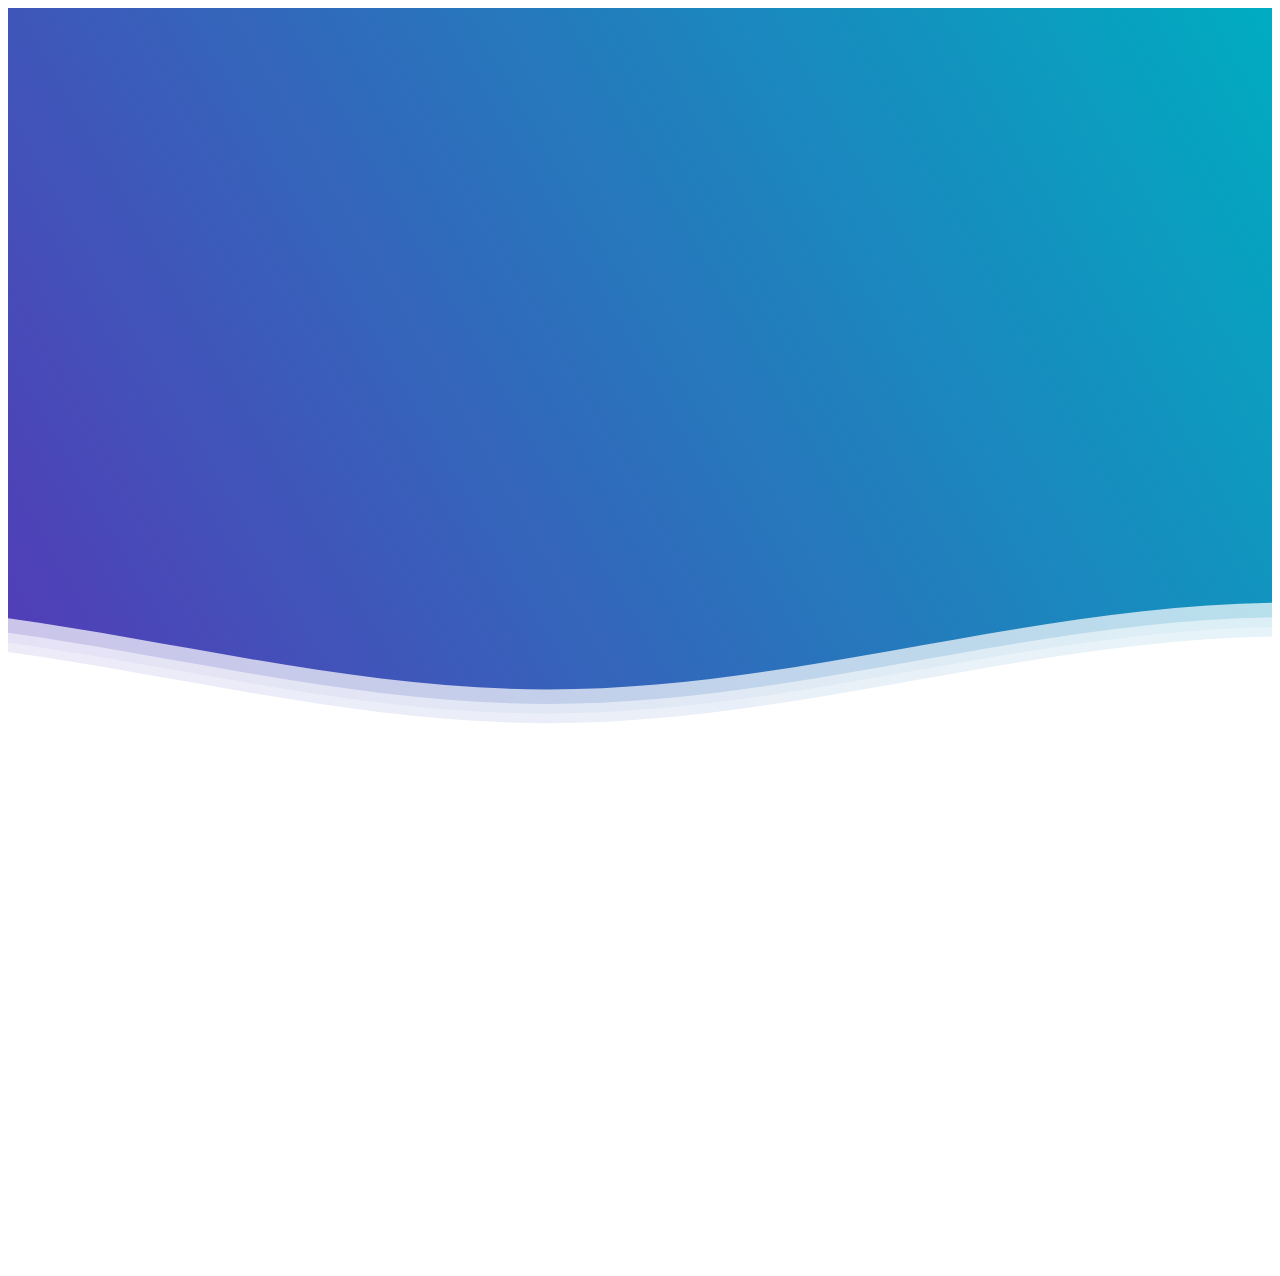
<file: assets/images/folde/Simple-Waves-main/index.html>
<!DOCTYPE html>
<html lang="en">
<head>
    <meta charset="UTF-8">
    <meta http-equiv="X-UA-Compatible" content="IE=edge">
    <meta name="viewport" content="width=device-width, initial-scale=1.0">
    <title>simple waves</title>
    <link rel="stylesheet" href="https://cdnjs.cloudflare.com/ajax/libs/font-awesome/5.15.4/css/all.min.css">
    <link rel="stylesheet" href="css/styles.css">
</head>
<body>
    <!--Hey! This is the original version
        of Simple CSS Waves-->
        
        <div class="header">
            
            <!--Content before waves-->
            <div class="inner-header flex">
                <!--Just the logo.. Don't mind this-->
                <svg version="1.1" class="logo" baseProfile="tiny" id="Layer_1" xmlns="http://www.w3.org/2000/svg" xmlns:xlink="http://www.w3.org/1999/xlink" x="0px" y="0px" viewBox="0 0 500 500" xml:space="preserve">
                    <path fill="#FFFFFF" stroke="#000000" stroke-width="10" stroke-miterlimit="10" d="M57,283" />
                </svg>
                
                <!-- <h1>Simple CSS Waves</h1> -->
                
            </div>
            
            <!--Waves Container-->
            <div>
                <svg class="waves" xmlns="http://www.w3.org/2000/svg" xmlns:xlink="http://www.w3.org/1999/xlink" viewBox="0 24 150 28" preserveAspectRatio="none" shape-rendering="auto">
                    <defs>
                        <path id="gentle-wave" d="M-160 44c30 0 58-18 88-18s 58 18 88 18 58-18 88-18 58 18 88 18 v44h-352z" />
                    </defs>
                    <g class="parallax">
                        <use xlink:href="#gentle-wave" x="48" y="0" fill="rgba(255,255,255,0.7" />
                        <use xlink:href="#gentle-wave" x="48" y="3" fill="rgba(255,255,255,0.5)" />
                        <use xlink:href="#gentle-wave" x="48" y="5" fill="rgba(255,255,255,0.3)" />
                        <use xlink:href="#gentle-wave" x="48" y="7" fill="#fff" />
                    </g>
                </svg>
            </div>
            <!--Waves end-->
            
        </div>
        <!--Header ends-->
        
        <!--Content starts-->
        
        <!--Content ends-->
    </body>
    </html>
</file>
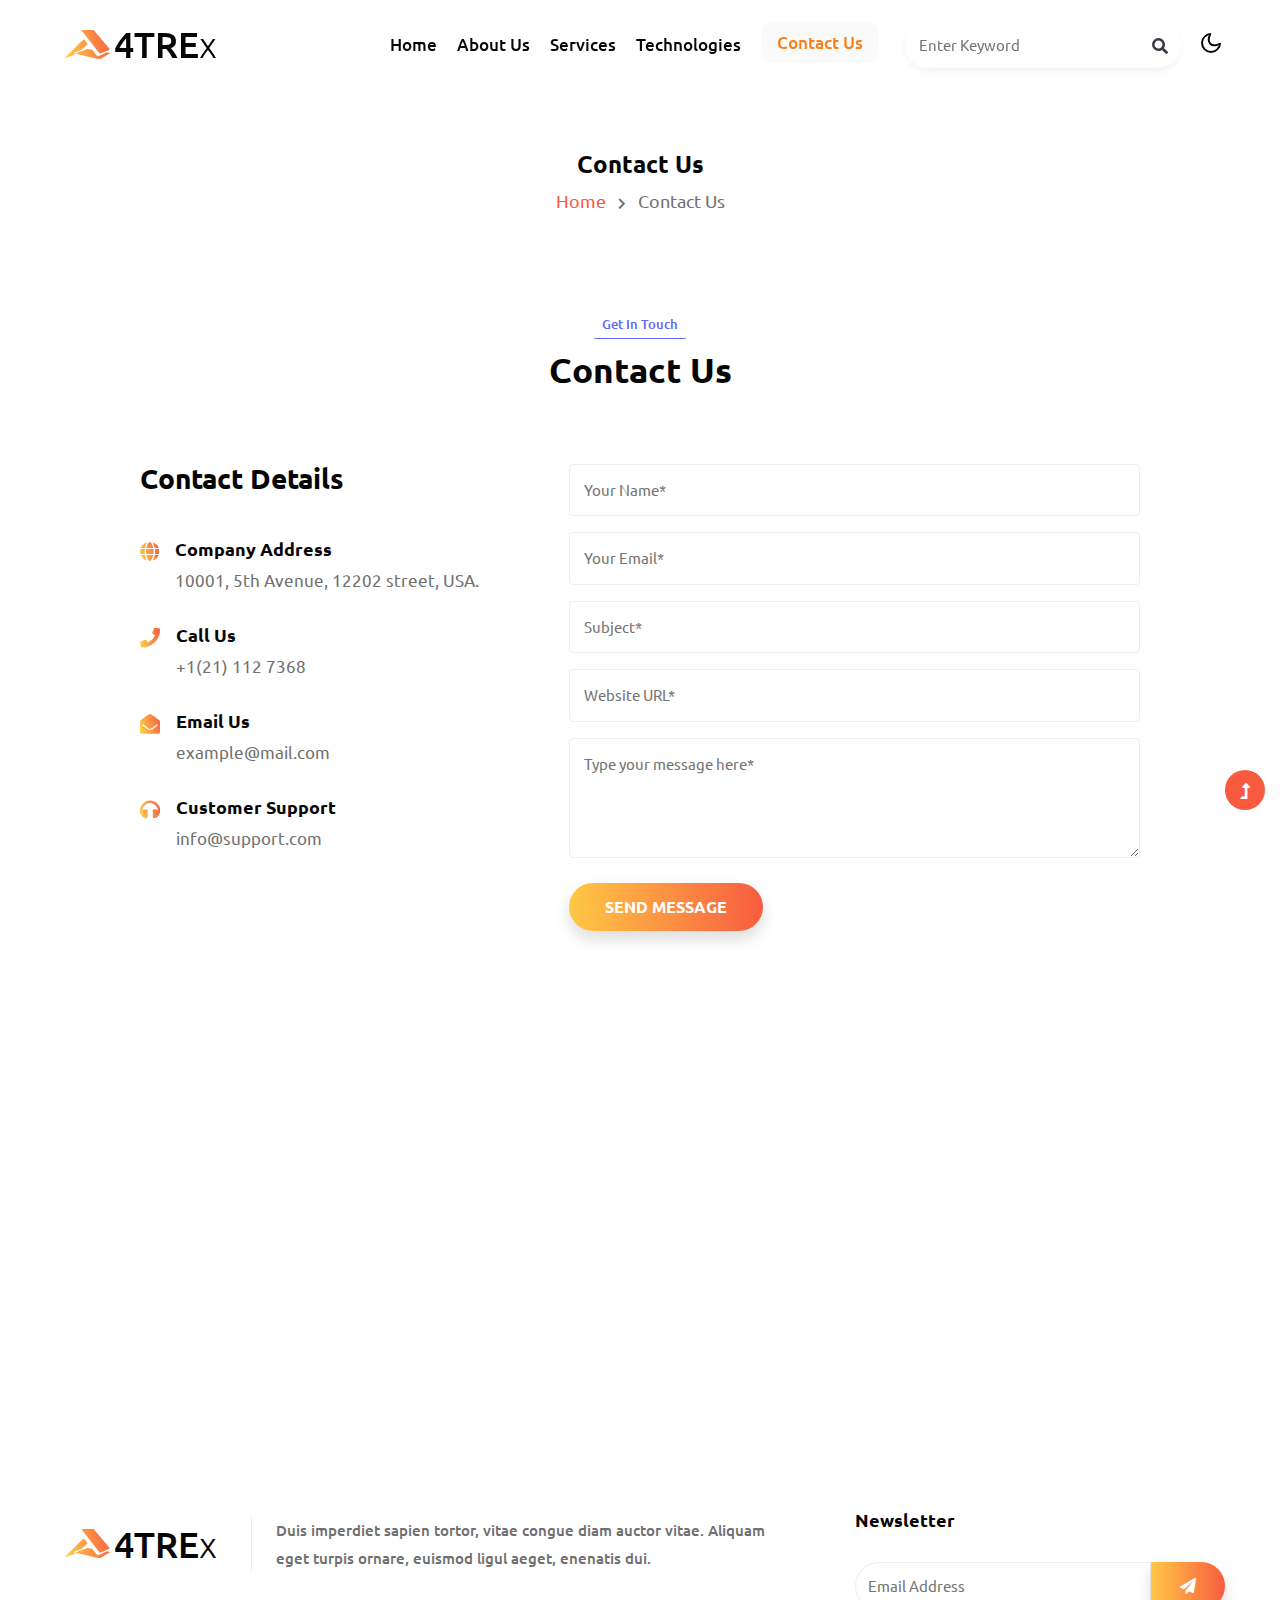
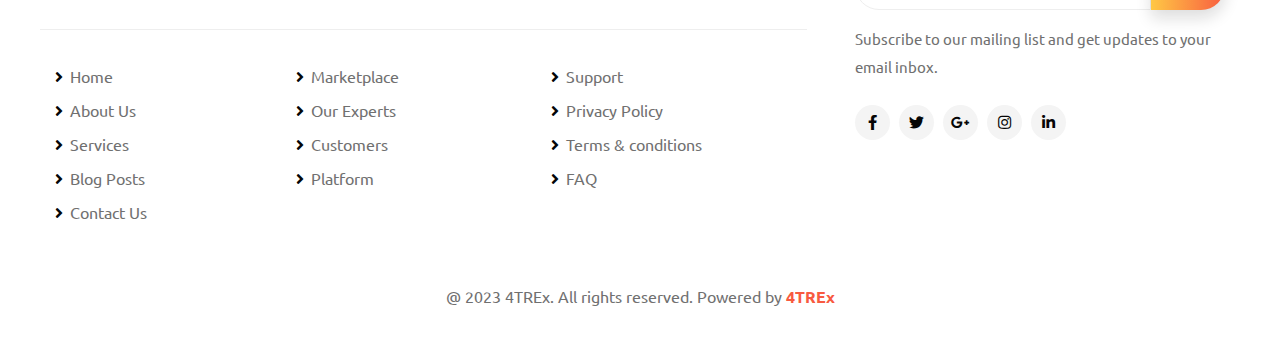
<file: contact.html>
<!--
Author: 4TREx
Author URL: http://4TREx.com
-->
<!doctype html>
<html lang="en">

<head>
    <!-- Required meta tags -->
    <meta charset="utf-8">
    <meta name="viewport" content="width=device-width, initial-scale=1, shrink-to-fit=no">
    <title>4TREx | Contact</title>
    <link rel="apple-touch-icon" sizes="180x180" href="./assets/images/apple-touch-icon.png">
    <link rel="icon" type="image/png" sizes="32x32" href="./assets/images/favicon-32x32.png">
    <link rel="icon" type="image/png" sizes="16x16" href="./assets/images/favicon-16x16.png">
    <link rel="manifest" href="./assets/images/site.webmanifest">
    <!-- google-fonts -->
    <link href="//fonts.googleapis.com/css2?family=Ubuntu:wght@300;400;500;700&display=swap" rel="stylesheet">
    <!-- //google-fonts -->
    <!-- Font-Awesome-Icons-CSS -->
    <link rel="stylesheet" href="assets/css/fontawesome-all.min.css">
    <!-- Template CSS Style link -->
    <link rel="stylesheet" href="assets/css/style-starter.css">
</head>

<body>
    <!--header-->
    <header id="site-header" class="fixed-top">
        <div class="container">
            <nav class="navbar navbar-expand-lg stroke px-0">
                <h1>
                    <a class="navbar-brand" href="index.html">
                        <i class="fab fa-accusoft icon-color mr-1"></i>4TRE<span>x</span>
                    </a>
                </h1>
                <!-- if logo is image enable this   
    <a class="navbar-brand" href="#index.html">
        <img src="image-path" alt="Your logo" title="Your logo" style="height:35px;" />
    </a> -->
                <button class="navbar-toggler  collapsed bg-gradient" type="button" data-toggle="collapse"
                    data-target="#navbarTogglerDemo02" aria-controls="navbarTogglerDemo02" aria-expanded="false"
                    aria-label="Toggle navigation">
                    <span class="navbar-toggler-icon fa icon-expand fa-bars"></span>
                    <span class="navbar-toggler-icon fa icon-close fa-times"></span>
                </button>

                <div class="collapse navbar-collapse" id="navbarTogglerDemo02">
                    <ul class="navbar-nav ml-lg-auto">
                        <li class="nav-item">
                            <a class="nav-link" href="index.html">Home <span class="sr-only">(current)</span></a>
                        </li>
                        <li class="nav-item">
                            <a class="nav-link" href="about.html">About Us</a>
                        </li>
                        <li class="nav-item">
                            <a class="nav-link" href="services.html">Services</a>
                        </li>
                        <li class="nav-item">
                            <a class="nav-link" href="services.html">Technologies</a>
                        </li>
                        <li class="nav-item active">
                            <a class="nav-link" href="contact.html">Contact Us</a>
                        </li>
                        <!-- search button -->
                        <div class="search-right ml-lg-3">
                            <form action="#search" method="GET" class="search-box position-relative">
                                <input type="search" placeholder="Enter Keyword" name="search" required="required"
                                    autofocus="" class="search-popup">
                                <button type="submit" class="btn search-btn"><i class="fa fa-search"
                                        aria-hidden="true"></i></button>
                            </form>
                        </div>
                        <!-- //search button -->
                    </ul>
                </div>
                <!-- //search button -->
                <!-- toggle switch for light and dark theme -->
                <div class="cont-ser-position">
                    <nav class="navigation">
                        <div class="theme-switch-wrapper">
                            <label class="theme-switch" for="checkbox">
                                <input type="checkbox" id="checkbox">
                                <div class="mode-container">
                                    <i class="gg-sun"></i>
                                    <i class="gg-moon"></i>
                                </div>
                            </label>
                        </div>
                    </nav>
                </div>
                <!-- //toggle switch for light and dark theme -->
            </nav>
        </div>
    </header>
    <!--//header-->

    <!-- inner banner -->
    <div class="inner-banner">
        <section class="w3l-breadcrumb">
            <div class="container">
                <h4 class="inner-text-title font-weight-bold mb-2">Contact Us</h4>
                <ul class="breadcrumbs-custom-path">
                    <li><a href="index.html">Home</a></li>
                    <li class="active"><span class="fa fa-chevron-right mx-2" aria-hidden="true"></span> Contact Us</li>
                </ul>
            </div>
        </section>
    </div>
    <!-- //inner banner -->

    <!-- contact -->
    <section class="w3l-contact py-5" id="contact">
        <div class="container py-lg-5 py-md-4 py-2">
            <div class="text-center mb-sm-5 mb-4">
                <label class="sub-title mb-2">Get In Touch</label>
                <h3 class="title-big">Contact Us</h3>
            </div>
            <div class="mx-auto pt-lg-4 pt-md-5 pt-4" style="max-width:1000px">
                <div class="row contact-block">
                    <div class="col-md-5 contact-left">
                        <h3 class="font-weight-bold mb-md-5 mb-4">Contact Details</h3>
                        <div class="cont-details">
                            <div class="d-flex contact-grid">
                                <div class="cont-left text-center mr-3">
                                    <span class="fa fa-globe icon-color"></span>
                                </div>
                                <div class="cont-right">
                                    <h6>Company Address</h6>
                                    <p>10001, 5th Avenue, 12202 street, USA.</p>
                                </div>
                            </div>
                            <div class="d-flex contact-grid mt-4 pt-lg-2">
                                <div class="cont-left text-center mr-3">
                                    <span class="fa fa-phone icon-color"></span>
                                </div>
                                <div class="cont-right">
                                    <h6>Call Us</h6>
                                    <p><a href="tel:+1(21) 234 4567">+1(21) 112 7368</a></p>
                                </div>
                            </div>
                            <div class="d-flex contact-grid mt-4 pt-lg-2">
                                <div class="cont-left text-center mr-3">
                                    <span class="fa fa-envelope-open icon-color"></span>
                                </div>
                                <div class="cont-right">
                                    <h6>Email Us</h6>
                                    <p><a href="mailto:example@mail.com" class="mail">example@mail.com</a></p>
                                </div>
                            </div>
                            <div class="d-flex contact-grid mt-4 pt-lg-2">
                                <div class="cont-left text-center mr-3">
                                    <span class="fa fa-headphones icon-color"></span>
                                </div>
                                <div class="cont-right">
                                    <h6>Customer Support</h6>
                                    <p><a href="mailto:info@support.com" class="mail">info@support.com</a></p>
                                </div>
                            </div>
                        </div>
                    </div>
                    <div class="col-md-7 contact-right mt-md-0 mt-4">
                        <form action="https://sendmail.4TREx.com/submitForm" method="post" class="signin-form">
                            <div class="input-grids">
                                <input type="text" name="w3lName" id="w3lName" placeholder="Your Name*"
                                    class="contact-input" required="" />
                                <input type="email" name="w3lSender" id="w3lSender" placeholder="Your Email*"
                                    class="contact-input" required="" />
                                <input type="text" name="w3lSubect" id="w3lSubect" placeholder="Subject*"
                                    class="contact-input" required="" />
                                <input type="text" name="w3lWebsite" id="w3lWebsite" placeholder="Website URL*"
                                    class="contact-input" required="" />
                            </div>
                            <div class="form-input">
                                <textarea name="w3lMessage" id="w3lMessage" placeholder="Type your message here*"
                                    required=""></textarea>
                            </div>
                            <button class="btn button-style">Send Message</button>
                        </form>
                    </div>
                </div>
            </div>
        </div>
    </section>
    <!-- map -->
    <div class="map-iframe">
        <iframe
            src="https://www.google.com/maps/embed?pb=!1m18!1m12!1m3!1d317718.69319292053!2d-0.3817765050863085!3d51.528307984912544!2m3!1f0!2f0!3f0!3m2!1i1024!2i768!4f13.1!3m3!1m2!1s0x47d8a00baf21de75%3A0x52963a5addd52a99!2sLondon%2C+UK!5e0!3m2!1sen!2spl!4v1562654563739!5m2!1sen!2spl"
            width="100%" height="400" frameborder="0" style="border: 0px;" allowfullscreen=""></iframe>
    </div>
    <!-- //contact -->

    <!-- footer -->
    <footer class="w3l-footer-16">
        <div class="w3l-footer-16-main">
            <div class="container">
                <div class="row footer-p">
                    <div class="col-lg-8 mt-lg-0 mt-4 pr-lg-5">
                        <div class="d-sm-flex align-items-center top-footer-content mb-5">
                            <a class="logo d-flex align-items-center" href="index.html"><i class="fab fa-accusoft icon-color mr-1"></i>4TRE<span>x</span></a>
                            <p class="top-p ml-sm-4 pl-sm-4 mt-sm-0 mt-2">Duis imperdiet sapien tortor, vitae congue
                                diam auctor vitae.
                                Aliquam
                                eget turpis ornare, euismod ligul aeget, enenatis dui. </p>
                        </div>
                        <div class="row footer-grids pt-4">
                            <div class="col-sm-4 col-6 column">
                                <ul class="footer-gd-16">
                                    <li><a href="index.html"><i class="fa fa-angle-right"
                                                aria-hidden="true"></i>Home</a></li>
                                    <li><a href="about.html"><i class="fa fa-angle-right" aria-hidden="true"></i>About
                                            Us</a></li>
                                    <li><a href="#services"><i class="fa fa-angle-right"
                                                aria-hidden="true"></i>Services</a></li>
                                    <li><a href="#blog"><i class="fa fa-angle-right" aria-hidden="true"></i>Blog
                                            Posts</a></li>
                                    <li><a href="contact.html"><i class="fa fa-angle-right"
                                                aria-hidden="true"></i>Contact Us</a></li>
                                </ul>
                            </div>
                            <div class="col-sm-4 col-6 column pl-sm-0">
                                <ul class="footer-gd-16">
                                    <li><a href="#marketplace"><i class="fa fa-angle-right"
                                                aria-hidden="true"></i>Marketplace</a></li>
                                    <li><a href="#experts"><i class="fa fa-angle-right" aria-hidden="true"></i>Our
                                            Experts</a></li>
                                    <li><a href="#customers"><i class="fa fa-angle-right"
                                                aria-hidden="true"></i>Customers</a></li>
                                    <li><a href="#platform"><i class="fa fa-angle-right"
                                                aria-hidden="true"></i>Platform</a></li>
                                </ul>
                            </div>
                            <div class="col-sm-4 col-6 column pl-sm-0">
                                <ul class="footer-gd-16">
                                    <li><a href="#support"><i class="fa fa-angle-right"
                                                aria-hidden="true"></i>Support</a></li>
                                    <li><a href="#privacy"><i class="fa fa-angle-right" aria-hidden="true"></i>Privacy
                                            Policy</a></li>
                                    <li><a href="#terms"><i class="fa fa-angle-right" aria-hidden="true"></i>Terms &
                                            conditions</a></li>
                                    <li><a href="#faq"><i class="fa fa-angle-right" aria-hidden="true"></i>FAQ</a></li>
                                </ul>
                            </div>
                        </div>
                    </div>
                    <div class="col-lg-4 col-md-7 column mt-lg-0 mt-4">
                        <h3>Newsletter </h3>
                        <div class="end-column">
                            <form action="#" class="subscribe" method="post">
                                <input type="email" name="email" placeholder="Email Address" required="">
                                <button class="button-style"><span class="fa fa-paper-plane" aria-hidden="true"></span></button>
                            </form>
                            <p>Subscribe to our mailing list and get updates to your email inbox.</p>
                        </div>
                        <div class="columns-2 mt-4">
                            <ul class="social">
                                <li><a href="#facebook"><span class="fab fa-facebook-f" aria-hidden="true"></span></a>
                                </li>
                                <li><a href="#twitter"><span class="fab fa-twitter" aria-hidden="true"></span></a>
                                </li>
                                <li><a href="#google-plus"><span class="fab fa-google-plus-g"
                                            aria-hidden="true"></span></a>
                                </li>
                                <li><a href="#instagram"><span class="fab fa-instagram" aria-hidden="true"></span></a>
                                </li>
                                <li><a href="#linkedin"><span class="fab fa-linkedin-in" aria-hidden="true"></span></a>
                                </li>
                            </ul>
                        </div>
                    </div>
                </div>
                <div class="below-section mt-5 text-center">
                    <p class="copy-text">@ 2023 4TREx. All rights reserved. Powered by <a href="https://4TREx.com/"
                            target="_blank">
                            4TREx</a>
                    </p>
                </div>
            </div>
        </div>
    </footer>
    <!-- //footer -->

    <!-- Js scripts -->
    <!-- move top -->
    <button onclick="topFunction()" id="movetop" title="Go to top">
        <span class="fas fa-level-up-alt" aria-hidden="true"></span>
    </button>
    <script>
        // When the user scrolls down 20px from the top of the document, show the button
        window.onscroll = function () {
            scrollFunction()
        };

        function scrollFunction() {
            if (document.body.scrollTop > 20 || document.documentElement.scrollTop > 20) {
                document.getElementById("movetop").style.display = "block";
            } else {
                document.getElementById("movetop").style.display = "none";
            }
        }

        // When the user clicks on the button, scroll to the top of the document
        function topFunction() {
            document.body.scrollTop = 0;
            document.documentElement.scrollTop = 0;
        }
    </script>
    <!-- //move top -->

    <!-- common jquery plugin -->
    <script src="assets/js/jquery-3.3.1.min.js"></script>
    <!-- //common jquery plugin -->

    <!-- theme switch js (light and dark)-->
    <script src="assets/js/theme-change.js"></script>
    <script>
        function autoType(elementClass, typingSpeed) {
            var thhis = $(elementClass);
            thhis.css({
                "position": "relative",
                "display": "inline-block"
            });
            thhis.prepend('<div class="cursor" style="right: initial; left:0;"></div>');
            thhis = thhis.find(".text-js");
            var text = thhis.text().trim().split('');
            var amntOfChars = text.length;
            var newString = "";
            thhis.text("|");
            setTimeout(function () {
                thhis.css("opacity", 1);
                thhis.prev().removeAttr("style");
                thhis.text("");
                for (var i = 0; i < amntOfChars; i++) {
                    (function (i, char) {
                        setTimeout(function () {
                            newString += char;
                            thhis.text(newString);
                        }, i * typingSpeed);
                    })(i + 1, text[i]);
                }
            }, 1500);
        }

        $(document).ready(function () {
            // Now to start autoTyping just call the autoType function with the 
            // class of outer div
            // The second paramter is the speed between each letter is typed.   
            autoType(".type-js", 200);
        });
    </script>
    <!-- //theme switch js (light and dark)-->

    <!-- MENU-JS -->
    <script>
        $(window).on("scroll", function () {
            var scroll = $(window).scrollTop();

            if (scroll >= 80) {
                $("#site-header").addClass("nav-fixed");
            } else {
                $("#site-header").removeClass("nav-fixed");
            }
        });

        //Main navigation Active Class Add Remove
        $(".navbar-toggler").on("click", function () {
            $("header").toggleClass("active");
        });
        $(document).on("ready", function () {
            if ($(window).width() > 991) {
                $("header").removeClass("active");
            }
            $(window).on("resize", function () {
                if ($(window).width() > 991) {
                    $("header").removeClass("active");
                }
            });
        });
    </script>
    <!-- //MENU-JS -->

    <!-- disable body scroll which navbar is in active -->
    <script>
        $(function () {
            $('.navbar-toggler').click(function () {
                $('body').toggleClass('noscroll');
            })
        });
    </script>
    <!-- //disable body scroll which navbar is in active -->

    <!--bootstrap-->
    <script src="assets/js/bootstrap.min.js"></script>
    <!-- //bootstrap-->
    <!-- //Js scripts -->
</body>

</html>
</file>
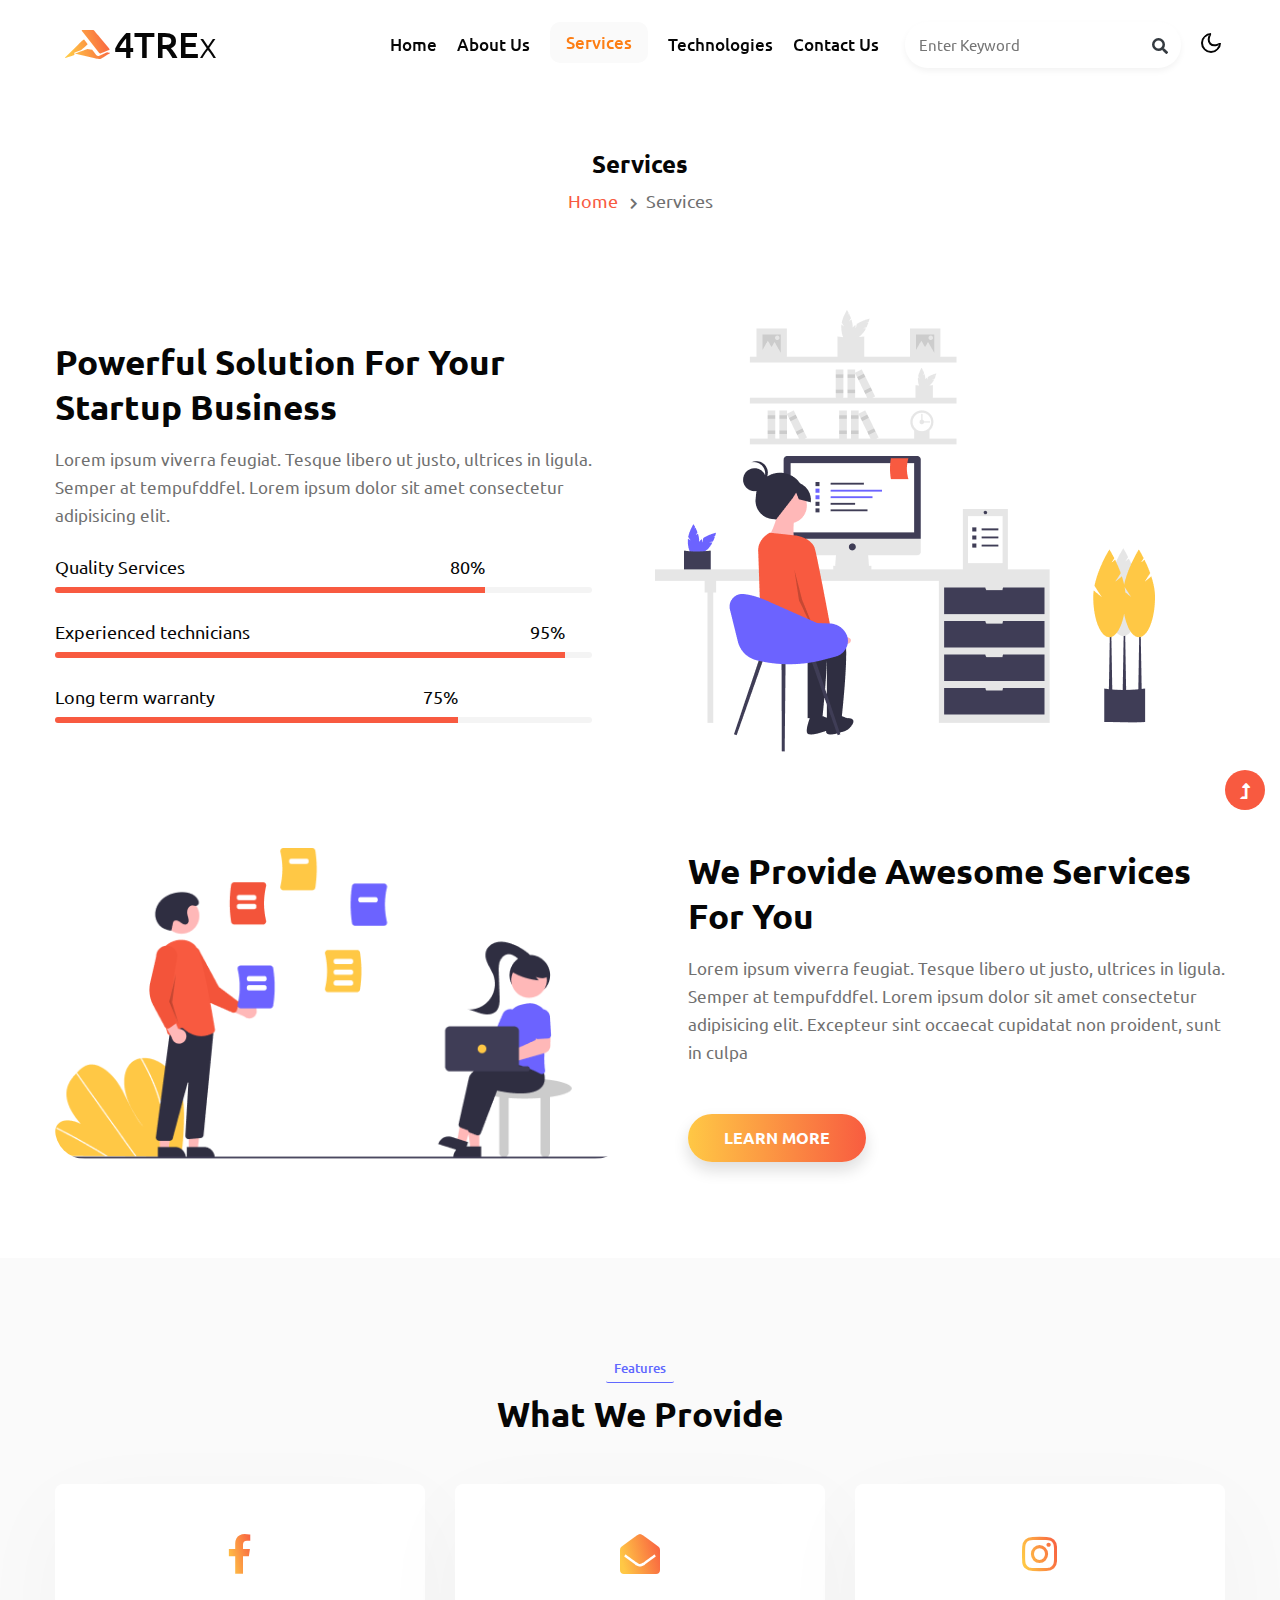
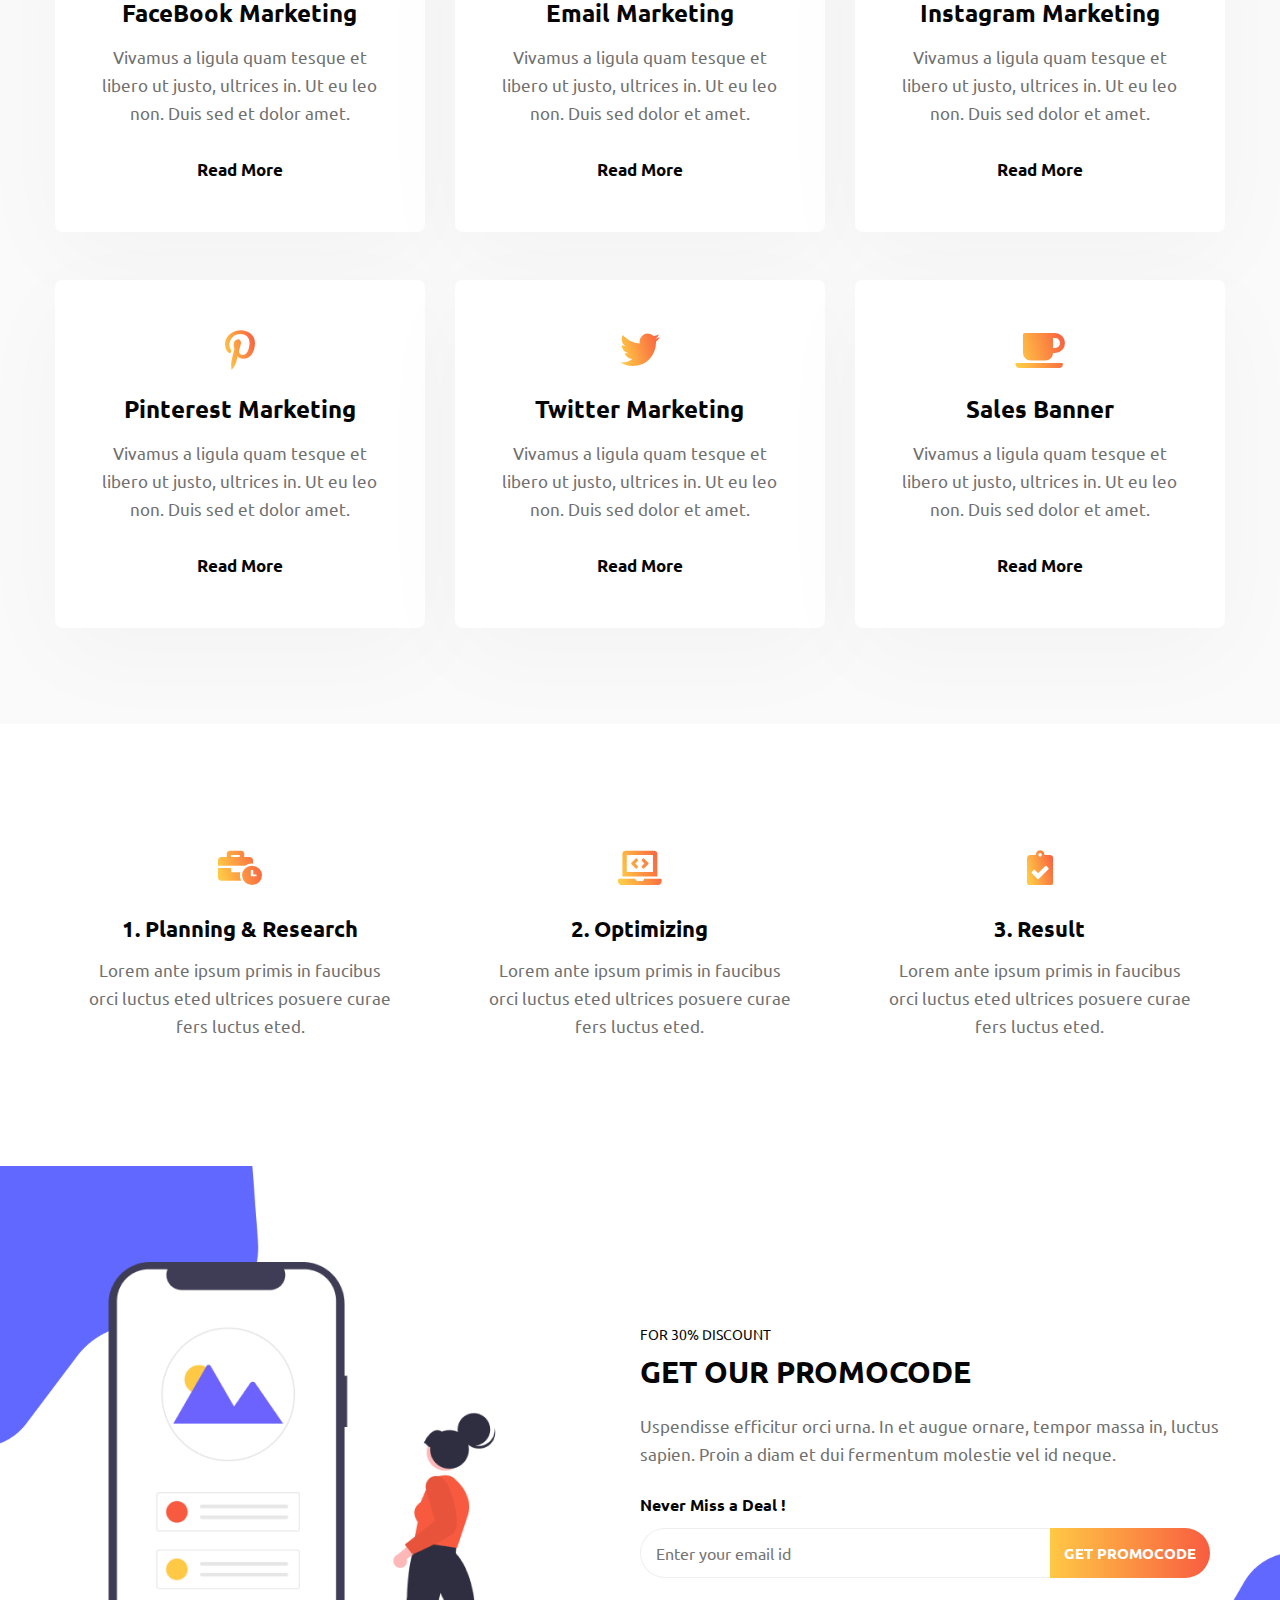
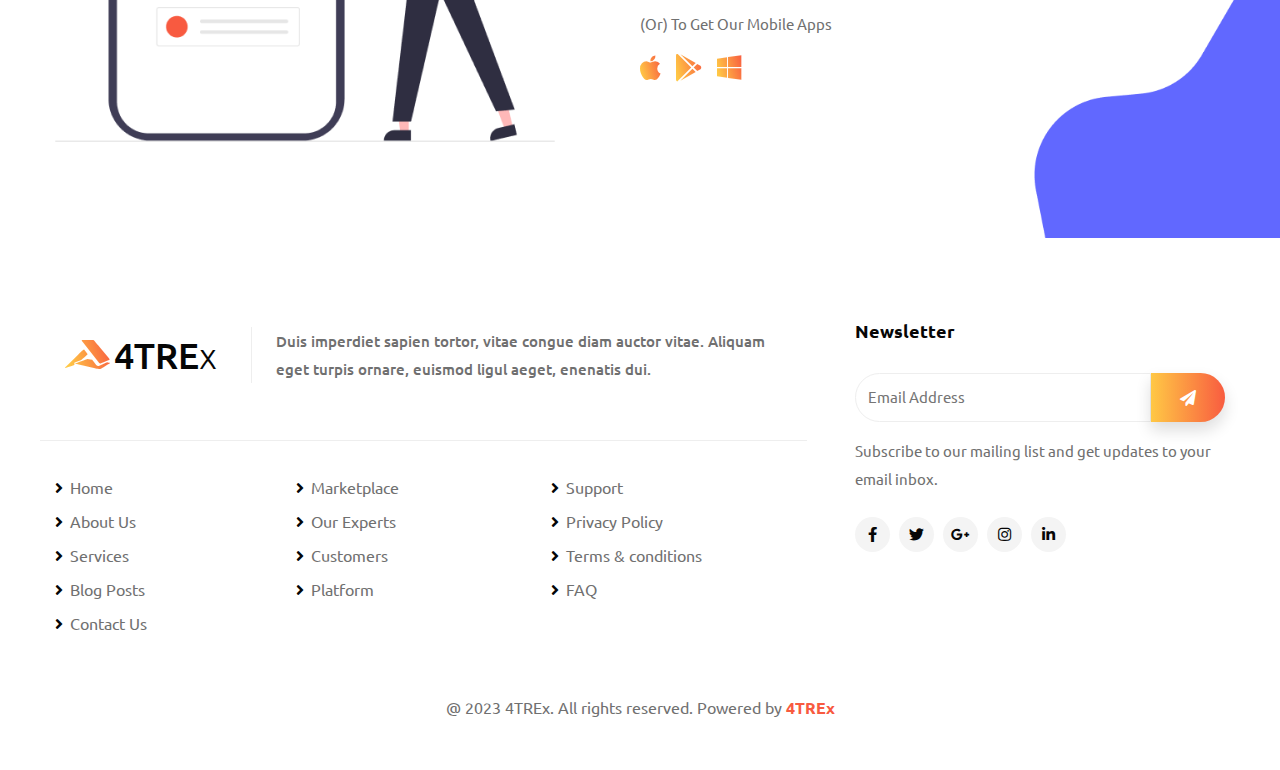
<file: services.html>
<!--
Author: 4TREx
Author URL: http://4TREx.com
-->
<!doctype html>
<html lang="en">

<head>
    <!-- Required meta tags -->
    <meta charset="utf-8">
    <meta name="viewport" content="width=device-width, initial-scale=1, shrink-to-fit=no">
    <title>4TREx  - Services : 4TREx</title>
    <link rel="apple-touch-icon" sizes="180x180" href="./assets/images/apple-touch-icon.png">
    <link rel="icon" type="image/png" sizes="32x32" href="./assets/images/favicon-32x32.png">
    <link rel="icon" type="image/png" sizes="16x16" href="./assets/images/favicon-16x16.png">
    <link rel="manifest" href="./assets/images/site.webmanifest">
    <!-- google-fonts -->
    <link href="//fonts.googleapis.com/css2?family=Ubuntu:wght@300;400;500;700&display=swap" rel="stylesheet">
    <!-- //google-fonts -->
    <!-- Font-Awesome-Icons-CSS -->
    <link rel="stylesheet" href="assets/css/fontawesome-all.min.css">
    <!-- Template CSS Style link -->
    <link rel="stylesheet" href="assets/css/style-starter.css">
</head>

<body>
    <!--header-->
    <header id="site-header" class="fixed-top">
        <div class="container">
            <nav class="navbar navbar-expand-lg stroke px-0">
                <h1>
                    <a class="navbar-brand" href="index.html">
                        <i class="fab fa-accusoft icon-color mr-1"></i>4TRE<span>x</span>
                    </a>
                </h1>
                <!-- if logo is image enable this   
    <a class="navbar-brand" href="#index.html">
        <img src="image-path" alt="Your logo" title="Your logo" style="height:35px;" />
    </a> -->
                <button class="navbar-toggler  collapsed bg-gradient" type="button" data-toggle="collapse"
                    data-target="#navbarTogglerDemo02" aria-controls="navbarTogglerDemo02" aria-expanded="false"
                    aria-label="Toggle navigation">
                    <span class="navbar-toggler-icon fa icon-expand fa-bars"></span>
                    <span class="navbar-toggler-icon fa icon-close fa-times"></span>
                </button>

                <div class="collapse navbar-collapse" id="navbarTogglerDemo02">
                    <ul class="navbar-nav ml-lg-auto">
                        <li class="nav-item">
                            <a class="nav-link" href="index.html">Home <span class="sr-only">(current)</span></a>
                        </li>
                        <li class="nav-item">
                            <a class="nav-link" href="about.html">About Us</a>
                        </li>
                        <li class="nav-item active">
                            <a class="nav-link" href="services.html">Services</a>
                        </li>
                        <li class="nav-item">
                            <a class="nav-link" href="services.html">Technologies</a>
                        </li>
                        <li class="nav-item">
                            <a class="nav-link" href="contact.html">Contact Us</a>
                        </li>
                        <!-- search button -->
                        <div class="search-right ml-lg-3">
                            <form action="#search" method="GET" class="search-box position-relative">
                                <input type="search" placeholder="Enter Keyword" name="search" required="required"
                                    autofocus="" class="search-popup">
                                <button type="submit" class="btn search-btn"><i class="fa fa-search"
                                        aria-hidden="true"></i></button>
                            </form>
                        </div>
                        <!-- //search button -->
                    </ul>
                </div>
                <!-- //search button -->
                <!-- toggle switch for light and dark theme -->
                <div class="cont-ser-position">
                    <nav class="navigation">
                        <div class="theme-switch-wrapper">
                            <label class="theme-switch" for="checkbox">
                                <input type="checkbox" id="checkbox">
                                <div class="mode-container">
                                    <i class="gg-sun"></i>
                                    <i class="gg-moon"></i>
                                </div>
                            </label>
                        </div>
                    </nav>
                </div>
                <!-- //toggle switch for light and dark theme -->
            </nav>
        </div>
    </header>
    <!--//header-->

    <!-- inner banner -->
    <div class="inner-banner">
        <section class="w3l-breadcrumb">
            <div class="container">
                <h4 class="inner-text-title font-weight-bold mb-2">Services</h4>
                <ul class="breadcrumbs-custom-path">
                    <li><a href="index.html">Home</a></li>
                    <li class="active"><span class="fa fa-chevron-right mx-2" aria-hidden="true"></span>Services</li>
                </ul>
            </div>
        </section>
    </div>
    <!-- //inner banner -->

    <!-- service section -->
    <section class="w3l-servicesblock py-5">
        <div class="container py-lg-5 py-md-3">
            <div class="row">
                <div class="col-lg-6 about-right-faq align-self pr-lg-5">
                    <h3 class="title-big">Powerful Solution For Your Startup Business</h3>
                    <p class="mt-3 mb-4">Lorem ipsum viverra feugiat. Tesque libero ut justo,
                        ultrices in ligula. Semper at tempufddfel. Lorem ipsum dolor sit amet consectetur adipisicing
                        elit.</p>
                    <div class="progress-info info1">
                        <h6 class="progress-tittle">Quality Services <span class="">80%</span></h6>
                        <div class="progress">
                            <div class="progress-bar progress-bar-striped" role="progressbar" style="width: 80%"
                                aria-valuenow="90" aria-valuemin="0" aria-valuemax="100">
                            </div>
                        </div>
                    </div>
                    <div class="progress-info info2">
                        <h6 class="progress-tittle">Experienced technicians <span class="">95%</span>
                        </h6>
                        <div class="progress">
                            <div class="progress-bar progress-bar-striped" role="progressbar" style="width: 95%"
                                aria-valuenow="95" aria-valuemin="0" aria-valuemax="100">
                            </div>
                        </div>
                    </div>
                    <div class="progress-info info3 mb-0">
                        <h6 class="progress-tittle">Long term warranty <span class="">75%</span></h6>
                        <div class="progress">
                            <div class="progress-bar progress-bar-striped" role="progressbar" style="width: 75%"
                                aria-valuenow="95" aria-valuemin="0" aria-valuemax="100">
                            </div>
                        </div>
                    </div>
                </div>
                <div class="col-lg-6 left-wthree-img mt-lg-0 mt-5">
                    <img src="assets/images/service2.png" alt="" class="img-fluid radius-image">
                </div>
            </div>
            <div class="row mt-5 pt-5">
                <div class="col-lg-6 left-wthree-img mt-lg-0 mt-5 order-lg-first order-last">
                    <img src="assets/images/service1.png" alt="" class="img-fluid radius-image">
                </div>
                <div class="col-lg-6 about-right-faq align-self pl-lg-5 order-lg-last order-first">
                    <h3 class="title-big">We Provide Awesome Services For You</h3>
                    <p class="mt-3">Lorem ipsum viverra feugiat. Tesque libero ut justo,
                        ultrices in ligula. Semper at tempufddfel. Lorem ipsum dolor sit amet consectetur adipisicing
                        elit. Excepteur sint occaecat cupidatat non proident, sunt in culpa</p>
                    <a class="btn button-style mt-lg-5 mt-4" href="about.html">Learn More </a>
                </div>
            </div>
        </div>
    </section>
    <!-- //service section -->

    <!-- bottom-grids-->
    <section class="w3l-bottom-grids-6 py-5">
        <div class="container py-lg-5 py-md-4">
            <div class="text-center mb-sm-5 mb-4">
                <label class="sub-title mb-2">Features</label>
                <h3 class="title-big">What We Provide</h3>
            </div>
            <div class="grids-area-hny main-cont-wthree-fea row">
                <div class="col-lg-4 col-md-6 grids-feature">
                    <div class="area-box">
                        <span class="fab fa-facebook-f icon-color"></span>
                        <h4><a href="#feature" class="title-head">FaceBook Marketing</a></h4>
                        <p>Vivamus a ligula quam tesque et libero ut justo, ultrices in. Ut eu leo non. Duis sed et
                            dolor amet.</p>
                        <a href="#url" class="more">Read More </a>
                    </div>
                </div>
                <div class="col-lg-4 col-md-6 grids-feature mt-md-0 mt-4">
                    <div class="area-box">
                        <span class="fas fa-envelope-open icon-color"></span>
                        <h4><a href="#feature" class="title-head">Email Marketing</a></h4>
                        <p>Vivamus a ligula quam tesque et libero ut justo, ultrices in. Ut eu leo non. Duis sed dolor
                            et amet.</p>
                        <a href="#url" class="more">Read More </a>
                    </div>
                </div>
                <div class="col-lg-4 col-md-6 grids-feature mt-lg-0 mt-4">
                    <div class="area-box">
                        <span class="fab fa-instagram icon-color"></span>
                        <h4><a href="#feature" class="title-head">Instagram Marketing</a></h4>
                        <p>Vivamus a ligula quam tesque et libero ut justo, ultrices in. Ut eu leo non. Duis sed dolor
                            et amet.</p>
                        <a href="#url" class="more">Read More</a>
                    </div>
                </div>
                <div class="col-lg-4 col-md-6 grids-feature mt-lg-5 mt-4">
                    <div class="area-box">
                        <span class="fab fa-pinterest-p icon-color"></span>
                        <h4><a href="#feature" class="title-head">Pinterest Marketing</a></h4>
                        <p>Vivamus a ligula quam tesque et libero ut justo, ultrices in. Ut eu leo non. Duis sed et
                            dolor amet.</p>
                        <a href="#url" class="more">Read More </a>
                    </div>
                </div>
                <div class="col-lg-4 col-md-6 grids-feature mt-lg-5 mt-4">
                    <div class="area-box">
                        <span class="fab fa-twitter icon-color"></span>
                        <h4><a href="#feature" class="title-head"> Twitter Marketing</a></h4>
                        <p>Vivamus a ligula quam tesque et libero ut justo, ultrices in. Ut eu leo non. Duis sed dolor
                            et amet.</p>
                        <a href="#url" class="more">Read More </a>
                    </div>
                </div>
                <div class="col-lg-4 col-md-6 grids-feature mt-lg-5 mt-4">
                    <div class="area-box">
                        <span class="fas fa-coffee icon-color"></span>
                        <h4><a href="#feature" class="title-head">Sales Banner</a></h4>
                        <p>Vivamus a ligula quam tesque et libero ut justo, ultrices in. Ut eu leo non. Duis sed dolor
                            et amet.</p>
                        <a href="#url" class="more">Read More </a>
                    </div>
                </div>
            </div>
        </div>
    </section>
    <!-- //bottom-grids-->

    <!-- 3 grids -->
    <section class="w3l-features-4">
        <div class="features4-block text-center py-5">
            <div class="container py-md-5 py-3">
                <div class="row features4-grids justify-content-center">
                    <div class="col-lg-4 col-md-6">
                        <div class="features4-grid">
                            <div class="feature-images">
                                <span class="fas fa-business-time icon-color" aria-hidden="true"></span>
                            </div>
                            <h5><a href="contact.html">1. Planning & Research</a></h5>
                            <p>Lorem ante ipsum primis in faucibus orci luctus eted ultrices posuere curae fers
                                luctus eted.</p>
                        </div>
                    </div>
                    <div class="col-lg-4 col-md-6 mt-md-0 mt-2">
                        <div class="features4-grid">
                            <div class="feature-images">
                                <span class="fas fa-laptop-code icon-color" aria-hidden="true"></span>
                            </div>
                            <h5><a href="contact.html">2. Optimizing</a></h5>
                            <p>Lorem ante ipsum primis in faucibus orci luctus eted ultrices posuere curae fers
                                luctus eted.</p>
                        </div>
                    </div>
                    <div class="col-lg-4 col-md-6 mt-lg-0 mt-2">
                        <div class="features4-grid">
                            <div class="feature-images">
                                <span class="fas fa-clipboard-check icon-color" aria-hidden="true"></span>
                            </div>
                            <h5><a href="contact.html">3. Result</a></h5>
                            <p>Lorem ante ipsum primis in faucibus orci luctus eted ultrices posuere curae fers
                                luctus eted.</p>
                        </div>
                    </div>
                </div>
            </div>
        </div>
    </section>
    <!-- 3 grids -->

    <!-- promocode section -->
    <section class="w3l-promocode">
        <div class="promo-block py-5">
            <div class="container py-md-5 py-4">
                <div class="row aap-4-section">
                    <div class="col-lg-6 app4-right-image">
                        <img src="assets/images/mobile.png" class="img-fluid" alt="App Device" />
                    </div>
                    <div class="col-lg-6 app4-left-text pl-lg-0 mb-lg-0 mb-5">
                        <h6>For 30% Discount</h6>
                        <h4>Get Our Promocode</h4>
                        <p class="mb-4"> Uspendisse efficitur orci urna. In et augue ornare, tempor massa in, luctus
                            sapien. Proin a
                            diam et dui fermentum molestie vel id neque. </p>
                        <div class="app-4-connection">
                            <div class="newsletter">
                                <label>Never Miss a Deal !</label>
                                <form action="#" methos="GET" class="d-flex wrap-align">
                                    <input type="email" placeholder="Enter your email id" required="required" />
                                    <button type="submit" class="button-style">Get Promocode</button>
                                </form>
                            </div>
                            <p class="mobile-text-app mt-4 pt-2">(Or) To Get Our Mobile Apps</p>
                            <div class="app-4-icon">
                                <ul>
                                    <li><a href="#url" title="Apple" class="app-icon apple-vv"><span
                                                class="fab fa-apple  icon-color" aria-hidden="true"></span></a></li>
                                    <li><a href="#url" title="Google play" class="app-icon play-vv"><span
                                                class="fab fa-google-play icon-color" aria-hidden="true"></span></a>
                                    </li>
                                    <li><a href="#url" title="Microsoft" class="app-icon windows-vv"><span
                                                class="fab fa-windows icon-color" aria-hidden="true"></span></a></li>
                                </ul>
                            </div>
                        </div>
                    </div>
                </div>
            </div>
        </div>
    </section>
    <!-- //promocode section -->

    <!-- footer -->
    <footer class="w3l-footer-16">
        <div class="w3l-footer-16-main">
            <div class="container">
                <div class="row footer-p">
                    <div class="col-lg-8 mt-lg-0 mt-4 pr-lg-5">
                        <div class="d-sm-flex align-items-center top-footer-content mb-5">
                            <a class="logo d-flex align-items-center" href="index.html"><i
                                    class="fab fa-accusoft icon-color mr-1"></i>4TRE<span>x</span></a>
                            <p class="top-p ml-sm-4 pl-sm-4 mt-sm-0 mt-2">Duis imperdiet sapien tortor, vitae congue
                                diam auctor vitae.
                                Aliquam
                                eget turpis ornare, euismod ligul aeget, enenatis dui. </p>
                        </div>
                        <div class="row footer-grids pt-4">
                            <div class="col-sm-4 col-6 column">
                                <ul class="footer-gd-16">
                                    <li><a href="index.html"><i class="fa fa-angle-right"
                                                aria-hidden="true"></i>Home</a></li>
                                    <li><a href="about.html"><i class="fa fa-angle-right" aria-hidden="true"></i>About
                                            Us</a></li>
                                    <li><a href="#services"><i class="fa fa-angle-right"
                                                aria-hidden="true"></i>Services</a></li>
                                    <li><a href="#blog"><i class="fa fa-angle-right" aria-hidden="true"></i>Blog
                                            Posts</a></li>
                                    <li><a href="contact.html"><i class="fa fa-angle-right"
                                                aria-hidden="true"></i>Contact Us</a></li>
                                </ul>
                            </div>
                            <div class="col-sm-4 col-6 column pl-sm-0">
                                <ul class="footer-gd-16">
                                    <li><a href="#marketplace"><i class="fa fa-angle-right"
                                                aria-hidden="true"></i>Marketplace</a></li>
                                    <li><a href="#experts"><i class="fa fa-angle-right" aria-hidden="true"></i>Our
                                            Experts</a></li>
                                    <li><a href="#customers"><i class="fa fa-angle-right"
                                                aria-hidden="true"></i>Customers</a></li>
                                    <li><a href="#platform"><i class="fa fa-angle-right"
                                                aria-hidden="true"></i>Platform</a></li>
                                </ul>
                            </div>
                            <div class="col-sm-4 col-6 column pl-sm-0">
                                <ul class="footer-gd-16">
                                    <li><a href="#support"><i class="fa fa-angle-right"
                                                aria-hidden="true"></i>Support</a></li>
                                    <li><a href="#privacy"><i class="fa fa-angle-right" aria-hidden="true"></i>Privacy
                                            Policy</a></li>
                                    <li><a href="#terms"><i class="fa fa-angle-right" aria-hidden="true"></i>Terms &
                                            conditions</a></li>
                                    <li><a href="#faq"><i class="fa fa-angle-right" aria-hidden="true"></i>FAQ</a></li>
                                </ul>
                            </div>
                        </div>
                    </div>
                    <div class="col-lg-4 col-md-7 column mt-lg-0 mt-4">
                        <h3>Newsletter </h3>
                        <div class="end-column">
                            <form action="#" class="subscribe" method="post">
                                <input type="email" name="email" placeholder="Email Address" required="">
                                <button class="button-style"><span class="fa fa-paper-plane"
                                        aria-hidden="true"></span></button>
                            </form>
                            <p>Subscribe to our mailing list and get updates to your email inbox.</p>
                        </div>
                        <div class="columns-2 mt-4">
                            <ul class="social">
                                <li><a href="#facebook"><span class="fab fa-facebook-f" aria-hidden="true"></span></a>
                                </li>
                                <li><a href="#twitter"><span class="fab fa-twitter" aria-hidden="true"></span></a>
                                </li>
                                <li><a href="#google-plus"><span class="fab fa-google-plus-g"
                                            aria-hidden="true"></span></a>
                                </li>
                                <li><a href="#instagram"><span class="fab fa-instagram" aria-hidden="true"></span></a>
                                </li>
                                <li><a href="#linkedin"><span class="fab fa-linkedin-in" aria-hidden="true"></span></a>
                                </li>
                            </ul>
                        </div>
                    </div>
                </div>
                <div class="below-section mt-5 text-center">
                    <p class="copy-text">@ 2023 4TREx. All rights reserved. Powered by <a href="https://4TREx.com/"
                            target="_blank">
                            4TREx</a>
                    </p>
                </div>
            </div>
        </div>
    </footer>
    <!-- //footer -->

    <!-- Js scripts -->
    <!-- move top -->
    <button onclick="topFunction()" id="movetop" title="Go to top">
        <span class="fas fa-level-up-alt" aria-hidden="true"></span>
    </button>
    <script>
        // When the user scrolls down 20px from the top of the document, show the button
        window.onscroll = function () {
            scrollFunction()
        };

        function scrollFunction() {
            if (document.body.scrollTop > 20 || document.documentElement.scrollTop > 20) {
                document.getElementById("movetop").style.display = "block";
            } else {
                document.getElementById("movetop").style.display = "none";
            }
        }

        // When the user clicks on the button, scroll to the top of the document
        function topFunction() {
            document.body.scrollTop = 0;
            document.documentElement.scrollTop = 0;
        }
    </script>
    <!-- //move top -->

    <!-- common jquery plugin -->
    <script src="assets/js/jquery-3.3.1.min.js"></script>
    <!-- //common jquery plugin -->

    <!-- theme switch js (light and dark)-->
    <script src="assets/js/theme-change.js"></script>
    <script>
        function autoType(elementClass, typingSpeed) {
            var thhis = $(elementClass);
            thhis.css({
                "position": "relative",
                "display": "inline-block"
            });
            thhis.prepend('<div class="cursor" style="right: initial; left:0;"></div>');
            thhis = thhis.find(".text-js");
            var text = thhis.text().trim().split('');
            var amntOfChars = text.length;
            var newString = "";
            thhis.text("|");
            setTimeout(function () {
                thhis.css("opacity", 1);
                thhis.prev().removeAttr("style");
                thhis.text("");
                for (var i = 0; i < amntOfChars; i++) {
                    (function (i, char) {
                        setTimeout(function () {
                            newString += char;
                            thhis.text(newString);
                        }, i * typingSpeed);
                    })(i + 1, text[i]);
                }
            }, 1500);
        }

        $(document).ready(function () {
            // Now to start autoTyping just call the autoType function with the 
            // class of outer div
            // The second paramter is the speed between each letter is typed.   
            autoType(".type-js", 200);
        });
    </script>
    <!-- //theme switch js (light and dark)-->

    <!-- MENU-JS -->
    <script>
        $(window).on("scroll", function () {
            var scroll = $(window).scrollTop();

            if (scroll >= 80) {
                $("#site-header").addClass("nav-fixed");
            } else {
                $("#site-header").removeClass("nav-fixed");
            }
        });

        //Main navigation Active Class Add Remove
        $(".navbar-toggler").on("click", function () {
            $("header").toggleClass("active");
        });
        $(document).on("ready", function () {
            if ($(window).width() > 991) {
                $("header").removeClass("active");
            }
            $(window).on("resize", function () {
                if ($(window).width() > 991) {
                    $("header").removeClass("active");
                }
            });
        });
    </script>
    <!-- //MENU-JS -->

    <!-- disable body scroll which navbar is in active -->
    <script>
        $(function () {
            $('.navbar-toggler').click(function () {
                $('body').toggleClass('noscroll');
            })
        });
    </script>
    <!-- //disable body scroll which navbar is in active -->

    <!--bootstrap-->
    <script src="assets/js/bootstrap.min.js"></script>
    <!-- //bootstrap-->
    <!-- //Js scripts -->
</body>

</html>
</file>
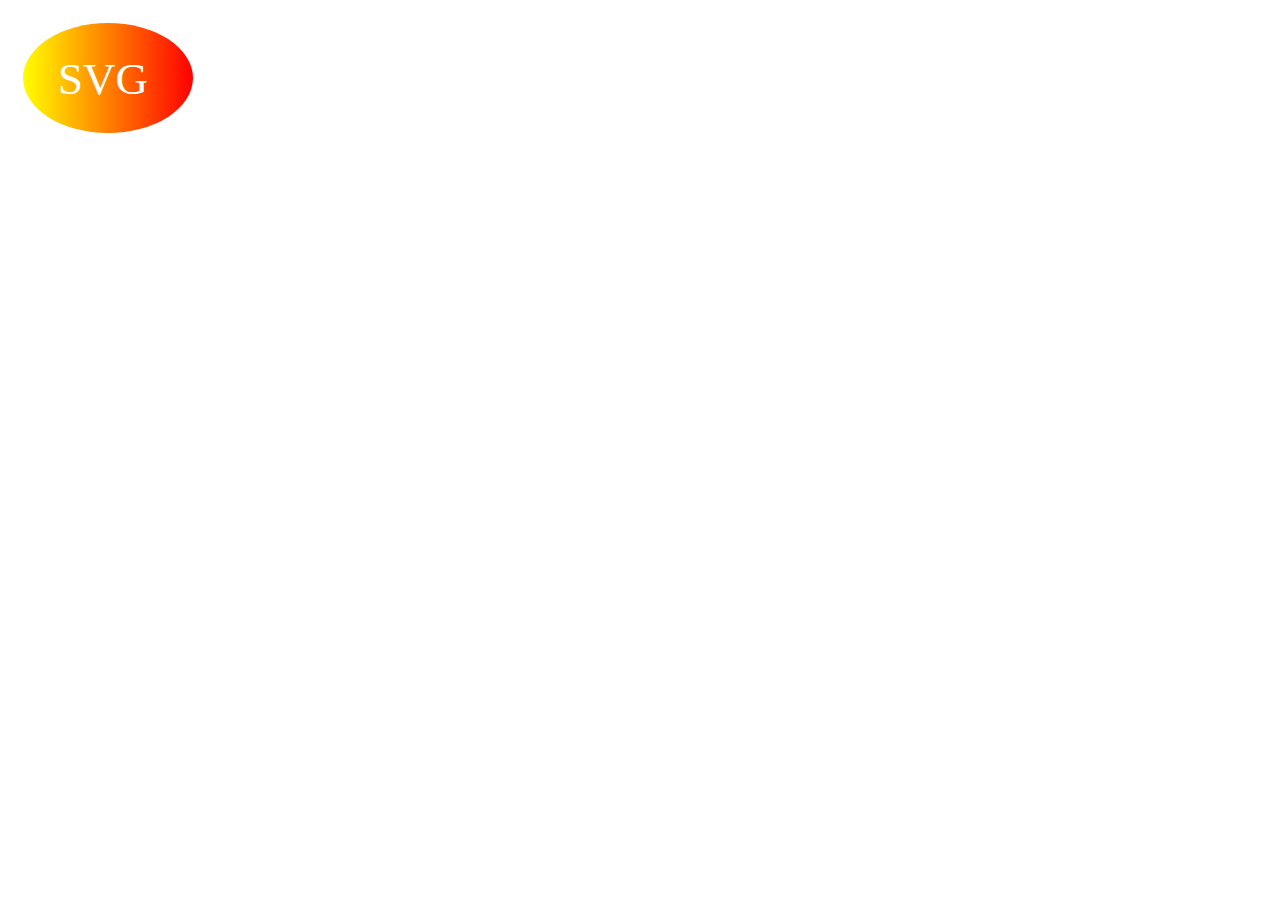
<file: wave.html>
<!DOCTYPE html>
<html lang="en">
<head>
  <title>Document</title>
</head>
<body>
  <svg height="130" width="500">
    <defs>
      <linearGradient id="grad1" x1="0%" y1="0%" x2="100%" y2="0%">
        <stop offset="0%"
        style="stop-color:rgb(255,255,0);stop-opacity:1" />
        <stop offset="100%"
        style="stop-color:rgb(255,0,0);stop-opacity:1" />
      </linearGradient>
    </defs>
    <ellipse cx="100" cy="70" rx="85" ry="55" fill="url(#grad1)" />
    <text fill="#ffffff" font-size="45" font-family="Verdana"
    x="50" y="86">SVG</text>
  Sorry, your browser does not support inline SVG.
  </svg>
</body>
</html>
</file>
<file: assets/images/folde/Simple-Waves-main/css/styles.css>
@import url(//fonts.googleapis.com/css?family=Lato:300:400);

/* body {
  margin:0;
}

h1 {
  font-family: 'Lato', sans-serif;
  font-weight:300;
  letter-spacing: 2px;
  font-size:48px;
}
p {
  font-family: 'Lato', sans-serif;
  letter-spacing: 1px;
  font-size:14px;
  color: #333333; */


.header {
  position:relative;
  text-align:center;
  background: linear-gradient(60deg, rgba(84,58,183,1) 0%, rgba(0,172,193,1) 100%);
  color:white;
}


.inner-header {
  height:65vh;
  width:100%;
  margin: 0;
  padding: 0;
}



.waves {
  position:relative;
  width: 100%;
  height:15vh;
  margin-bottom:-7px; /*Fix for safari gap*/
  min-height:100px;
  max-height:150px;
}


/* Animation */

.parallax > use {
  animation: move-forever 25s cubic-bezier(.55,.5,.45,.5)     infinite;
}
.parallax > use:nth-child(1) {
  animation-delay: -2s;
  animation-duration: 7s;
}
.parallax > use:nth-child(2) {
  animation-delay: -3s;
  animation-duration: 10s;
}
.parallax > use:nth-child(3) {
  animation-delay: -4s;
  animation-duration: 13s;
}
.parallax > use:nth-child(4) {
  animation-delay: -5s;
  animation-duration: 20s;
}
@keyframes move-forever {
  0% {
   transform: translate3d(-90px,0,0);
  }
  100% { 
    transform: translate3d(85px,0,0);
  }
}
/*Shrinking for mobile*/
@media (max-width: 768px) {
  .waves {
    height:40px;
    min-height:40px;
  }
  .content {
    height:30vh;
  }
  h1 {
    font-size:24px;
  }
}
</file>
<file: assets/css/style-starter.css>
@charset "UTF-8";

/*--
Author: 4TREx
Author URL: http://4TREx.com
--*/
/*!
 * Bootstrap v4.4.1 (https://getbootstrap.com/)
 * Copyright 2011-2019 The Bootstrap Authors
 * Copyright 2011-2019 Twitter, Inc.
 * Licensed under MIT (https://github.com/twbs/bootstrap/blob/master/LICENSE)
 */

 .header {
  position:relative;
  text-align:center;
  background: linear-gradient(60deg, rgb(241, 171, 65) 0%, rgb(250, 243, 235) 100%);
  color:white;
}


.inner-header {
  height:20vh;
  width:100%;
  margin: 0;
  padding: 0;
}



.waves {
  position:relative;
  width: 100%;
  height:15vh;
  margin-bottom:-7px; /*Fix for safari gap*/
  min-height:100px;
}



/* Animation */

.parallax > use {
  animation: move-forever 25s cubic-bezier(.55,.5,.45,.5)     infinite;
}
.parallax > use:nth-child(1) {
  animation-delay: -2s;
  animation-duration: 7s;
}
.parallax > use:nth-child(2) {
  animation-delay: -3s;
  animation-duration: 10s;
}
.parallax > use:nth-child(3) {
  animation-delay: -4s;
  animation-duration: 13s;
}
.parallax > use:nth-child(4) {
  animation-delay: -5s;
  animation-duration: 20s;
}
@keyframes move-forever {
  0% {
   transform: translate3d(-90px,0,0);
  }
  100% { 
    transform: translate3d(85px,0,0);
  }
}
/*Shrinking for mobile*/
@media (max-width: 768px) {
  .waves {
    height:40px;
    min-height:40px;
  }
  .content {
    height:30vh;
  }
  h1 {
    font-size:24px;
  }
}
:root {
  --blue: #007bff;
  --indigo: #6610f2;
  --purple: #6f42c1;
  --pink: #e83e8c;
  --red: #dc3545;
  --orange: #fd7e14;
  --yellow: #ffc107;
  --green: #28a745;
  --teal: #20c997;
  --cyan: #17a2b8;
  --white: #fff;
  --gray: #6c757d;
  --gray-dark: #343a40;
  --primary: #ff4c4c;
  --secondary: #e71d36;
  --success: #28a745;
  --info: #17a2b8;
  --warning: #ffc107;
  --danger: #dc3545;
  --light: #f8f9fa;
  --dark: #343a40;
  --breakpoint-xs: 0;
  --breakpoint-sm: 576px;
  --breakpoint-md: 768px;
  --breakpoint-lg: 992px;
  --breakpoint-xl: 1200px;
  --font-family-sans-serif: -apple-system, BlinkMacSystemFont, "Segoe UI", Roboto, "Helvetica Neue", Arial, "Noto Sans", sans-serif, "Apple Color Emoji", "Segoe UI Emoji", "Segoe UI Symbol", "Noto Color Emoji";
  --font-family-monospace: SFMono-Regular, Menlo, Monaco, Consolas, "Liberation Mono", "Courier New", monospace;
}

*,
*::before,
*::after {
  box-sizing: border-box;
}

html {
  font-family: sans-serif;
  line-height: 1.15;
  -webkit-text-size-adjust: 100%;
  -webkit-tap-highlight-color: rgba(0, 0, 0, 0);
}

article,
aside,
figcaption,
figure,
footer,
header,
hgroup,
main,
nav,
section {
  display: block;
}

body {
  margin: 0;
  font-family: -apple-system, BlinkMacSystemFont, "Segoe UI", Roboto, "Helvetica Neue", Arial, "Noto Sans", sans-serif, "Apple Color Emoji", "Segoe UI Emoji", "Segoe UI Symbol", "Noto Color Emoji";
  font-size: 1rem;
  font-weight: 400;
  line-height: 1.5;
  color: #212529;
  text-align: left;
  background-color: #fff;
}

[tabindex="-1"]:focus:not(:focus-visible) {
  outline: 0 !important;
}

hr {
  box-sizing: content-box;
  height: 0;
  overflow: visible;
}

h1,
h2,
h3,
h4,
h5,
h6 {
  margin-top: 0;
  margin-bottom: 0.5rem;
}

p {
  margin-top: 0;
  margin-bottom: 1rem;
}

abbr[title],
abbr[data-original-title] {
  text-decoration: underline;
  -webkit-text-decoration: underline dotted;
  text-decoration: underline dotted;
  cursor: help;
  border-bottom: 0;
  -webkit-text-decoration-skip-ink: none;
  text-decoration-skip-ink: none;
}

address {
  margin-bottom: 1rem;
  font-style: normal;
  line-height: inherit;
}

ol,
ul,
dl {
  margin-top: 0;
  margin-bottom: 1rem;
}

ol ol,
ul ul,
ol ul,
ul ol {
  margin-bottom: 0;
}

dt {
  font-weight: 600;
}

dd {
  margin-bottom: .5rem;
  margin-left: 0;
}

blockquote {
  margin: 0 0 1rem;
}

b,
strong {
  font-weight: bolder;
}

small {
  font-size: 80%;
}

sub,
sup {
  position: relative;
  font-size: 75%;
  line-height: 0;
  vertical-align: baseline;
}

sub {
  bottom: -.25em;
}

sup {
  top: -.5em;
}

a {
  color: var(--font-color);
  text-decoration: none;
  background-color: transparent;
}

a:hover {
  color: var(--primary-color);
  text-decoration: underline;
}

a:not([href]) {
  color: inherit;
  text-decoration: none;
}

a:not([href]):hover {
  color: inherit;
  text-decoration: none;
}

pre,
code,
kbd,
samp {
  font-family: SFMono-Regular, Menlo, Monaco, Consolas, "Liberation Mono", "Courier New", monospace;
  font-size: 1em;
}

pre {
  margin-top: 0;
  margin-bottom: 1rem;
  overflow: auto;
}

figure {
  margin: 0 0 1rem;
}

img {
  vertical-align: middle;
  border-style: none;
}

svg {
  overflow: hidden;
  vertical-align: middle;
}

table {
  border-collapse: collapse;
}

caption {
  padding-top: 0.75rem;
  padding-bottom: 0.75rem;
  color: #6c757d;
  text-align: left;
  caption-side: bottom;
}

th {
  text-align: inherit;
}

label {
  display: inline-block;
  margin-bottom: 0.5rem;
}

button {
  border-radius: 0;
}

button:focus {
  outline: 1px dotted;
  outline: 5px auto -webkit-focus-ring-color;
}

input,
button,
select,
optgroup,
textarea {
  margin: 0;
  font-family: inherit;
  font-size: inherit;
  line-height: inherit;
}

button,
input {
  overflow: visible;
}

button,
select {
  text-transform: none;
}

select {
  word-wrap: normal;
}

button,
[type="button"],
[type="reset"],
[type="submit"] {
  -webkit-appearance: button;
}

button:not(:disabled),
[type="button"]:not(:disabled),
[type="reset"]:not(:disabled),
[type="submit"]:not(:disabled) {
  cursor: pointer;
}

button::-moz-focus-inner,
[type="button"]::-moz-focus-inner,
[type="reset"]::-moz-focus-inner,
[type="submit"]::-moz-focus-inner {
  padding: 0;
  border-style: none;
}

input[type="radio"],
input[type="checkbox"] {
  box-sizing: border-box;
  padding: 0;
}

input[type="date"],
input[type="time"],
input[type="datetime-local"],
input[type="month"] {
  -webkit-appearance: listbox;
}

textarea {
  overflow: auto;
  resize: vertical;
}

fieldset {
  min-width: 0;
  padding: 0;
  margin: 0;
  border: 0;
}

legend {
  display: block;
  width: 100%;
  max-width: 100%;
  padding: 0;
  margin-bottom: .5rem;
  font-size: 1.5rem;
  line-height: inherit;
  color: inherit;
  white-space: normal;
}

@media (max-width: 1200px) {
  legend {
    font-size: calc(1.275rem + 0.3vw);
  }
}

progress {
  vertical-align: baseline;
}

[type="number"]::-webkit-inner-spin-button,
[type="number"]::-webkit-outer-spin-button {
  height: auto;
}

[type="search"] {
  outline-offset: -2px;
  --webkit-appearance: none;
}

[type="search"]::-webkit-search-decoration {
  -webkit-appearance: none;
}

::-webkit-file-upload-button {
  font: inherit;
  -webkit-appearance: button;
}

output {
  display: inline-block;
}

summary {
  display: list-item;
  cursor: pointer;
}

template {
  display: none;
}

[hidden] {
  display: none !important;
}

h1,
h2,
h3,
h4,
h5,
h6,
.h1,
.h2,
.h3,
.h4,
.h5,
.h6 {
  margin-bottom: 0.5rem;
  font-weight: 400;
  line-height: 28px;
}

h1,
.h1 {
  font-size: 2.5rem;
}

@media (max-width: 1200px) {

  h1,
  .h1 {
    font-size: calc(1.375rem + 1.5vw);
  }
}

h2,
.h2 {
  font-size: 2rem;
}

@media (max-width: 1200px) {

  h2,
  .h2 {
    font-size: calc(1.325rem + 0.9vw);
  }
}

h3,
.h3 {
  font-size: 1.75rem;
}

@media (max-width: 1200px) {

  h3,
  .h3 {
    font-size: calc(1.3rem + 0.6vw);
  }
}

h4,
.h4 {
  font-size: 1.5rem;
}

@media (max-width: 1200px) {

  h4,
  .h4 {
    font-size: calc(1.275rem + 0.3vw);
  }
}

h5,
.h5 {
  font-size: 1.25rem;
}

h6,
.h6 {
  font-size: 1rem;
}

.lead {
  font-size: 1.25rem;
  font-weight: 300;
}

.display-1 {
  font-size: 6rem;
  font-weight: 300;
  line-height: 1.2;
}

@media (max-width: 1200px) {
  .display-1 {
    font-size: calc(1.725rem + 5.7vw);
  }
}

.display-2 {
  font-size: 5.5rem;
  font-weight: 300;
  line-height: 1.2;
}

@media (max-width: 1200px) {
  .display-2 {
    font-size: calc(1.675rem + 5.1vw);
  }
}

.display-3 {
  font-size: 4.5rem;
  font-weight: 300;
  line-height: 1.2;
}

@media (max-width: 1200px) {
  .display-3 {
    font-size: calc(1.575rem + 3.9vw);
  }
}

.display-4 {
  font-size: 3.5rem;
  font-weight: 300;
  line-height: 1.2;
}

@media (max-width: 1200px) {
  .display-4 {
    font-size: calc(1.475rem + 2.7vw);
  }
}

hr {
  margin-top: 1rem;
  margin-bottom: 1rem;
  border: 0;
  border-top: 1px solid rgba(0, 0, 0, 0.1);
}

small,
.small {
  font-size: 80%;
  font-weight: 400;
}

mark,
.mark {
  padding: 0.2em;
  background-color: #fcf8e3;
}

.list-unstyled {
  padding-left: 0;
  list-style: none;
}

.list-inline {
  padding-left: 0;
  list-style: none;
}

.list-inline-item {
  display: inline-block;
}

.list-inline-item:not(:last-child) {
  margin-right: 0.5rem;
}

.initialism {
  font-size: 90%;
  text-transform: uppercase;
}

.blockquote {
  margin-bottom: 1rem;
  font-size: 1.25rem;
}

.blockquote-footer {
  display: block;
  font-size: 80%;
  color: #6c757d;
}

.blockquote-footer::before {
  content: "\2014\00A0";
}

.img-fluid {
  max-width: 100%;
  height: auto;
}

.img-thumbnail {
  padding: 0.25rem;
  background-color: #fff;
  border: 1px solid #dee2e6;
  border-radius: 0.25rem;
  max-width: 100%;
  height: auto;
}

.figure {
  display: inline-block;
}

.figure-img {
  margin-bottom: 0.5rem;
  line-height: 1;
}

.figure-caption {
  font-size: 90%;
  color: #6c757d;
}

code {
  font-size: 87.5%;
  color: #e83e8c;
  word-wrap: break-word;
}

a>code {
  color: inherit;
}

kbd {
  padding: 0.2rem 0.4rem;
  font-size: 87.5%;
  color: #fff;
  background-color: #212529;
  border-radius: 0.2rem;
}

kbd kbd {
  padding: 0;
  font-size: 100%;
  font-weight: 600;
}

pre {
  display: block;
  font-size: 87.5%;
  color: #212529;
}

pre code {
  font-size: inherit;
  color: inherit;
  word-break: normal;
}

.pre-scrollable {
  max-height: 340px;
  overflow-y: scroll;
}

.container {
  width: 100%;
  padding-right: 15px;
  padding-left: 15px;
  margin-right: auto;
  margin-left: auto;
}

@media (min-width: 576px) {
  .container {
    max-width: 540px;
  }
}

@media (min-width: 768px) {
  .container {
    max-width: 720px;
  }
}

@media (min-width: 992px) {
  .container {
    max-width: 960px;
  }
}

@media (min-width: 1200px) {
  .container {
    max-width: 1140px;
  }
}

.container-fluid,
.container-sm,
.container-md,
.container-lg,
.container-xl {
  width: 100%;
  padding-right: 15px;
  padding-left: 15px;
  margin-right: auto;
  margin-left: auto;
}

@media (min-width: 576px) {

  .container,
  .container-sm {
    max-width: 540px;
  }
}

@media (min-width: 768px) {

  .container,
  .container-sm,
  .container-md {
    max-width: 720px;
  }
}

@media (min-width: 992px) {

  .container,
  .container-sm,
  .container-md,
  .container-lg {
    max-width: 960px;
  }
}

@media (min-width: 1200px) {

  .container,
  .container-sm,
  .container-md,
  .container-lg,
  .container-xl {
    max-width: 1140px;
  }
}

.row {
  display: flex;
  flex-wrap: wrap;
  margin-right: -15px;
  margin-left: -15px;
}

.no-gutters {
  margin-right: 0;
  margin-left: 0;
}

.no-gutters>.col,
.no-gutters>[class*="col-"] {
  padding-right: 0;
  padding-left: 0;
}

.col-1,
.col-2,
.col-3,
.col-4,
.col-5,
.col-6,
.col-7,
.col-8,
.col-9,
.col-10,
.col-11,
.col-12,
.col,
.col-auto,
.col-sm-1,
.col-sm-2,
.col-sm-3,
.col-sm-4,
.col-sm-5,
.col-sm-6,
.col-sm-7,
.col-sm-8,
.col-sm-9,
.col-sm-10,
.col-sm-11,
.col-sm-12,
.col-sm,
.col-sm-auto,
.col-md-1,
.col-md-2,
.col-md-3,
.col-md-4,
.col-md-5,
.col-md-6,
.col-md-7,
.col-md-8,
.col-md-9,
.col-md-10,
.col-md-11,
.col-md-12,
.col-md,
.col-md-auto,
.col-lg-1,
.col-lg-2,
.col-lg-3,
.col-lg-4,
.col-lg-5,
.col-lg-6,
.col-lg-7,
.col-lg-8,
.col-lg-9,
.col-lg-10,
.col-lg-11,
.col-lg-12,
.col-lg,
.col-lg-auto,
.col-xl-1,
.col-xl-2,
.col-xl-3,
.col-xl-4,
.col-xl-5,
.col-xl-6,
.col-xl-7,
.col-xl-8,
.col-xl-9,
.col-xl-10,
.col-xl-11,
.col-xl-12,
.col-xl,
.col-xl-auto {
  position: relative;
  width: 100%;
  padding-right: 15px;
  padding-left: 15px;
}

.col {
  flex-basis: 0;
  flex-grow: 1;
  max-width: 100%;
}

.row-cols-1>* {
  flex: 0 0 100%;
  max-width: 100%;
}

.row-cols-2>* {
  flex: 0 0 50%;
  max-width: 50%;
}

.row-cols-3>* {
  flex: 0 0 33.33333%;
  max-width: 33.33333%;
}

.row-cols-4>* {
  flex: 0 0 25%;
  max-width: 25%;
}

.row-cols-5>* {
  flex: 0 0 20%;
  max-width: 20%;
}

.row-cols-6>* {
  flex: 0 0 16.66667%;
  max-width: 16.66667%;
}

.col-auto {
  flex: 0 0 auto;
  width: auto;
  max-width: 100%;
}

.col-1 {
  flex: 0 0 8.33333%;
  max-width: 8.33333%;
}

.col-2 {
  flex: 0 0 16.66667%;
  max-width: 16.66667%;
}

.col-3 {
  flex: 0 0 25%;
  max-width: 25%;
}

.col-4 {
  flex: 0 0 33.33333%;
  max-width: 33.33333%;
}

.col-5 {
  flex: 0 0 41.66667%;
  max-width: 41.66667%;
}

.col-6 {
  flex: 0 0 50%;
  max-width: 50%;
}

.col-7 {
  flex: 0 0 58.33333%;
  max-width: 58.33333%;
}

.col-8 {
  flex: 0 0 66.66667%;
  max-width: 66.66667%;
}

.col-9 {
  flex: 0 0 75%;
  max-width: 75%;
}

.col-10 {
  flex: 0 0 83.33333%;
  max-width: 83.33333%;
}

.col-11 {
  flex: 0 0 91.66667%;
  max-width: 91.66667%;
}

.col-12 {
  flex: 0 0 100%;
  max-width: 100%;
}

.order-first {
  order: -1;
}

.order-last {
  order: 13;
}

.order-0 {
  order: 0;
}

.order-1 {
  order: 1;
}

.order-2 {
  order: 2;
}

.order-3 {
  order: 3;
}

.order-4 {
  order: 4;
}

.order-5 {
  order: 5;
}

.order-6 {
  order: 6;
}

.order-7 {
  order: 7;
}

.order-8 {
  order: 8;
}

.order-9 {
  order: 9;
}

.order-10 {
  order: 10;
}

.order-11 {
  order: 11;
}

.order-12 {
  order: 12;
}

.offset-1 {
  margin-left: 8.33333%;
}

.offset-2 {
  margin-left: 16.66667%;
}

.offset-3 {
  margin-left: 25%;
}

.offset-4 {
  margin-left: 33.33333%;
}

.offset-5 {
  margin-left: 41.66667%;
}

.offset-6 {
  margin-left: 50%;
}

.offset-7 {
  margin-left: 58.33333%;
}

.offset-8 {
  margin-left: 66.66667%;
}

.offset-9 {
  margin-left: 75%;
}

.offset-10 {
  margin-left: 83.33333%;
}

.offset-11 {
  margin-left: 91.66667%;
}

@media (min-width: 576px) {
  .col-sm {
    flex-basis: 0;
    flex-grow: 1;
    max-width: 100%;
  }

  .row-cols-sm-1>* {
    flex: 0 0 100%;
    max-width: 100%;
  }

  .row-cols-sm-2>* {
    flex: 0 0 50%;
    max-width: 50%;
  }

  .row-cols-sm-3>* {
    flex: 0 0 33.33333%;
    max-width: 33.33333%;
  }

  .row-cols-sm-4>* {
    flex: 0 0 25%;
    max-width: 25%;
  }

  .row-cols-sm-5>* {
    flex: 0 0 20%;
    max-width: 20%;
  }

  .row-cols-sm-6>* {
    flex: 0 0 16.66667%;
    max-width: 16.66667%;
  }

  .col-sm-auto {
    flex: 0 0 auto;
    width: auto;
    max-width: 100%;
  }

  .col-sm-1 {
    flex: 0 0 8.33333%;
    max-width: 8.33333%;
  }

  .col-sm-2 {
    flex: 0 0 16.66667%;
    max-width: 16.66667%;
  }

  .col-sm-3 {
    flex: 0 0 25%;
    max-width: 25%;
  }

  .col-sm-4 {
    flex: 0 0 33.33333%;
    max-width: 33.33333%;
  }

  .col-sm-5 {
    flex: 0 0 41.66667%;
    max-width: 41.66667%;
  }

  .col-sm-6 {
    flex: 0 0 50%;
    max-width: 50%;
  }

  .col-sm-7 {
    flex: 0 0 58.33333%;
    max-width: 58.33333%;
  }

  .col-sm-8 {
    flex: 0 0 66.66667%;
    max-width: 66.66667%;
  }

  .col-sm-9 {
    flex: 0 0 75%;
    max-width: 75%;
  }

  .col-sm-10 {
    flex: 0 0 83.33333%;
    max-width: 83.33333%;
  }

  .col-sm-11 {
    flex: 0 0 91.66667%;
    max-width: 91.66667%;
  }

  .col-sm-12 {
    flex: 0 0 100%;
    max-width: 100%;
  }

  .order-sm-first {
    order: -1;
  }

  .order-sm-last {
    order: 13;
  }

  .order-sm-0 {
    order: 0;
  }

  .order-sm-1 {
    order: 1;
  }

  .order-sm-2 {
    order: 2;
  }

  .order-sm-3 {
    order: 3;
  }

  .order-sm-4 {
    order: 4;
  }

  .order-sm-5 {
    order: 5;
  }

  .order-sm-6 {
    order: 6;
  }

  .order-sm-7 {
    order: 7;
  }

  .order-sm-8 {
    order: 8;
  }

  .order-sm-9 {
    order: 9;
  }

  .order-sm-10 {
    order: 10;
  }

  .order-sm-11 {
    order: 11;
  }

  .order-sm-12 {
    order: 12;
  }

  .offset-sm-0 {
    margin-left: 0;
  }

  .offset-sm-1 {
    margin-left: 8.33333%;
  }

  .offset-sm-2 {
    margin-left: 16.66667%;
  }

  .offset-sm-3 {
    margin-left: 25%;
  }

  .offset-sm-4 {
    margin-left: 33.33333%;
  }

  .offset-sm-5 {
    margin-left: 41.66667%;
  }

  .offset-sm-6 {
    margin-left: 50%;
  }

  .offset-sm-7 {
    margin-left: 58.33333%;
  }

  .offset-sm-8 {
    margin-left: 66.66667%;
  }

  .offset-sm-9 {
    margin-left: 75%;
  }

  .offset-sm-10 {
    margin-left: 83.33333%;
  }

  .offset-sm-11 {
    margin-left: 91.66667%;
  }
}

@media (min-width: 768px) {
  .col-md {
    flex-basis: 0;
    flex-grow: 1;
    max-width: 100%;
  }

  .row-cols-md-1>* {
    flex: 0 0 100%;
    max-width: 100%;
  }

  .row-cols-md-2>* {
    flex: 0 0 50%;
    max-width: 50%;
  }

  .row-cols-md-3>* {
    flex: 0 0 33.33333%;
    max-width: 33.33333%;
  }

  .row-cols-md-4>* {
    flex: 0 0 25%;
    max-width: 25%;
  }

  .row-cols-md-5>* {
    flex: 0 0 20%;
    max-width: 20%;
  }

  .row-cols-md-6>* {
    flex: 0 0 16.66667%;
    max-width: 16.66667%;
  }

  .col-md-auto {
    flex: 0 0 auto;
    width: auto;
    max-width: 100%;
  }

  .col-md-1 {
    flex: 0 0 8.33333%;
    max-width: 8.33333%;
  }

  .col-md-2 {
    flex: 0 0 16.66667%;
    max-width: 16.66667%;
  }

  .col-md-3 {
    flex: 0 0 25%;
    max-width: 25%;
  }

  .col-md-4 {
    flex: 0 0 33.33333%;
    max-width: 33.33333%;
  }

  .col-md-5 {
    flex: 0 0 41.66667%;
    max-width: 41.66667%;
  }

  .col-md-6 {
    flex: 0 0 50%;
    max-width: 50%;
  }

  .col-md-7 {
    flex: 0 0 58.33333%;
    max-width: 58.33333%;
  }

  .col-md-8 {
    flex: 0 0 66.66667%;
    max-width: 66.66667%;
  }

  .col-md-9 {
    flex: 0 0 75%;
    max-width: 75%;
  }

  .col-md-10 {
    flex: 0 0 83.33333%;
    max-width: 83.33333%;
  }

  .col-md-11 {
    flex: 0 0 91.66667%;
    max-width: 91.66667%;
  }

  .col-md-12 {
    flex: 0 0 100%;
    max-width: 100%;
  }

  .order-md-first {
    order: -1;
  }

  .order-md-last {
    order: 13;
  }

  .order-md-0 {
    order: 0;
  }

  .order-md-1 {
    order: 1;
  }

  .order-md-2 {
    order: 2;
  }

  .order-md-3 {
    order: 3;
  }

  .order-md-4 {
    order: 4;
  }

  .order-md-5 {
    order: 5;
  }

  .order-md-6 {
    order: 6;
  }

  .order-md-7 {
    order: 7;
  }

  .order-md-8 {
    order: 8;
  }

  .order-md-9 {
    order: 9;
  }

  .order-md-10 {
    order: 10;
  }

  .order-md-11 {
    order: 11;
  }

  .order-md-12 {
    order: 12;
  }

  .offset-md-0 {
    margin-left: 0;
  }

  .offset-md-1 {
    margin-left: 8.33333%;
  }

  .offset-md-2 {
    margin-left: 16.66667%;
  }

  .offset-md-3 {
    margin-left: 25%;
  }

  .offset-md-4 {
    margin-left: 33.33333%;
  }

  .offset-md-5 {
    margin-left: 41.66667%;
  }

  .offset-md-6 {
    margin-left: 50%;
  }

  .offset-md-7 {
    margin-left: 58.33333%;
  }

  .offset-md-8 {
    margin-left: 66.66667%;
  }

  .offset-md-9 {
    margin-left: 75%;
  }

  .offset-md-10 {
    margin-left: 83.33333%;
  }

  .offset-md-11 {
    margin-left: 91.66667%;
  }
}

@media (min-width: 992px) {
  .col-lg {
    flex-basis: 0;
    flex-grow: 1;
    max-width: 100%;
  }

  .row-cols-lg-1>* {
    flex: 0 0 100%;
    max-width: 100%;
  }

  .row-cols-lg-2>* {
    flex: 0 0 50%;
    max-width: 50%;
  }

  .row-cols-lg-3>* {
    flex: 0 0 33.33333%;
    max-width: 33.33333%;
  }

  .row-cols-lg-4>* {
    flex: 0 0 25%;
    max-width: 25%;
  }

  .row-cols-lg-5>* {
    flex: 0 0 20%;
    max-width: 20%;
  }

  .row-cols-lg-6>* {
    flex: 0 0 16.66667%;
    max-width: 16.66667%;
  }

  .col-lg-auto {
    flex: 0 0 auto;
    width: auto;
    max-width: 100%;
  }

  .col-lg-1 {
    flex: 0 0 8.33333%;
    max-width: 8.33333%;
  }

  .col-lg-2 {
    flex: 0 0 16.66667%;
    max-width: 16.66667%;
  }

  .col-lg-3 {
    flex: 0 0 25%;
    max-width: 25%;
  }

  .col-lg-4 {
    flex: 0 0 33.33333%;
    max-width: 33.33333%;
  }

  .col-lg-5 {
    flex: 0 0 41.66667%;
    max-width: 41.66667%;
  }

  .col-lg-6 {
    flex: 0 0 50%;
    max-width: 50%;
  }

  .col-lg-7 {
    flex: 0 0 58.33333%;
    max-width: 58.33333%;
  }

  .col-lg-8 {
    flex: 0 0 66.66667%;
    max-width: 66.66667%;
  }

  .col-lg-9 {
    flex: 0 0 75%;
    max-width: 75%;
  }

  .col-lg-10 {
    flex: 0 0 83.33333%;
    max-width: 83.33333%;
  }

  .col-lg-11 {
    flex: 0 0 91.66667%;
    max-width: 91.66667%;
  }

  .col-lg-12 {
    flex: 0 0 100%;
    max-width: 100%;
  }

  .order-lg-first {
    order: -1;
  }

  .order-lg-last {
    order: 13;
  }

  .order-lg-0 {
    order: 0;
  }

  .order-lg-1 {
    order: 1;
  }

  .order-lg-2 {
    order: 2;
  }

  .order-lg-3 {
    order: 3;
  }

  .order-lg-4 {
    order: 4;
  }

  .order-lg-5 {
    order: 5;
  }

  .order-lg-6 {
    order: 6;
  }

  .order-lg-7 {
    order: 7;
  }

  .order-lg-8 {
    order: 8;
  }

  .order-lg-9 {
    order: 9;
  }

  .order-lg-10 {
    order: 10;
  }

  .order-lg-11 {
    order: 11;
  }

  .order-lg-12 {
    order: 12;
  }

  .offset-lg-0 {
    margin-left: 0;
  }

  .offset-lg-1 {
    margin-left: 8.33333%;
  }

  .offset-lg-2 {
    margin-left: 16.66667%;
  }

  .offset-lg-3 {
    margin-left: 25%;
  }

  .offset-lg-4 {
    margin-left: 33.33333%;
  }

  .offset-lg-5 {
    margin-left: 41.66667%;
  }

  .offset-lg-6 {
    margin-left: 50%;
  }

  .offset-lg-7 {
    margin-left: 58.33333%;
  }

  .offset-lg-8 {
    margin-left: 66.66667%;
  }

  .offset-lg-9 {
    margin-left: 75%;
  }

  .offset-lg-10 {
    margin-left: 83.33333%;
  }

  .offset-lg-11 {
    margin-left: 91.66667%;
  }
}

@media (min-width: 1200px) {
  .col-xl {
    flex-basis: 0;
    flex-grow: 1;
    max-width: 100%;
  }

  .row-cols-xl-1>* {
    flex: 0 0 100%;
    max-width: 100%;
  }

  .row-cols-xl-2>* {
    flex: 0 0 50%;
    max-width: 50%;
  }

  .row-cols-xl-3>* {
    flex: 0 0 33.33333%;
    max-width: 33.33333%;
  }

  .row-cols-xl-4>* {
    flex: 0 0 25%;
    max-width: 25%;
  }

  .row-cols-xl-5>* {
    flex: 0 0 20%;
    max-width: 20%;
  }

  .row-cols-xl-6>* {
    flex: 0 0 16.66667%;
    max-width: 16.66667%;
  }

  .col-xl-auto {
    flex: 0 0 auto;
    width: auto;
    max-width: 100%;
  }

  .col-xl-1 {
    flex: 0 0 8.33333%;
    max-width: 8.33333%;
  }

  .col-xl-2 {
    flex: 0 0 16.66667%;
    max-width: 16.66667%;
  }

  .col-xl-3 {
    flex: 0 0 25%;
    max-width: 25%;
  }

  .col-xl-4 {
    flex: 0 0 33.33333%;
    max-width: 33.33333%;
  }

  .col-xl-5 {
    flex: 0 0 41.66667%;
    max-width: 41.66667%;
  }

  .col-xl-6 {
    flex: 0 0 50%;
    max-width: 50%;
  }

  .col-xl-7 {
    flex: 0 0 58.33333%;
    max-width: 58.33333%;
  }

  .col-xl-8 {
    flex: 0 0 66.66667%;
    max-width: 66.66667%;
  }

  .col-xl-9 {
    flex: 0 0 75%;
    max-width: 75%;
  }

  .col-xl-10 {
    flex: 0 0 83.33333%;
    max-width: 83.33333%;
  }

  .col-xl-11 {
    flex: 0 0 91.66667%;
    max-width: 91.66667%;
  }

  .col-xl-12 {
    flex: 0 0 100%;
    max-width: 100%;
  }

  .order-xl-first {
    order: -1;
  }

  .order-xl-last {
    order: 13;
  }

  .order-xl-0 {
    order: 0;
  }

  .order-xl-1 {
    order: 1;
  }

  .order-xl-2 {
    order: 2;
  }

  .order-xl-3 {
    order: 3;
  }

  .order-xl-4 {
    order: 4;
  }

  .order-xl-5 {
    order: 5;
  }

  .order-xl-6 {
    order: 6;
  }

  .order-xl-7 {
    order: 7;
  }

  .order-xl-8 {
    order: 8;
  }

  .order-xl-9 {
    order: 9;
  }

  .order-xl-10 {
    order: 10;
  }

  .order-xl-11 {
    order: 11;
  }

  .order-xl-12 {
    order: 12;
  }

  .offset-xl-0 {
    margin-left: 0;
  }

  .offset-xl-1 {
    margin-left: 8.33333%;
  }

  .offset-xl-2 {
    margin-left: 16.66667%;
  }

  .offset-xl-3 {
    margin-left: 25%;
  }

  .offset-xl-4 {
    margin-left: 33.33333%;
  }

  .offset-xl-5 {
    margin-left: 41.66667%;
  }

  .offset-xl-6 {
    margin-left: 50%;
  }

  .offset-xl-7 {
    margin-left: 58.33333%;
  }

  .offset-xl-8 {
    margin-left: 66.66667%;
  }

  .offset-xl-9 {
    margin-left: 75%;
  }

  .offset-xl-10 {
    margin-left: 83.33333%;
  }

  .offset-xl-11 {
    margin-left: 91.66667%;
  }
}

.table {
  width: 100%;
  margin-bottom: 1rem;
  color: #212529;
}

.table th,
.table td {
  padding: 0.75rem;
  vertical-align: top;
  border-top: 1px solid #dee2e6;
}

.table thead th {
  vertical-align: bottom;
  border-bottom: 2px solid #dee2e6;
}

.table tbody+tbody {
  border-top: 2px solid #dee2e6;
}

.table-sm th,
.table-sm td {
  padding: 0.3rem;
}

.table-bordered {
  border: 1px solid #dee2e6;
}

.table-bordered th,
.table-bordered td {
  border: 1px solid #dee2e6;
}

.table-bordered thead th,
.table-bordered thead td {
  border-bottom-width: 2px;
}

.table-borderless th,
.table-borderless td,
.table-borderless thead th,
.table-borderless tbody+tbody {
  border: 0;
}

.table-striped tbody tr:nth-of-type(odd) {
  background-color: rgba(0, 0, 0, 0.05);
}

.table-hover tbody tr:hover {
  color: #212529;
  background-color: rgba(0, 0, 0, 0.075);
}

.table-primary,
.table-primary>th,
.table-primary>td {
  background-color: #c4f0df;
}

.table-primary th,
.table-primary td,
.table-primary thead th,
.table-primary tbody+tbody {
  border-color: #92e3c3;
}

.table-hover .table-primary:hover {
  background-color: #b0ebd4;
}

.table-hover .table-primary:hover>td,
.table-hover .table-primary:hover>th {
  background-color: #b0ebd4;
}

.table-secondary,
.table-secondary>th,
.table-secondary>td {
  background-color: #c8c7d3;
}

.table-secondary th,
.table-secondary td,
.table-secondary thead th,
.table-secondary tbody+tbody {
  border-color: #9996ae;
}

.table-hover .table-secondary:hover {
  background-color: #bab9c8;
}

.table-hover .table-secondary:hover>td,
.table-hover .table-secondary:hover>th {
  background-color: #bab9c8;
}

.table-success,
.table-success>th,
.table-success>td {
  background-color: #c3e6cb;
}

.table-success th,
.table-success td,
.table-success thead th,
.table-success tbody+tbody {
  border-color: #8fd19e;
}

.table-hover .table-success:hover {
  background-color: #b1dfbb;
}

.table-hover .table-success:hover>td,
.table-hover .table-success:hover>th {
  background-color: #b1dfbb;
}

.table-info,
.table-info>th,
.table-info>td {
  background-color: #bee5eb;
}

.table-info th,
.table-info td,
.table-info thead th,
.table-info tbody+tbody {
  border-color: #86cfda;
}

.table-hover .table-info:hover {
  background-color: #abdde5;
}

.table-hover .table-info:hover>td,
.table-hover .table-info:hover>th {
  background-color: #abdde5;
}

.table-warning,
.table-warning>th,
.table-warning>td {
  background-color: #ffeeba;
}

.table-warning th,
.table-warning td,
.table-warning thead th,
.table-warning tbody+tbody {
  border-color: #ffdf7e;
}

.table-hover .table-warning:hover {
  background-color: #ffe8a1;
}

.table-hover .table-warning:hover>td,
.table-hover .table-warning:hover>th {
  background-color: #ffe8a1;
}

.table-danger,
.table-danger>th,
.table-danger>td {
  background-color: #f5c6cb;
}

.table-danger th,
.table-danger td,
.table-danger thead th,
.table-danger tbody+tbody {
  border-color: #ed969e;
}

.table-hover .table-danger:hover {
  background-color: #f1b0b7;
}

.table-hover .table-danger:hover>td,
.table-hover .table-danger:hover>th {
  background-color: #f1b0b7;
}

.table-light,
.table-light>th,
.table-light>td {
  background-color: #fdfdfe;
}

.table-light th,
.table-light td,
.table-light thead th,
.table-light tbody+tbody {
  border-color: #fbfcfc;
}

.table-hover .table-light:hover {
  background-color: #ececf6;
}

.table-hover .table-light:hover>td,
.table-hover .table-light:hover>th {
  background-color: #ececf6;
}

.table-dark,
.table-dark>th,
.table-dark>td {
  background-color: #c6c8ca;
}

.table-dark th,
.table-dark td,
.table-dark thead th,
.table-dark tbody+tbody {
  border-color: #95999c;
}

.table-hover .table-dark:hover {
  background-color: #b9bbbe;
}

.table-hover .table-dark:hover>td,
.table-hover .table-dark:hover>th {
  background-color: #b9bbbe;
}

.table-active,
.table-active>th,
.table-active>td {
  background-color: rgba(0, 0, 0, 0.075);
}

.table-hover .table-active:hover {
  background-color: rgba(0, 0, 0, 0.075);
}

.table-hover .table-active:hover>td,
.table-hover .table-active:hover>th {
  background-color: rgba(0, 0, 0, 0.075);
}

.table .thead-dark th {
  color: #fff;
  background-color: #343a40;
  border-color: #454d55;
}

.table .thead-light th {
  color: #495057;
  background-color: #e9ecef;
  border-color: #dee2e6;
}

.table-dark {
  color: #fff;
  background-color: #343a40;
}

.table-dark th,
.table-dark td,
.table-dark thead th {
  border-color: #454d55;
}

.table-dark.table-bordered {
  border: 0;
}

.table-dark.table-striped tbody tr:nth-of-type(odd) {
  background-color: rgba(255, 255, 255, 0.05);
}

.table-dark.table-hover tbody tr:hover {
  color: #fff;
  background-color: rgba(255, 255, 255, 0.075);
}

@media (max-width: 575.98px) {
  .table-responsive-sm {
    display: block;
    width: 100%;
    overflow-x: auto;
    -webkit-overflow-scrolling: touch;
  }

  .table-responsive-sm>.table-bordered {
    border: 0;
  }
}

@media (max-width: 767.98px) {
  .table-responsive-md {
    display: block;
    width: 100%;
    overflow-x: auto;
    -webkit-overflow-scrolling: touch;
  }

  .table-responsive-md>.table-bordered {
    border: 0;
  }
}

@media (max-width: 991.98px) {
  .table-responsive-lg {
    display: block;
    width: 100%;
    overflow-x: auto;
    -webkit-overflow-scrolling: touch;
  }

  .table-responsive-lg>.table-bordered {
    border: 0;
  }
}

@media (max-width: 1199.98px) {
  .table-responsive-xl {
    display: block;
    width: 100%;
    overflow-x: auto;
    -webkit-overflow-scrolling: touch;
  }

  .table-responsive-xl>.table-bordered {
    border: 0;
  }
}

.table-responsive {
  display: block;
  width: 100%;
  overflow-x: auto;
  -webkit-overflow-scrolling: touch;
}

.table-responsive>.table-bordered {
  border: 0;
}

.form-control {
  display: block;
  width: 100%;
  height: calc(1.5em + 0.75rem + 2px);
  padding: 0.375rem 0.75rem;
  font-size: 1rem;
  font-weight: 400;
  line-height: 1.5;
  color: #495057;
  background-color: #fff;
  background-clip: padding-box;
  border: 1px solid #ced4da;
  border-radius: 0.25rem;
  transition: border-color 0.15s ease-in-out, box-shadow 0.15s ease-in-out;
}

@media (prefers-reduced-motion: reduce) {
  .form-control {
    transition: none;
  }
}

.form-control::-ms-expand {
  background-color: transparent;
  border: 0;
}

.form-control:-moz-focusring {
  color: transparent;
  text-shadow: 0 0 0 #495057;
}

.form-control:focus {
  color: #495057;
  background-color: #fff;
  border-color: #91e6c4;
  outline: 0;
  box-shadow: 0 0 0 0.2rem rgba(46, 202, 139, 0.25);
}

.form-control::-webkit-input-placeholder {
  color: #6c757d;
  opacity: 1;
}

.form-control::-moz-placeholder {
  color: #6c757d;
  opacity: 1;
}

.form-control:-ms-input-placeholder {
  color: #6c757d;
  opacity: 1;
}

.form-control::-ms-input-placeholder {
  color: #6c757d;
  opacity: 1;
}

.form-control::placeholder {
  color: #6c757d;
  opacity: 1;
}

.form-control:disabled,
.form-control[readonly] {
  background-color: #e9ecef;
  opacity: 1;
}

select.form-control:focus::-ms-value {
  color: #495057;
  background-color: #fff;
}

.form-control-file,
.form-control-range {
  display: block;
  width: 100%;
}

.col-form-label {
  padding-top: calc(0.375rem + 1px);
  padding-bottom: calc(0.375rem + 1px);
  margin-bottom: 0;
  font-size: inherit;
  line-height: 1.5;
}

.col-form-label-lg {
  padding-top: calc(0.5rem + 1px);
  padding-bottom: calc(0.5rem + 1px);
  font-size: 1.25rem;
  line-height: 1.5;
}

.col-form-label-sm {
  padding-top: calc(0.25rem + 1px);
  padding-bottom: calc(0.25rem + 1px);
  font-size: 0.875rem;
  line-height: 1.5;
}

.form-control-plaintext {
  display: block;
  width: 100%;
  padding: 0.375rem 0;
  margin-bottom: 0;
  font-size: 1rem;
  line-height: 1.5;
  color: #212529;
  background-color: transparent;
  border: solid transparent;
  border-width: 1px 0;
}

.form-control-plaintext.form-control-sm,
.form-control-plaintext.form-control-lg {
  padding-right: 0;
  padding-left: 0;
}

.form-control-sm {
  height: calc(1.5em + 0.5rem + 2px);
  padding: 0.25rem 0.5rem;
  font-size: 0.875rem;
  line-height: 1.5;
  border-radius: 0.2rem;
}

.form-control-lg {
  height: calc(1.5em + 1rem + 2px);
  padding: 0.5rem 1rem;
  font-size: 1.25rem;
  line-height: 1.5;
  border-radius: 0.3rem;
}

select.form-control[size],
select.form-control[multiple] {
  height: auto;
}

textarea.form-control {
  height: auto;
}

.form-group {
  margin-bottom: 1rem;
}

.form-text {
  display: block;
  margin-top: 0.25rem;
}

.form-row {
  display: flex;
  flex-wrap: wrap;
  margin-right: -5px;
  margin-left: -5px;
}

.form-row>.col,
.form-row>[class*="col-"] {
  padding-right: 5px;
  padding-left: 5px;
}

.form-check {
  position: relative;
  display: block;
  padding-left: 1.25rem;
}

.form-check-input {
  position: absolute;
  margin-top: 0.3rem;
  margin-left: -1.25rem;
}

.form-check-input[disabled]~.form-check-label,
.form-check-input:disabled~.form-check-label {
  color: #6c757d;
}

.form-check-label {
  margin-bottom: 0;
}

.form-check-inline {
  display: inline-flex;
  align-items: center;
  padding-left: 0;
  margin-right: 0.75rem;
}

.form-check-inline .form-check-input {
  position: static;
  margin-top: 0;
  margin-right: 0.3125rem;
  margin-left: 0;
}

.valid-feedback {
  display: none;
  width: 100%;
  margin-top: 0.25rem;
  font-size: 80%;
  color: #28a745;
}

.valid-tooltip {
  position: absolute;
  top: 100%;
  z-index: 5;
  display: none;
  max-width: 100%;
  padding: 0.25rem 0.5rem;
  margin-top: .1rem;
  font-size: 0.875rem;
  line-height: 1.5;
  color: #fff;
  background-color: rgba(40, 167, 69, 0.9);
  border-radius: 0.25rem;
}

.was-validated :valid~.valid-feedback,
.was-validated :valid~.valid-tooltip,
.is-valid~.valid-feedback,
.is-valid~.valid-tooltip {
  display: block;
}

.was-validated .form-control:valid,
.form-control.is-valid {
  border-color: #28a745;
  padding-right: calc(1.5em + 0.75rem);
  background-image: url("data:image/svg+xml,%3csvg xmlns='http://www.w3.org/2000/svg' width='8' height='8' viewBox='0 0 8 8'%3e%3cpath fill='%2328a745' d='M2.3 6.73L.6 4.53c-.4-1.04.46-1.4 1.1-.8l1.1 1.4 3.4-3.8c.6-.63 1.6-.27 1.2.7l-4 4.6c-.43.5-.8.4-1.1.1z'/%3e%3c/svg%3e");
  background-repeat: no-repeat;
  background-position: right calc(0.375em + 0.1875rem) center;
  background-size: calc(0.75em + 0.375rem) calc(0.75em + 0.375rem);
}

.was-validated .form-control:valid:focus,
.form-control.is-valid:focus {
  border-color: #28a745;
  box-shadow: 0 0 0 0.2rem rgba(40, 167, 69, 0.25);
}

.was-validated textarea.form-control:valid,
textarea.form-control.is-valid {
  padding-right: calc(1.5em + 0.75rem);
  background-position: top calc(0.375em + 0.1875rem) right calc(0.375em + 0.1875rem);
}

.was-validated .custom-select:valid,
.custom-select.is-valid {
  border-color: #28a745;
  padding-right: calc(0.75em + 2.3125rem);
  background: url("data:image/svg+xml,%3csvg xmlns='http://www.w3.org/2000/svg' width='4' height='5' viewBox='0 0 4 5'%3e%3cpath fill='%23343a40' d='M2 0L0 2h4zm0 5L0 3h4z'/%3e%3c/svg%3e") no-repeat right 0.75rem center/8px 10px, url("data:image/svg+xml,%3csvg xmlns='http://www.w3.org/2000/svg' width='8' height='8' viewBox='0 0 8 8'%3e%3cpath fill='%2328a745' d='M2.3 6.73L.6 4.53c-.4-1.04.46-1.4 1.1-.8l1.1 1.4 3.4-3.8c.6-.63 1.6-.27 1.2.7l-4 4.6c-.43.5-.8.4-1.1.1z'/%3e%3c/svg%3e") #fff no-repeat center right 1.75rem/calc(0.75em + 0.375rem) calc(0.75em + 0.375rem);
}

.was-validated .custom-select:valid:focus,
.custom-select.is-valid:focus {
  border-color: #28a745;
  box-shadow: 0 0 0 0.2rem rgba(40, 167, 69, 0.25);
}

.was-validated .form-check-input:valid~.form-check-label,
.form-check-input.is-valid~.form-check-label {
  color: #28a745;
}

.was-validated .form-check-input:valid~.valid-feedback,
.was-validated .form-check-input:valid~.valid-tooltip,
.form-check-input.is-valid~.valid-feedback,
.form-check-input.is-valid~.valid-tooltip {
  display: block;
}

.was-validated .custom-control-input:valid~.custom-control-label,
.custom-control-input.is-valid~.custom-control-label {
  color: #28a745;
}

.was-validated .custom-control-input:valid~.custom-control-label::before,
.custom-control-input.is-valid~.custom-control-label::before {
  border-color: #28a745;
}

.was-validated .custom-control-input:valid:checked~.custom-control-label::before,
.custom-control-input.is-valid:checked~.custom-control-label::before {
  border-color: #34ce57;
  background-color: #34ce57;
}

.was-validated .custom-control-input:valid:focus~.custom-control-label::before,
.custom-control-input.is-valid:focus~.custom-control-label::before {
  box-shadow: 0 0 0 0.2rem rgba(40, 167, 69, 0.25);
}

.was-validated .custom-control-input:valid:focus:not(:checked)~.custom-control-label::before,
.custom-control-input.is-valid:focus:not(:checked)~.custom-control-label::before {
  border-color: #28a745;
}

.was-validated .custom-file-input:valid~.custom-file-label,
.custom-file-input.is-valid~.custom-file-label {
  border-color: #28a745;
}

.was-validated .custom-file-input:valid:focus~.custom-file-label,
.custom-file-input.is-valid:focus~.custom-file-label {
  border-color: #28a745;
  box-shadow: 0 0 0 0.2rem rgba(40, 167, 69, 0.25);
}

.invalid-feedback {
  display: none;
  width: 100%;
  margin-top: 0.25rem;
  font-size: 80%;
  color: #dc3545;
}

.invalid-tooltip {
  position: absolute;
  top: 100%;
  z-index: 5;
  display: none;
  max-width: 100%;
  padding: 0.25rem 0.5rem;
  margin-top: .1rem;
  font-size: 0.875rem;
  line-height: 1.5;
  color: #fff;
  background-color: rgba(220, 53, 69, 0.9);
  border-radius: 0.25rem;
}

.was-validated :invalid~.invalid-feedback,
.was-validated :invalid~.invalid-tooltip,
.is-invalid~.invalid-feedback,
.is-invalid~.invalid-tooltip {
  display: block;
}

.was-validated .form-control:invalid,
.form-control.is-invalid {
  border-color: #dc3545;
  padding-right: calc(1.5em + 0.75rem);
  background-image: url("data:image/svg+xml,%3csvg xmlns='http://www.w3.org/2000/svg' width='12' height='12' fill='none' stroke='%23dc3545' viewBox='0 0 12 12'%3e%3ccircle cx='6' cy='6' r='4.5'/%3e%3cpath stroke-linejoin='round' d='M5.8 3.6h.4L6 6.5z'/%3e%3ccircle cx='6' cy='8.2' r='.6' fill='%23dc3545' stroke='none'/%3e%3c/svg%3e");
  background-repeat: no-repeat;
  background-position: right calc(0.375em + 0.1875rem) center;
  background-size: calc(0.75em + 0.375rem) calc(0.75em + 0.375rem);
}

.was-validated .form-control:invalid:focus,
.form-control.is-invalid:focus {
  border-color: #dc3545;
  box-shadow: 0 0 0 0.2rem rgba(220, 53, 69, 0.25);
}

.was-validated textarea.form-control:invalid,
textarea.form-control.is-invalid {
  padding-right: calc(1.5em + 0.75rem);
  background-position: top calc(0.375em + 0.1875rem) right calc(0.375em + 0.1875rem);
}

.was-validated .custom-select:invalid,
.custom-select.is-invalid {
  border-color: #dc3545;
  padding-right: calc(0.75em + 2.3125rem);
  background: url("data:image/svg+xml,%3csvg xmlns='http://www.w3.org/2000/svg' width='4' height='5' viewBox='0 0 4 5'%3e%3cpath fill='%23343a40' d='M2 0L0 2h4zm0 5L0 3h4z'/%3e%3c/svg%3e") no-repeat right 0.75rem center/8px 10px, url("data:image/svg+xml,%3csvg xmlns='http://www.w3.org/2000/svg' width='12' height='12' fill='none' stroke='%23dc3545' viewBox='0 0 12 12'%3e%3ccircle cx='6' cy='6' r='4.5'/%3e%3cpath stroke-linejoin='round' d='M5.8 3.6h.4L6 6.5z'/%3e%3ccircle cx='6' cy='8.2' r='.6' fill='%23dc3545' stroke='none'/%3e%3c/svg%3e") #fff no-repeat center right 1.75rem/calc(0.75em + 0.375rem) calc(0.75em + 0.375rem);
}

.was-validated .custom-select:invalid:focus,
.custom-select.is-invalid:focus {
  border-color: #dc3545;
  box-shadow: 0 0 0 0.2rem rgba(220, 53, 69, 0.25);
}

.was-validated .form-check-input:invalid~.form-check-label,
.form-check-input.is-invalid~.form-check-label {
  color: #dc3545;
}

.was-validated .form-check-input:invalid~.invalid-feedback,
.was-validated .form-check-input:invalid~.invalid-tooltip,
.form-check-input.is-invalid~.invalid-feedback,
.form-check-input.is-invalid~.invalid-tooltip {
  display: block;
}

.was-validated .custom-control-input:invalid~.custom-control-label,
.custom-control-input.is-invalid~.custom-control-label {
  color: #dc3545;
}

.was-validated .custom-control-input:invalid~.custom-control-label::before,
.custom-control-input.is-invalid~.custom-control-label::before {
  border-color: #dc3545;
}

.was-validated .custom-control-input:invalid:checked~.custom-control-label::before,
.custom-control-input.is-invalid:checked~.custom-control-label::before {
  border-color: #e4606d;
  background-color: #e4606d;
}

.was-validated .custom-control-input:invalid:focus~.custom-control-label::before,
.custom-control-input.is-invalid:focus~.custom-control-label::before {
  box-shadow: 0 0 0 0.2rem rgba(220, 53, 69, 0.25);
}

.was-validated .custom-control-input:invalid:focus:not(:checked)~.custom-control-label::before,
.custom-control-input.is-invalid:focus:not(:checked)~.custom-control-label::before {
  border-color: #dc3545;
}

.was-validated .custom-file-input:invalid~.custom-file-label,
.custom-file-input.is-invalid~.custom-file-label {
  border-color: #dc3545;
}

.was-validated .custom-file-input:invalid:focus~.custom-file-label,
.custom-file-input.is-invalid:focus~.custom-file-label {
  border-color: #dc3545;
  box-shadow: 0 0 0 0.2rem rgba(220, 53, 69, 0.25);
}

.form-inline {
  display: flex;
  flex-flow: row wrap;
  align-items: center;
}

.form-inline .form-check {
  width: 100%;
}

@media (min-width: 576px) {
  .form-inline label {
    display: flex;
    align-items: center;
    justify-content: center;
    margin-bottom: 0;
  }

  .form-inline .form-group {
    display: flex;
    flex: 0 0 auto;
    flex-flow: row wrap;
    align-items: center;
    margin-bottom: 0;
  }

  .form-inline .form-control {
    display: inline-block;
    width: auto;
    vertical-align: middle;
  }

  .form-inline .form-control-plaintext {
    display: inline-block;
  }

  .form-inline .input-group,
  .form-inline .custom-select {
    width: auto;
  }

  .form-inline .form-check {
    display: flex;
    align-items: center;
    justify-content: center;
    width: auto;
    padding-left: 0;
  }

  .form-inline .form-check-input {
    position: relative;
    flex-shrink: 0;
    margin-top: 0;
    margin-right: 0.25rem;
    margin-left: 0;
  }

  .form-inline .custom-control {
    align-items: center;
    justify-content: center;
  }

  .form-inline .custom-control-label {
    margin-bottom: 0;
  }
}

.btn {
  display: inline-block;
  font-weight: 400;
  color: #212529;
  text-align: center;
  vertical-align: middle;
  cursor: pointer;
  -webkit-user-select: none;
  -moz-user-select: none;
  -ms-user-select: none;
  user-select: none;
  background-color: transparent;
  border: 1px solid transparent;
  padding: 0.375rem 0.75rem;
  font-size: 1rem;
  line-height: 1.5;
  border-radius: 0.25rem;
  transition: color 0.15s ease-in-out, background-color 0.15s ease-in-out, border-color 0.15s ease-in-out, box-shadow 0.15s ease-in-out;
}

@media (prefers-reduced-motion: reduce) {
  .btn {
    transition: none;
  }
}

.btn:hover {
  color: #212529;
  text-decoration: none;
}

.btn:focus,
.btn.focus {
  outline: 0;
  box-shadow: 0 0 0 0.2rem rgba(46, 202, 139, 0.25);
}

.btn.disabled,
.btn:disabled {
  opacity: 0.65;
}

a.btn.disabled,
fieldset:disabled a.btn {
  pointer-events: none;
}

.btn-primary {
  color: #fff;
  background-color: #ff4c4c;
  border: none;
}

.btn-primary:hover {
  color: #fff;
  background-color: #956fef;
  box-shadow: none;
}

.btn-primary:focus,
.btn-primary.focus {
  color: #fff;
  background-color: #956fef;
  border-color: #956fef;
  box-shadow: 0 0 0 0.2rem rgb(102 16 242 / 35%);
}

.btn-primary.disabled,
.btn-primary:disabled {
  color: #fff;
  background-color: #ff4c4c;
  border-color: #ff4c4c;
}

.btn-primary:not(:disabled):not(.disabled):active,
.btn-primary:not(:disabled):not(.disabled).active,
.show>.btn-primary.dropdown-toggle {
  color: #fff;
  background-color: #956fef;
  border-color: #956fef;
}

.btn-primary:not(:disabled):not(.disabled):active:focus,
.btn-primary:not(:disabled):not(.disabled).active:focus,
.show>.btn-primary.dropdown-toggle:focus {
  box-shadow: 0 0 0 0.2rem rgb(117 202 194 / 58%);
}

.btn-secondary {
  color: #fff;
  background-color: #e71d36;
  border-color: #e71d36;
}

.btn-secondary:hover {
  color: #fff;
  background-color: #2c294a;
  border-color: #272442;
}

.btn-secondary:focus,
.btn-secondary.focus {
  color: #fff;
  background-color: #2c294a;
  border-color: #272442;
  box-shadow: 0 0 0 0.2rem rgba(88, 84, 122, 0.5);
}

.btn-secondary.disabled,
.btn-secondary:disabled {
  color: #fff;
  background-color: #e71d36;
  border-color: #e71d36;
}

.btn-secondary:not(:disabled):not(.disabled):active,
.btn-secondary:not(:disabled):not(.disabled).active,
.show>.btn-secondary.dropdown-toggle {
  color: #fff;
  background-color: #272442;
  border-color: #22203a;
}

.btn-secondary:not(:disabled):not(.disabled):active:focus,
.btn-secondary:not(:disabled):not(.disabled).active:focus,
.show>.btn-secondary.dropdown-toggle:focus {
  box-shadow: 0 0 0 0.2rem rgba(88, 84, 122, 0.5);
}

.btn-success {
  color: #fff;
  background-color: #28a745;
  border-color: #28a745;
}

.btn-success:hover {
  color: #fff;
  background-color: #218838;
  border-color: #1e7e34;
}

.btn-success:focus,
.btn-success.focus {
  color: #fff;
  background-color: #218838;
  border-color: #1e7e34;
  box-shadow: 0 0 0 0.2rem rgba(72, 180, 97, 0.5);
}

.btn-success.disabled,
.btn-success:disabled {
  color: #fff;
  background-color: #28a745;
  border-color: #28a745;
}

.btn-success:not(:disabled):not(.disabled):active,
.btn-success:not(:disabled):not(.disabled).active,
.show>.btn-success.dropdown-toggle {
  color: #fff;
  background-color: #1e7e34;
  border-color: #1c7430;
}

.btn-success:not(:disabled):not(.disabled):active:focus,
.btn-success:not(:disabled):not(.disabled).active:focus,
.show>.btn-success.dropdown-toggle:focus {
  box-shadow: 0 0 0 0.2rem rgba(72, 180, 97, 0.5);
}

.btn-info {
  color: #fff;
  background-color: #17a2b8;
  border-color: #17a2b8;
}

.btn-info:hover {
  color: #fff;
  background-color: #138496;
  border-color: #117a8b;
}

.btn-info:focus,
.btn-info.focus {
  color: #fff;
  background-color: #138496;
  border-color: #117a8b;
  box-shadow: 0 0 0 0.2rem rgb(102 16 242 / 35%);
}

.btn-info.disabled,
.btn-info:disabled {
  color: #fff;
  background-color: #17a2b8;
  border-color: #17a2b8;
}

.btn-info:not(:disabled):not(.disabled):active,
.btn-info:not(:disabled):not(.disabled).active,
.show>.btn-info.dropdown-toggle {
  color: #fff;
  background-color: #117a8b;
  border-color: #10707f;
}

.btn-info:not(:disabled):not(.disabled):active:focus,
.btn-info:not(:disabled):not(.disabled).active:focus,
.show>.btn-info.dropdown-toggle:focus {
  box-shadow: 0 0 0 0.2rem rgba(58, 176, 195, 0.5);
}

.btn-warning {
  color: #212529;
  background-color: #ffc107;
  border-color: #ffc107;
}

.btn-warning:hover {
  color: #212529;
  background-color: #e0a800;
  border-color: #d39e00;
}

.btn-warning:focus,
.btn-warning.focus {
  color: #212529;
  background-color: #e0a800;
  border-color: #d39e00;
  box-shadow: 0 0 0 0.2rem rgba(222, 170, 12, 0.5);
}

.btn-warning.disabled,
.btn-warning:disabled {
  color: #212529;
  background-color: #ffc107;
  border-color: #ffc107;
}

.btn-warning:not(:disabled):not(.disabled):active,
.btn-warning:not(:disabled):not(.disabled).active,
.show>.btn-warning.dropdown-toggle {
  color: #212529;
  background-color: #d39e00;
  border-color: #c69500;
}

.btn-warning:not(:disabled):not(.disabled):active:focus,
.btn-warning:not(:disabled):not(.disabled).active:focus,
.show>.btn-warning.dropdown-toggle:focus {
  box-shadow: 0 0 0 0.2rem rgba(222, 170, 12, 0.5);
}

.btn-danger {
  color: #fff;
  background-color: #dc3545;
  border-color: #dc3545;
}

.btn-danger:hover {
  color: #fff;
  background-color: #c82333;
  border-color: #bd2130;
}

.btn-danger:focus,
.btn-danger.focus {
  color: #fff;
  background-color: #c82333;
  border-color: #bd2130;
  box-shadow: 0 0 0 0.2rem rgba(225, 83, 97, 0.5);
}

.btn-danger.disabled,
.btn-danger:disabled {
  color: #fff;
  background-color: #dc3545;
  border-color: #dc3545;
}

.btn-danger:not(:disabled):not(.disabled):active,
.btn-danger:not(:disabled):not(.disabled).active,
.show>.btn-danger.dropdown-toggle {
  color: #fff;
  background-color: #bd2130;
  border-color: #b21f2d;
}

.btn-danger:not(:disabled):not(.disabled):active:focus,
.btn-danger:not(:disabled):not(.disabled).active:focus,
.show>.btn-danger.dropdown-toggle:focus {
  box-shadow: 0 0 0 0.2rem rgba(225, 83, 97, 0.5);
}

.btn-light {
  color: #212529;
  background-color: #f8f9fa;
  border-color: #f8f9fa;
}

.btn-light:hover {
  color: #212529;
  background-color: #e2e6ea;
  border-color: #dae0e5;
}

.btn-light:focus,
.btn-light.focus {
  color: #212529;
  background-color: #e2e6ea;
  border-color: #dae0e5;
  box-shadow: 0 0 0 0.2rem rgba(216, 217, 219, 0.5);
}

.btn-light.disabled,
.btn-light:disabled {
  color: #212529;
  background-color: #f8f9fa;
  border-color: #f8f9fa;
}

.btn-light:not(:disabled):not(.disabled):active,
.btn-light:not(:disabled):not(.disabled).active,
.show>.btn-light.dropdown-toggle {
  color: #212529;
  background-color: #dae0e5;
  border-color: #d3d9df;
}

.btn-light:not(:disabled):not(.disabled):active:focus,
.btn-light:not(:disabled):not(.disabled).active:focus,
.show>.btn-light.dropdown-toggle:focus {
  box-shadow: 0 0 0 0.2rem rgba(216, 217, 219, 0.5);
}

.btn-dark {
  color: #fff;
  background-color: #343a40;
  border-color: #343a40;
}

.btn-dark:hover {
  color: #fff;
  background-color: #23272b;
  border-color: #1d2124;
}

.btn-dark:focus,
.btn-dark.focus {
  color: #fff;
  background-color: #23272b;
  border-color: #1d2124;
  box-shadow: 0 0 0 0.2rem rgba(82, 88, 93, 0.5);
}

.btn-dark.disabled,
.btn-dark:disabled {
  color: #fff;
  background-color: #343a40;
  border-color: #343a40;
}

.btn-dark:not(:disabled):not(.disabled):active,
.btn-dark:not(:disabled):not(.disabled).active,
.show>.btn-dark.dropdown-toggle {
  color: #fff;
  background-color: #1d2124;
  border-color: #171a1d;
}

.btn-dark:not(:disabled):not(.disabled):active:focus,
.btn-dark:not(:disabled):not(.disabled).active:focus,
.show>.btn-dark.dropdown-toggle:focus {
  box-shadow: 0 0 0 0.2rem rgba(82, 88, 93, 0.5);
}

.btn-outline-primary {
  color: #ff4c4c;
  border-color: #ff4c4c;
}

.btn-outline-primary:hover {
  color: #fff;
  background-color: #ff4c4c;
  border-color: #ff4c4c;
}

.btn-outline-primary:focus,
.btn-outline-primary.focus {
  box-shadow: 0 0 0 0.2rem rgba(46, 202, 139, 0.5);
}

.btn-outline-primary.disabled,
.btn-outline-primary:disabled {
  color: #ff4c4c;
  background-color: transparent;
}

.btn-outline-primary:not(:disabled):not(.disabled):active,
.btn-outline-primary:not(:disabled):not(.disabled).active,
.show>.btn-outline-primary.dropdown-toggle {
  color: #fff;
  background-color: #ff4c4c;
  border-color: #ff4c4c;
}

.btn-outline-primary:not(:disabled):not(.disabled):active:focus,
.btn-outline-primary:not(:disabled):not(.disabled).active:focus,
.show>.btn-outline-primary.dropdown-toggle:focus {
  box-shadow: 0 0 0 0.2rem rgba(46, 202, 139, 0.5);
}

.btn-outline-secondary {
  color: #e71d36;
  border-color: #e71d36;
}

.btn-outline-secondary:hover {
  color: #fff;
  background-color: #e71d36;
  border-color: #e71d36;
}

.btn-outline-secondary:focus,
.btn-outline-secondary.focus {
  box-shadow: 0 0 0 0.2rem rgba(59, 54, 99, 0.5);
}

.btn-outline-secondary.disabled,
.btn-outline-secondary:disabled {
  color: #e71d36;
  background-color: transparent;
}

.btn-outline-secondary:not(:disabled):not(.disabled):active,
.btn-outline-secondary:not(:disabled):not(.disabled).active,
.show>.btn-outline-secondary.dropdown-toggle {
  color: #fff;
  background-color: #e71d36;
  border-color: #e71d36;
}

.btn-outline-secondary:not(:disabled):not(.disabled):active:focus,
.btn-outline-secondary:not(:disabled):not(.disabled).active:focus,
.show>.btn-outline-secondary.dropdown-toggle:focus {
  box-shadow: 0 0 0 0.2rem rgba(59, 54, 99, 0.5);
}

.btn-outline-success {
  color: #28a745;
  border-color: #28a745;
}

.btn-outline-success:hover {
  color: #fff;
  background-color: #28a745;
  border-color: #28a745;
}

.btn-outline-success:focus,
.btn-outline-success.focus {
  box-shadow: 0 0 0 0.2rem rgba(40, 167, 69, 0.5);
}

.btn-outline-success.disabled,
.btn-outline-success:disabled {
  color: #28a745;
  background-color: transparent;
}

.btn-outline-success:not(:disabled):not(.disabled):active,
.btn-outline-success:not(:disabled):not(.disabled).active,
.show>.btn-outline-success.dropdown-toggle {
  color: #fff;
  background-color: #28a745;
  border-color: #28a745;
}

.btn-outline-success:not(:disabled):not(.disabled):active:focus,
.btn-outline-success:not(:disabled):not(.disabled).active:focus,
.show>.btn-outline-success.dropdown-toggle:focus {
  box-shadow: 0 0 0 0.2rem rgba(40, 167, 69, 0.5);
}

.btn-outline-info {
  color: #17a2b8;
  border-color: #17a2b8;
}

.btn-outline-info:hover {
  color: #fff;
  background-color: #17a2b8;
  border-color: #17a2b8;
}

.btn-outline-info:focus,
.btn-outline-info.focus {
  box-shadow: 0 0 0 0.2rem rgba(23, 162, 184, 0.5);
}

.btn-outline-info.disabled,
.btn-outline-info:disabled {
  color: #17a2b8;
  background-color: transparent;
}

.btn-outline-info:not(:disabled):not(.disabled):active,
.btn-outline-info:not(:disabled):not(.disabled).active,
.show>.btn-outline-info.dropdown-toggle {
  color: #fff;
  background-color: #17a2b8;
  border-color: #17a2b8;
}

.btn-outline-info:not(:disabled):not(.disabled):active:focus,
.btn-outline-info:not(:disabled):not(.disabled).active:focus,
.show>.btn-outline-info.dropdown-toggle:focus {
  box-shadow: 0 0 0 0.2rem rgba(23, 162, 184, 0.5);
}

.btn-outline-warning {
  color: #ffc107;
  border-color: #ffc107;
}

.btn-outline-warning:hover {
  color: #212529;
  background-color: #ffc107;
  border-color: #ffc107;
}

.btn-outline-warning:focus,
.btn-outline-warning.focus {
  box-shadow: 0 0 0 0.2rem rgba(255, 193, 7, 0.5);
}

.btn-outline-warning.disabled,
.btn-outline-warning:disabled {
  color: #ffc107;
  background-color: transparent;
}

.btn-outline-warning:not(:disabled):not(.disabled):active,
.btn-outline-warning:not(:disabled):not(.disabled).active,
.show>.btn-outline-warning.dropdown-toggle {
  color: #212529;
  background-color: #ffc107;
  border-color: #ffc107;
}

.btn-outline-warning:not(:disabled):not(.disabled):active:focus,
.btn-outline-warning:not(:disabled):not(.disabled).active:focus,
.show>.btn-outline-warning.dropdown-toggle:focus {
  box-shadow: 0 0 0 0.2rem rgba(255, 193, 7, 0.5);
}

.btn-outline-danger {
  color: #dc3545;
  border-color: #dc3545;
}

.btn-outline-danger:hover {
  color: #fff;
  background-color: #dc3545;
  border-color: #dc3545;
}

.btn-outline-danger:focus,
.btn-outline-danger.focus {
  box-shadow: 0 0 0 0.2rem rgba(220, 53, 69, 0.5);
}

.btn-outline-danger.disabled,
.btn-outline-danger:disabled {
  color: #dc3545;
  background-color: transparent;
}

.btn-outline-danger:not(:disabled):not(.disabled):active,
.btn-outline-danger:not(:disabled):not(.disabled).active,
.show>.btn-outline-danger.dropdown-toggle {
  color: #fff;
  background-color: #dc3545;
  border-color: #dc3545;
}

.btn-outline-danger:not(:disabled):not(.disabled):active:focus,
.btn-outline-danger:not(:disabled):not(.disabled).active:focus,
.show>.btn-outline-danger.dropdown-toggle:focus {
  box-shadow: 0 0 0 0.2rem rgba(220, 53, 69, 0.5);
}

.btn-outline-light {
  color: #f8f9fa;
  border-color: #f8f9fa;
}

.btn-outline-light:hover {
  color: #212529;
  background-color: #f8f9fa;
  border-color: #f8f9fa;
}

.btn-outline-light:focus,
.btn-outline-light.focus {
  box-shadow: 0 0 0 0.2rem rgba(248, 249, 250, 0.5);
}

.btn-outline-light.disabled,
.btn-outline-light:disabled {
  color: #f8f9fa;
  background-color: transparent;
}

.btn-outline-light:not(:disabled):not(.disabled):active,
.btn-outline-light:not(:disabled):not(.disabled).active,
.show>.btn-outline-light.dropdown-toggle {
  color: #212529;
  background-color: #f8f9fa;
  border-color: #f8f9fa;
}

.btn-outline-light:not(:disabled):not(.disabled):active:focus,
.btn-outline-light:not(:disabled):not(.disabled).active:focus,
.show>.btn-outline-light.dropdown-toggle:focus {
  box-shadow: 0 0 0 0.2rem rgba(248, 249, 250, 0.5);
}

.btn-outline-dark {
  color: #343a40;
  border-color: #343a40;
}

.btn-outline-dark:hover {
  color: #fff;
  background-color: #343a40;
  border-color: #343a40;
}

.btn-outline-dark:focus,
.btn-outline-dark.focus {
  box-shadow: 0 0 0 0.2rem rgba(52, 58, 64, 0.5);
}

.btn-outline-dark.disabled,
.btn-outline-dark:disabled {
  color: #343a40;
  background-color: transparent;
}

.btn-outline-dark:not(:disabled):not(.disabled):active,
.btn-outline-dark:not(:disabled):not(.disabled).active,
.show>.btn-outline-dark.dropdown-toggle {
  color: #fff;
  background-color: #343a40;
  border-color: #343a40;
}

.btn-outline-dark:not(:disabled):not(.disabled):active:focus,
.btn-outline-dark:not(:disabled):not(.disabled).active:focus,
.show>.btn-outline-dark.dropdown-toggle:focus {
  box-shadow: 0 0 0 0.2rem rgba(52, 58, 64, 0.5);
}

.btn-link {
  font-weight: 400;
  color: #ff4c4c;
  text-decoration: none;
}

.btn-link:hover {
  color: #208c60;
  text-decoration: underline;
}

.btn-link:focus,
.btn-link.focus {
  text-decoration: underline;
  box-shadow: none;
}

.btn-link:disabled,
.btn-link.disabled {
  color: #6c757d;
  pointer-events: none;
}

.btn-lg,
.btn-group-lg>.btn {
  padding: 0.5rem 1rem;
  font-size: 1.25rem;
  line-height: 1.5;
  border-radius: 0.3rem;
}

.btn-sm,
.btn-group-sm>.btn {
  padding: 0.25rem 0.5rem;
  font-size: 0.875rem;
  line-height: 1.5;
  border-radius: 0.2rem;
}

.btn-block {
  display: block;
  width: 100%;
}

.btn-block+.btn-block {
  margin-top: 0.5rem;
}

input[type="submit"].btn-block,
input[type="reset"].btn-block,
input[type="button"].btn-block {
  width: 100%;
}

.fade {
  transition: opacity 0.15s linear;
}

@media (prefers-reduced-motion: reduce) {
  .fade {
    transition: none;
  }
}

.fade:not(.show) {
  opacity: 0;
}

.collapse:not(.show) {
  display: none;
}

.collapsing {
  position: relative;
  height: 0;
  overflow: hidden;
  transition: height 0.35s ease;
}

@media (prefers-reduced-motion: reduce) {
  .collapsing {
    transition: none;
  }
}

.dropup,
.dropright,
.dropdown,
.dropleft {
  position: relative;
}

.dropdown-toggle {
  white-space: nowrap;
}

.dropdown-toggle::after {
  display: inline-block;
  margin-left: 0.255em;
  vertical-align: 0.255em;
  content: "";
  border-top: 0.3em solid;
  border-right: 0.3em solid transparent;
  border-bottom: 0;
  border-left: 0.3em solid transparent;
}

.dropdown-toggle:empty::after {
  margin-left: 0;
}

.dropdown-menu {
  position: absolute;
  top: 100%;
  left: 0;
  z-index: 1000;
  display: none;
  float: left;
  min-width: 10rem;
  padding: 0.5rem 0;
  margin: 0.125rem 0 0;
  font-size: 1rem;
  color: #212529;
  text-align: left;
  list-style: none;
  background-color: #fff;
  background-clip: padding-box;
  border: 1px solid rgba(0, 0, 0, 0.15);
  border-radius: 0.25rem;
}

.dropdown-menu-left {
  right: auto;
  left: 0;
}

.dropdown-menu-right {
  right: 0;
  left: auto;
}

@media (min-width: 576px) {
  .dropdown-menu-sm-left {
    right: auto;
    left: 0;
  }

  .dropdown-menu-sm-right {
    right: 0;
    left: auto;
  }
}

@media (min-width: 768px) {
  .dropdown-menu-md-left {
    right: auto;
    left: 0;
  }

  .dropdown-menu-md-right {
    right: 0;
    left: auto;
  }
}

@media (min-width: 992px) {
  .dropdown-menu-lg-left {
    right: auto;
    left: 0;
  }

  .dropdown-menu-lg-right {
    right: 0;
    left: auto;
  }
}

@media (min-width: 1200px) {
  .dropdown-menu-xl-left {
    right: auto;
    left: 0;
  }

  .dropdown-menu-xl-right {
    right: 0;
    left: auto;
  }
}

.dropup .dropdown-menu {
  top: auto;
  bottom: 100%;
  margin-top: 0;
  margin-bottom: 0.125rem;
}

.dropup .dropdown-toggle::after {
  display: inline-block;
  margin-left: 0.255em;
  vertical-align: 0.255em;
  content: "";
  border-top: 0;
  border-right: 0.3em solid transparent;
  border-bottom: 0.3em solid;
  border-left: 0.3em solid transparent;
}

.dropup .dropdown-toggle:empty::after {
  margin-left: 0;
}

.dropright .dropdown-menu {
  top: 0;
  right: auto;
  left: 100%;
  margin-top: 0;
  margin-left: 0.125rem;
}

.dropright .dropdown-toggle::after {
  display: inline-block;
  margin-left: 0.255em;
  vertical-align: 0.255em;
  content: "";
  border-top: 0.3em solid transparent;
  border-right: 0;
  border-bottom: 0.3em solid transparent;
  border-left: 0.3em solid;
}

.dropright .dropdown-toggle:empty::after {
  margin-left: 0;
}

.dropright .dropdown-toggle::after {
  vertical-align: 0;
}

.dropleft .dropdown-menu {
  top: 0;
  right: 100%;
  left: auto;
  margin-top: 0;
  margin-right: 0.125rem;
}

.dropleft .dropdown-toggle::after {
  display: inline-block;
  margin-left: 0.255em;
  vertical-align: 0.255em;
  content: "";
}

.dropleft .dropdown-toggle::after {
  display: none;
}

.dropleft .dropdown-toggle::before {
  display: inline-block;
  margin-right: 0.255em;
  vertical-align: 0.255em;
  content: "";
  border-top: 0.3em solid transparent;
  border-right: 0.3em solid;
  border-bottom: 0.3em solid transparent;
}

.dropleft .dropdown-toggle:empty::after {
  margin-left: 0;
}

.dropleft .dropdown-toggle::before {
  vertical-align: 0;
}

.dropdown-menu[x-placement^="top"],
.dropdown-menu[x-placement^="right"],
.dropdown-menu[x-placement^="bottom"],
.dropdown-menu[x-placement^="left"] {
  right: auto;
  bottom: auto;
}

.dropdown-divider {
  height: 0;
  margin: 0.5rem 0;
  overflow: hidden;
  border-top: 1px solid #e9ecef;
}

.dropdown-item {
  display: block;
  width: 100%;
  padding: 0.25rem 1.5rem;
  clear: both;
  font-weight: 400;
  color: #212529;
  text-align: inherit;
  white-space: nowrap;
  background-color: transparent;
  border: 0;
}

.dropdown-item:hover,
.dropdown-item:focus {
  color: #16181b;
  text-decoration: none;
  background-color: #f8f9fa;
}

.dropdown-item.active,
.dropdown-item:active {
  color: #fff;
  text-decoration: none;
  background-color: #ff4c4c;
}

.dropdown-item.disabled,
.dropdown-item:disabled {
  color: #6c757d;
  pointer-events: none;
  background-color: transparent;
}

.dropdown-menu.show {
  display: block;
}

.dropdown-header {
  display: block;
  padding: 0.5rem 1.5rem;
  margin-bottom: 0;
  font-size: 0.875rem;
  color: #6c757d;
  white-space: nowrap;
}

.dropdown-item-text {
  display: block;
  padding: 0.25rem 1.5rem;
  color: #212529;
}

.btn-group,
.btn-group-vertical {
  position: relative;
  display: inline-flex;
  vertical-align: middle;
}

.btn-group>.btn,
.btn-group-vertical>.btn {
  position: relative;
  flex: 1 1 auto;
}

.btn-group>.btn:hover,
.btn-group-vertical>.btn:hover {
  z-index: 1;
}

.btn-group>.btn:focus,
.btn-group>.btn:active,
.btn-group>.btn.active,
.btn-group-vertical>.btn:focus,
.btn-group-vertical>.btn:active,
.btn-group-vertical>.btn.active {
  z-index: 1;
}

.btn-toolbar {
  display: flex;
  flex-wrap: wrap;
  justify-content: flex-start;
}

.btn-toolbar .input-group {
  width: auto;
}

.btn-group>.btn:not(:first-child),
.btn-group>.btn-group:not(:first-child) {
  margin-left: -1px;
}

.btn-group>.btn:not(:last-child):not(.dropdown-toggle),
.btn-group>.btn-group:not(:last-child)>.btn {
  border-top-right-radius: 0;
  border-bottom-right-radius: 0;
}

.btn-group>.btn:not(:first-child),
.btn-group>.btn-group:not(:first-child)>.btn {
  border-top-left-radius: 0;
  border-bottom-left-radius: 0;
}

.dropdown-toggle-split {
  padding-right: 0.5625rem;
  padding-left: 0.5625rem;
}

.dropdown-toggle-split::after,
.dropup .dropdown-toggle-split::after,
.dropright .dropdown-toggle-split::after {
  margin-left: 0;
}

.dropleft .dropdown-toggle-split::before {
  margin-right: 0;
}

.btn-sm+.dropdown-toggle-split,
.btn-group-sm>.btn+.dropdown-toggle-split {
  padding-right: 0.375rem;
  padding-left: 0.375rem;
}

.btn-lg+.dropdown-toggle-split,
.btn-group-lg>.btn+.dropdown-toggle-split {
  padding-right: 0.75rem;
  padding-left: 0.75rem;
}

.btn-group-vertical {
  flex-direction: column;
  align-items: flex-start;
  justify-content: center;
}

.btn-group-vertical>.btn,
.btn-group-vertical>.btn-group {
  width: 100%;
}

.btn-group-vertical>.btn:not(:first-child),
.btn-group-vertical>.btn-group:not(:first-child) {
  margin-top: -1px;
}

.btn-group-vertical>.btn:not(:last-child):not(.dropdown-toggle),
.btn-group-vertical>.btn-group:not(:last-child)>.btn {
  border-bottom-right-radius: 0;
  border-bottom-left-radius: 0;
}

.btn-group-vertical>.btn:not(:first-child),
.btn-group-vertical>.btn-group:not(:first-child)>.btn {
  border-top-left-radius: 0;
  border-top-right-radius: 0;
}

.btn-group-toggle>.btn,
.btn-group-toggle>.btn-group>.btn {
  margin-bottom: 0;
}

.btn-group-toggle>.btn input[type="radio"],
.btn-group-toggle>.btn input[type="checkbox"],
.btn-group-toggle>.btn-group>.btn input[type="radio"],
.btn-group-toggle>.btn-group>.btn input[type="checkbox"] {
  position: absolute;
  clip: rect(0, 0, 0, 0);
  pointer-events: none;
}

.input-group {
  position: relative;
  display: flex;
  flex-wrap: wrap;
  align-items: stretch;
  width: 100%;
}

.input-group>.form-control,
.input-group>.form-control-plaintext,
.input-group>.custom-select,
.input-group>.custom-file {
  position: relative;
  flex: 1 1 0%;
  min-width: 0;
  margin-bottom: 0;
}

.input-group>.form-control+.form-control,
.input-group>.form-control+.custom-select,
.input-group>.form-control+.custom-file,
.input-group>.form-control-plaintext+.form-control,
.input-group>.form-control-plaintext+.custom-select,
.input-group>.form-control-plaintext+.custom-file,
.input-group>.custom-select+.form-control,
.input-group>.custom-select+.custom-select,
.input-group>.custom-select+.custom-file,
.input-group>.custom-file+.form-control,
.input-group>.custom-file+.custom-select,
.input-group>.custom-file+.custom-file {
  margin-left: -1px;
}

.input-group>.form-control:focus,
.input-group>.custom-select:focus,
.input-group>.custom-file .custom-file-input:focus~.custom-file-label {
  z-index: 3;
}

.input-group>.custom-file .custom-file-input:focus {
  z-index: 4;
}

.input-group>.form-control:not(:last-child),
.input-group>.custom-select:not(:last-child) {
  border-top-right-radius: 0;
  border-bottom-right-radius: 0;
}

.input-group>.form-control:not(:first-child),
.input-group>.custom-select:not(:first-child) {
  border-top-left-radius: 0;
  border-bottom-left-radius: 0;
}

.input-group>.custom-file {
  display: flex;
  align-items: center;
}

.input-group>.custom-file:not(:last-child) .custom-file-label,
.input-group>.custom-file:not(:last-child) .custom-file-label::after {
  border-top-right-radius: 0;
  border-bottom-right-radius: 0;
}

.input-group>.custom-file:not(:first-child) .custom-file-label {
  border-top-left-radius: 0;
  border-bottom-left-radius: 0;
}

.input-group-prepend,
.input-group-append {
  display: flex;
}

.input-group-prepend .btn,
.input-group-append .btn {
  position: relative;
  z-index: 2;
}

.input-group-prepend .btn:focus,
.input-group-append .btn:focus {
  z-index: 3;
}

.input-group-prepend .btn+.btn,
.input-group-prepend .btn+.input-group-text,
.input-group-prepend .input-group-text+.input-group-text,
.input-group-prepend .input-group-text+.btn,
.input-group-append .btn+.btn,
.input-group-append .btn+.input-group-text,
.input-group-append .input-group-text+.input-group-text,
.input-group-append .input-group-text+.btn {
  margin-left: -1px;
}

.input-group-prepend {
  margin-right: -1px;
}

.input-group-append {
  margin-left: -1px;
}

.input-group-text {
  display: flex;
  align-items: center;
  padding: 0.375rem 0.75rem;
  margin-bottom: 0;
  font-size: 1rem;
  font-weight: 400;
  line-height: 1.5;
  color: #495057;
  text-align: center;
  white-space: nowrap;
  background-color: #e9ecef;
  border: 1px solid #ced4da;
  border-radius: 0.25rem;
}

.input-group-text input[type="radio"],
.input-group-text input[type="checkbox"] {
  margin-top: 0;
}

.input-group-lg>.form-control:not(textarea),
.input-group-lg>.custom-select {
  height: calc(1.5em + 1rem + 2px);
}

.input-group-lg>.form-control,
.input-group-lg>.custom-select,
.input-group-lg>.input-group-prepend>.input-group-text,
.input-group-lg>.input-group-append>.input-group-text,
.input-group-lg>.input-group-prepend>.btn,
.input-group-lg>.input-group-append>.btn {
  padding: 0.5rem 1rem;
  font-size: 1.25rem;
  line-height: 1.5;
  border-radius: 0.3rem;
}

.input-group-sm>.form-control:not(textarea),
.input-group-sm>.custom-select {
  height: calc(1.5em + 0.5rem + 2px);
}

.input-group-sm>.form-control,
.input-group-sm>.custom-select,
.input-group-sm>.input-group-prepend>.input-group-text,
.input-group-sm>.input-group-append>.input-group-text,
.input-group-sm>.input-group-prepend>.btn,
.input-group-sm>.input-group-append>.btn {
  padding: 0.25rem 0.5rem;
  font-size: 0.875rem;
  line-height: 1.5;
  border-radius: 0.2rem;
}

.input-group-lg>.custom-select,
.input-group-sm>.custom-select {
  padding-right: 1.75rem;
}

.input-group>.input-group-prepend>.btn,
.input-group>.input-group-prepend>.input-group-text,
.input-group>.input-group-append:not(:last-child)>.btn,
.input-group>.input-group-append:not(:last-child)>.input-group-text,
.input-group>.input-group-append:last-child>.btn:not(:last-child):not(.dropdown-toggle),
.input-group>.input-group-append:last-child>.input-group-text:not(:last-child) {
  border-top-right-radius: 0;
  border-bottom-right-radius: 0;
}

.input-group>.input-group-append>.btn,
.input-group>.input-group-append>.input-group-text,
.input-group>.input-group-prepend:not(:first-child)>.btn,
.input-group>.input-group-prepend:not(:first-child)>.input-group-text,
.input-group>.input-group-prepend:first-child>.btn:not(:first-child),
.input-group>.input-group-prepend:first-child>.input-group-text:not(:first-child) {
  border-top-left-radius: 0;
  border-bottom-left-radius: 0;
}

.custom-control {
  position: relative;
  display: block;
  min-height: 1.5rem;
  padding-left: 1.5rem;
}

.custom-control-inline {
  display: inline-flex;
  margin-right: 1rem;
}

.custom-control-input {
  position: absolute;
  left: 0;
  z-index: -1;
  width: 1rem;
  height: 1.25rem;
  opacity: 0;
}

.custom-control-input:checked~.custom-control-label::before {
  color: #fff;
  border-color: #ff4c4c;
  background-color: #ff4c4c;
}

.custom-control-input:focus~.custom-control-label::before {
  box-shadow: 0 0 0 0.2rem rgba(46, 202, 139, 0.25);
}

.custom-control-input:focus:not(:checked)~.custom-control-label::before {
  border-color: #91e6c4;
}

.custom-control-input:not(:disabled):active~.custom-control-label::before {
  color: #fff;
  background-color: #bbf0da;
  border-color: #bbf0da;
}

.custom-control-input[disabled]~.custom-control-label,
.custom-control-input:disabled~.custom-control-label {
  color: #6c757d;
}

.custom-control-input[disabled]~.custom-control-label::before,
.custom-control-input:disabled~.custom-control-label::before {
  background-color: #e9ecef;
}

.custom-control-label {
  position: relative;
  margin-bottom: 0;
  vertical-align: top;
}

.custom-control-label::before {
  position: absolute;
  top: 0.25rem;
  left: -1.5rem;
  display: block;
  width: 1rem;
  height: 1rem;
  pointer-events: none;
  content: "";
  background-color: #fff;
  border: #adb5bd solid 1px;
}

.custom-control-label::after {
  position: absolute;
  top: 0.25rem;
  left: -1.5rem;
  display: block;
  width: 1rem;
  height: 1rem;
  content: "";
  background: no-repeat 50% / 50% 50%;
}

.custom-checkbox .custom-control-label::before {
  border-radius: 0.25rem;
}

.custom-checkbox .custom-control-input:checked~.custom-control-label::after {
  background-image: url("data:image/svg+xml,%3csvg xmlns='http://www.w3.org/2000/svg' width='8' height='8' viewBox='0 0 8 8'%3e%3cpath fill='%23fff' d='M6.564.75l-3.59 3.612-1.538-1.55L0 4.26l2.974 2.99L8 2.193z'/%3e%3c/svg%3e");
}

.custom-checkbox .custom-control-input:indeterminate~.custom-control-label::before {
  border-color: #ff4c4c;
  background-color: #ff4c4c;
}

.custom-checkbox .custom-control-input:indeterminate~.custom-control-label::after {
  background-image: url("data:image/svg+xml,%3csvg xmlns='http://www.w3.org/2000/svg' width='4' height='4' viewBox='0 0 4 4'%3e%3cpath stroke='%23fff' d='M0 2h4'/%3e%3c/svg%3e");
}

.custom-checkbox .custom-control-input:disabled:checked~.custom-control-label::before {
  background-color: rgba(46, 202, 139, 0.5);
}

.custom-checkbox .custom-control-input:disabled:indeterminate~.custom-control-label::before {
  background-color: rgba(46, 202, 139, 0.5);
}

.custom-radio .custom-control-label::before {
  border-radius: 50%;
}

.custom-radio .custom-control-input:checked~.custom-control-label::after {
  background-image: url("data:image/svg+xml,%3csvg xmlns='http://www.w3.org/2000/svg' width='12' height='12' viewBox='-4 -4 8 8'%3e%3ccircle r='3' fill='%23fff'/%3e%3c/svg%3e");
}

.custom-radio .custom-control-input:disabled:checked~.custom-control-label::before {
  background-color: rgba(46, 202, 139, 0.5);
}

.custom-switch {
  padding-left: 2.25rem;
}

.custom-switch .custom-control-label::before {
  left: -2.25rem;
  width: 1.75rem;
  pointer-events: all;
  border-radius: 0.5rem;
}

.custom-switch .custom-control-label::after {
  top: calc(0.25rem + 2px);
  left: calc(-2.25rem + 2px);
  width: calc(1rem - 4px);
  height: calc(1rem - 4px);
  background-color: #adb5bd;
  border-radius: 0.5rem;
  transition: transform 0.15s ease-in-out, background-color 0.15s ease-in-out, border-color 0.15s ease-in-out, box-shadow 0.15s ease-in-out;
}

@media (prefers-reduced-motion: reduce) {
  .custom-switch .custom-control-label::after {
    transition: none;
  }
}

.custom-switch .custom-control-input:checked~.custom-control-label::after {
  background-color: #fff;
  transform: translateX(0.75rem);
}

.custom-switch .custom-control-input:disabled:checked~.custom-control-label::before {
  background-color: rgba(46, 202, 139, 0.5);
}

.custom-select {
  display: inline-block;
  width: 100%;
  height: calc(1.5em + 0.75rem + 2px);
  padding: 0.375rem 1.75rem 0.375rem 0.75rem;
  font-size: 1rem;
  font-weight: 400;
  line-height: 1.5;
  color: #495057;
  vertical-align: middle;
  background: #fff url("data:image/svg+xml,%3csvg xmlns='http://www.w3.org/2000/svg' width='4' height='5' viewBox='0 0 4 5'%3e%3cpath fill='%23343a40' d='M2 0L0 2h4zm0 5L0 3h4z'/%3e%3c/svg%3e") no-repeat right 0.75rem center/8px 10px;
  border: 1px solid #ced4da;
  border-radius: 0.25rem;
  -webkit-appearance: none;
  -moz-appearance: none;
  appearance: none;
}

.custom-select:focus {
  border-color: #91e6c4;
  outline: 0;
  box-shadow: 0 0 0 0.2rem rgba(46, 202, 139, 0.25);
}

.custom-select:focus::-ms-value {
  color: #495057;
  background-color: #fff;
}

.custom-select[multiple],
.custom-select[size]:not([size="1"]) {
  height: auto;
  padding-right: 0.75rem;
  background-image: none;
}

.custom-select:disabled {
  color: #6c757d;
  background-color: #e9ecef;
}

.custom-select::-ms-expand {
  display: none;
}

.custom-select:-moz-focusring {
  color: transparent;
  text-shadow: 0 0 0 #495057;
}

.custom-select-sm {
  height: calc(1.5em + 0.5rem + 2px);
  padding-top: 0.25rem;
  padding-bottom: 0.25rem;
  padding-left: 0.5rem;
  font-size: 0.875rem;
}

.custom-select-lg {
  height: calc(1.5em + 1rem + 2px);
  padding-top: 0.5rem;
  padding-bottom: 0.5rem;
  padding-left: 1rem;
  font-size: 1.25rem;
}

.custom-file {
  position: relative;
  display: inline-block;
  width: 100%;
  height: calc(1.5em + 0.75rem + 2px);
  margin-bottom: 0;
}

.custom-file-input {
  position: relative;
  z-index: 2;
  width: 100%;
  height: calc(1.5em + 0.75rem + 2px);
  margin: 0;
  opacity: 0;
}

.custom-file-input:focus~.custom-file-label {
  border-color: #91e6c4;
  box-shadow: 0 0 0 0.2rem rgba(46, 202, 139, 0.25);
}

.custom-file-input[disabled]~.custom-file-label,
.custom-file-input:disabled~.custom-file-label {
  background-color: #e9ecef;
}

.custom-file-input:lang(en)~.custom-file-label::after {
  content: "Browse";
}

.custom-file-input~.custom-file-label[data-browse]::after {
  content: attr(data-browse);
}

.custom-file-label {
  position: absolute;
  top: 0;
  right: 0;
  left: 0;
  z-index: 1;
  height: calc(1.5em + 0.75rem + 2px);
  padding: 0.375rem 0.75rem;
  font-weight: 400;
  line-height: 1.5;
  color: #495057;
  background-color: #fff;
  border: 1px solid #ced4da;
  border-radius: 0.25rem;
}

.custom-file-label::after {
  position: absolute;
  top: 0;
  right: 0;
  bottom: 0;
  z-index: 3;
  display: block;
  height: calc(1.5em + 0.75rem);
  padding: 0.375rem 0.75rem;
  line-height: 1.5;
  color: #495057;
  content: "Browse";
  background-color: #e9ecef;
  border-left: inherit;
  border-radius: 0 0.25rem 0.25rem 0;
}

.custom-range {
  width: 100%;
  height: 1.4rem;
  padding: 0;
  background-color: transparent;
  -webkit-appearance: none;
  -moz-appearance: none;
  appearance: none;
}

.custom-range:focus {
  outline: none;
}

.custom-range:focus::-webkit-slider-thumb {
  box-shadow: 0 0 0 1px #fff, 0 0 0 0.2rem rgba(46, 202, 139, 0.25);
}

.custom-range:focus::-moz-range-thumb {
  box-shadow: 0 0 0 1px #fff, 0 0 0 0.2rem rgba(46, 202, 139, 0.25);
}

.custom-range:focus::-ms-thumb {
  box-shadow: 0 0 0 1px #fff, 0 0 0 0.2rem rgba(46, 202, 139, 0.25);
}

.custom-range::-moz-focus-outer {
  border: 0;
}

.custom-range::-webkit-slider-thumb {
  width: 1rem;
  height: 1rem;
  margin-top: -0.25rem;
  background-color: #ff4c4c;
  border: 0;
  border-radius: 1rem;
  transition: background-color 0.15s ease-in-out, border-color 0.15s ease-in-out, box-shadow 0.15s ease-in-out;
  -webkit-appearance: none;
  appearance: none;
}

@media (prefers-reduced-motion: reduce) {
  .custom-range::-webkit-slider-thumb {
    transition: none;
  }
}

.custom-range::-webkit-slider-thumb:active {
  background-color: #bbf0da;
}

.custom-range::-webkit-slider-runnable-track {
  width: 100%;
  height: 0.5rem;
  color: transparent;
  cursor: pointer;
  background-color: #dee2e6;
  border-color: transparent;
  border-radius: 1rem;
}

.custom-range::-moz-range-thumb {
  width: 1rem;
  height: 1rem;
  background-color: #ff4c4c;
  border: 0;
  border-radius: 1rem;
  transition: background-color 0.15s ease-in-out, border-color 0.15s ease-in-out, box-shadow 0.15s ease-in-out;
  -moz-appearance: none;
  appearance: none;
}

@media (prefers-reduced-motion: reduce) {
  .custom-range::-moz-range-thumb {
    transition: none;
  }
}

.custom-range::-moz-range-thumb:active {
  background-color: #bbf0da;
}

.custom-range::-moz-range-track {
  width: 100%;
  height: 0.5rem;
  color: transparent;
  cursor: pointer;
  background-color: #dee2e6;
  border-color: transparent;
  border-radius: 1rem;
}

.custom-range::-ms-thumb {
  width: 1rem;
  height: 1rem;
  margin-top: 0;
  margin-right: 0.2rem;
  margin-left: 0.2rem;
  background-color: #ff4c4c;
  border: 0;
  border-radius: 1rem;
  transition: background-color 0.15s ease-in-out, border-color 0.15s ease-in-out, box-shadow 0.15s ease-in-out;
  appearance: none;
}

@media (prefers-reduced-motion: reduce) {
  .custom-range::-ms-thumb {
    transition: none;
  }
}

.custom-range::-ms-thumb:active {
  background-color: #bbf0da;
}

.custom-range::-ms-track {
  width: 100%;
  height: 0.5rem;
  color: transparent;
  cursor: pointer;
  background-color: transparent;
  border-color: transparent;
  border-width: 0.5rem;
}

.custom-range::-ms-fill-lower {
  background-color: #dee2e6;
  border-radius: 1rem;
}

.custom-range::-ms-fill-upper {
  margin-right: 15px;
  background-color: #dee2e6;
  border-radius: 1rem;
}

.custom-range:disabled::-webkit-slider-thumb {
  background-color: #adb5bd;
}

.custom-range:disabled::-webkit-slider-runnable-track {
  cursor: default;
}

.custom-range:disabled::-moz-range-thumb {
  background-color: #adb5bd;
}

.custom-range:disabled::-moz-range-track {
  cursor: default;
}

.custom-range:disabled::-ms-thumb {
  background-color: #adb5bd;
}

.custom-control-label::before,
.custom-file-label,
.custom-select {
  transition: background-color 0.15s ease-in-out, border-color 0.15s ease-in-out, box-shadow 0.15s ease-in-out;
}

@media (prefers-reduced-motion: reduce) {

  .custom-control-label::before,
  .custom-file-label,
  .custom-select {
    transition: none;
  }
}

.nav {
  display: flex;
  flex-wrap: wrap;
  padding-left: 0;
  margin-bottom: 0;
  list-style: none;
}

.nav-link {
  display: block;
  padding: 0.5rem 1rem;
  color: orange;
}

.nav-link:hover,
.nav-link:focus {
  text-decoration: none;
  color:orange;
}

.nav-link.disabled {
  color: #6c757d;
  pointer-events: none;
  cursor: default;
}

.nav-tabs {
  border-bottom: 1px solid #dee2e6;
}

.nav-tabs .nav-item {
  margin-bottom: -1px;
}

.nav-tabs .nav-link {
  border: 1px solid transparent;
  border-top-left-radius: 0.25rem;
  border-top-right-radius: 0.25rem;
}

.nav-tabs .nav-link:hover,
.nav-tabs .nav-link:focus {
  border-color: #e9ecef #e9ecef #dee2e6;
}

.nav-tabs .nav-link.disabled {
  color: #6c757d;
  background-color: transparent;
  border-color: transparent;
}

.nav-tabs .nav-link.active,
.nav-tabs .nav-item.show .nav-link {
  color: #495057;
  background-color: #fff;
  border-color: #dee2e6 #dee2e6 #fff;
}

.nav-tabs .dropdown-menu {
  margin-top: -1px;
  border-top-left-radius: 0;
  border-top-right-radius: 0;
}

.nav-pills .nav-link {
  border-radius: 0.25rem;
}

.nav-pills .nav-link.active,
.nav-pills .show>.nav-link {
  color: #fff;
  background-color: #ff4c4c;
}

.nav-fill .nav-item {
  flex: 1 1 auto;
  text-align: center;
}

.nav-justified .nav-item {
  flex-basis: 0;
  flex-grow: 1;
  text-align: center;
}

.tab-content>.tab-pane {
  display: none;
}

.tab-content>.active {
  display: block;
}

.navbar {
  position: relative;
  display: flex;
  flex-wrap: wrap;
  align-items: center;
  justify-content: space-between;
  padding: 0.5rem 1rem;
}

.navbar .container,
.navbar .container-fluid,
.navbar .container-sm,
.navbar .container-md,
.navbar .container-lg,
.navbar .container-xl {
  display: flex;
  flex-wrap: wrap;
  align-items: center;
  justify-content: space-between;
}

.navbar-brand {
  display: inline-block;
  padding-top: 0.3125rem;
  padding-bottom: 0.3125rem;
  margin-right: 1rem;
  font-size: 1.25rem;
  line-height: inherit;
  white-space: nowrap;
}

.navbar-brand:hover,
.navbar-brand:focus {
  text-decoration: none;
}

.navbar-nav {
  display: flex;
  flex-direction: column;
  padding-left: 0;
  margin-bottom: 0;
  list-style: none;
}

.navbar-nav .nav-link {
  padding-right: 0;
  padding-left: 0;
}

.navbar-nav .dropdown-menu {
  position: static;
  float: none;
}

.navbar-text {
  display: inline-block;
  padding-top: 0.5rem;
  padding-bottom: 0.5rem;
}

.navbar-collapse {
  flex-basis: 100%;
  flex-grow: 1;
  align-items: center;
}

.navbar-toggler {
  padding: 0.25rem 0.75rem;
  font-size: 1.25rem;
  line-height: 1;
  background-color: transparent;
  border: 1px solid transparent;
  border-radius: 0.25rem;
}

.navbar-toggler:hover,
.navbar-toggler:focus {
  text-decoration: none;
}

.navbar-toggler-icon {
  display: inline-block;
  width: 1.5em;
  height: 1.5em;
  vertical-align: middle;
  content: "";
  background: no-repeat center center;
  background-size: 100% 100%;
}

@media (max-width: 575.98px) {

  .navbar-expand-sm>.container,
  .navbar-expand-sm>.container-fluid,
  .navbar-expand-sm>.container-sm,
  .navbar-expand-sm>.container-md,
  .navbar-expand-sm>.container-lg,
  .navbar-expand-sm>.container-xl {
    padding-right: 0;
    padding-left: 0;
  }
}

@media (min-width: 576px) {
  .navbar-expand-sm {
    flex-flow: row nowrap;
    justify-content: flex-start;
  }

  .navbar-expand-sm .navbar-nav {
    flex-direction: row;
  }

  .navbar-expand-sm .navbar-nav .dropdown-menu {
    position: absolute;
  }

  .navbar-expand-sm .navbar-nav .nav-link {
    padding-right: 0.5rem;
    padding-left: 0.5rem;
  }

  .navbar-expand-sm>.container,
  .navbar-expand-sm>.container-fluid,
  .navbar-expand-sm>.container-sm,
  .navbar-expand-sm>.container-md,
  .navbar-expand-sm>.container-lg,
  .navbar-expand-sm>.container-xl {
    flex-wrap: nowrap;
  }

  .navbar-expand-sm .navbar-collapse {
    display: flex !important;
    flex-basis: auto;
  }

  .navbar-expand-sm .navbar-toggler {
    display: none;
  }
}

@media (max-width: 767.98px) {

  .navbar-expand-md>.container,
  .navbar-expand-md>.container-fluid,
  .navbar-expand-md>.container-sm,
  .navbar-expand-md>.container-md,
  .navbar-expand-md>.container-lg,
  .navbar-expand-md>.container-xl {
    padding-right: 0;
    padding-left: 0;
  }
}

@media (min-width: 768px) {
  .navbar-expand-md {
    flex-flow: row nowrap;
    justify-content: flex-start;
  }

  .navbar-expand-md .navbar-nav {
    flex-direction: row;
  }

  .navbar-expand-md .navbar-nav .dropdown-menu {
    position: absolute;
  }

  .navbar-expand-md .navbar-nav .nav-link {
    padding-right: 0.5rem;
    padding-left: 0.5rem;
  }

  .navbar-expand-md>.container,
  .navbar-expand-md>.container-fluid,
  .navbar-expand-md>.container-sm,
  .navbar-expand-md>.container-md,
  .navbar-expand-md>.container-lg,
  .navbar-expand-md>.container-xl {
    flex-wrap: nowrap;
  }

  .navbar-expand-md .navbar-collapse {
    display: flex !important;
    flex-basis: auto;
  }

  .navbar-expand-md .navbar-toggler {
    display: none;
  }
}

@media (max-width: 991.98px) {

  .navbar-expand-lg>.container,
  .navbar-expand-lg>.container-fluid,
  .navbar-expand-lg>.container-sm,
  .navbar-expand-lg>.container-md,
  .navbar-expand-lg>.container-lg,
  .navbar-expand-lg>.container-xl {
    padding-right: 0;
    padding-left: 0;
  }
}

@media (min-width: 992px) {
  .navbar-expand-lg {
    flex-flow: row nowrap;
    justify-content: flex-start;
  }

  .navbar-expand-lg .navbar-nav {
    flex-direction: row;
  }

  .navbar-expand-lg .navbar-nav .dropdown-menu {
    position: absolute;
  }

  .navbar-expand-lg .navbar-nav .nav-link {
    padding-right: 0.5rem;
    padding-left: 0.5rem;
  }

  .navbar-expand-lg>.container,
  .navbar-expand-lg>.container-fluid,
  .navbar-expand-lg>.container-sm,
  .navbar-expand-lg>.container-md,
  .navbar-expand-lg>.container-lg,
  .navbar-expand-lg>.container-xl {
    flex-wrap: nowrap;
  }

  .navbar-expand-lg .navbar-collapse {
    display: flex !important;
    flex-basis: auto;
  }

  .navbar-expand-lg .navbar-toggler {
    display: none;
  }
}

@media (max-width: 1199.98px) {

  .navbar-expand-xl>.container,
  .navbar-expand-xl>.container-fluid,
  .navbar-expand-xl>.container-sm,
  .navbar-expand-xl>.container-md,
  .navbar-expand-xl>.container-lg,
  .navbar-expand-xl>.container-xl {
    padding-right: 0;
    padding-left: 0;
  }
}

@media (min-width: 1200px) {
  .navbar-expand-xl {
    flex-flow: row nowrap;
    justify-content: flex-start;
  }

  .navbar-expand-xl .navbar-nav {
    flex-direction: row;
  }

  .navbar-expand-xl .navbar-nav .dropdown-menu {
    position: absolute;
  }

  .navbar-expand-xl .navbar-nav .nav-link {
    padding-right: 0.5rem;
    padding-left: 0.5rem;
  }

  .navbar-expand-xl>.container,
  .navbar-expand-xl>.container-fluid,
  .navbar-expand-xl>.container-sm,
  .navbar-expand-xl>.container-md,
  .navbar-expand-xl>.container-lg,
  .navbar-expand-xl>.container-xl {
    flex-wrap: nowrap;
  }

  .navbar-expand-xl .navbar-collapse {
    display: flex !important;
    flex-basis: auto;
  }

  .navbar-expand-xl .navbar-toggler {
    display: none;
  }
}

.navbar-expand {
  flex-flow: row nowrap;
  justify-content: flex-start;
}

.navbar-expand>.container,
.navbar-expand>.container-fluid,
.navbar-expand>.container-sm,
.navbar-expand>.container-md,
.navbar-expand>.container-lg,
.navbar-expand>.container-xl {
  padding-right: 0;
  padding-left: 0;
}

.navbar-expand .navbar-nav {
  flex-direction: row;
}

.navbar-expand .navbar-nav .dropdown-menu {
  position: absolute;
}

.navbar-expand .navbar-nav .nav-link {
  padding-right: 0.5rem;
  padding-left: 0.5rem;
}

.navbar-expand>.container,
.navbar-expand>.container-fluid,
.navbar-expand>.container-sm,
.navbar-expand>.container-md,
.navbar-expand>.container-lg,
.navbar-expand>.container-xl {
  flex-wrap: nowrap;
}

.navbar-expand .navbar-collapse {
  display: flex !important;
  flex-basis: auto;
}

.navbar-expand .navbar-toggler {
  display: none;
}

.navbar-light .navbar-brand {
  color: rgba(0, 0, 0, 0.9);
}

.navbar-light .navbar-brand:hover,
.navbar-light .navbar-brand:focus {
  color: rgba(0, 0, 0, 0.9);
}

.navbar-light .navbar-nav .nav-link {
  color: rgba(0, 0, 0, 0.5);
}

.navbar-light .navbar-nav .nav-link:hover,
.navbar-light .navbar-nav .nav-link:focus {
  color: rgba(0, 0, 0, 0.7);
}

.navbar-light .navbar-nav .nav-link.disabled {
  color: rgba(0, 0, 0, 0.3);
}

.navbar-light .navbar-nav .show>.nav-link,
.navbar-light .navbar-nav .active>.nav-link,
.navbar-light .navbar-nav .nav-link.show,
.navbar-light .navbar-nav .nav-link.active {
  color: rgba(0, 0, 0, 0.9);
}

.navbar-light .navbar-toggler {
  color: rgba(0, 0, 0, 0.5);
  border-color: rgba(0, 0, 0, 0.1);
}

.navbar-light .navbar-toggler-icon {
  background-image: url("data:image/svg+xml,%3csvg xmlns='http://www.w3.org/2000/svg' width='30' height='30' viewBox='0 0 30 30'%3e%3cpath stroke='rgba(0, 0, 0, 0.5)' stroke-linecap='round' stroke-miterlimit='10' stroke-width='2' d='M4 7h22M4 15h22M4 23h22'/%3e%3c/svg%3e");
}

.navbar-light .navbar-text {
  color: rgba(0, 0, 0, 0.5);
}

.navbar-light .navbar-text a {
  color: rgba(0, 0, 0, 0.9);
}

.navbar-light .navbar-text a:hover,
.navbar-light .navbar-text a:focus {
  color: rgba(0, 0, 0, 0.9);
}

.navbar-dark .navbar-brand {
  color: #fff;
}

.navbar-dark .navbar-brand:hover,
.navbar-dark .navbar-brand:focus {
  color: #fff;
}

.navbar-dark .navbar-nav .nav-link {
  color: rgba(255, 255, 255, 0.5);
}

.navbar-dark .navbar-nav .nav-link:hover,
.navbar-dark .navbar-nav .nav-link:focus {
  color: rgba(255, 255, 255, 0.75);
}

.navbar-dark .navbar-nav .nav-link.disabled {
  color: rgba(255, 255, 255, 0.25);
}

.navbar-dark .navbar-nav .show>.nav-link,
.navbar-dark .navbar-nav .active>.nav-link,
.navbar-dark .navbar-nav .nav-link.show,
.navbar-dark .navbar-nav .nav-link.active {
  color: #fff;
}

.navbar-dark .navbar-toggler {
  color: rgba(255, 255, 255, 0.5);
  border-color: rgba(255, 255, 255, 0.1);
}

.navbar-dark .navbar-toggler-icon {
  background-image: url("data:image/svg+xml,%3csvg xmlns='http://www.w3.org/2000/svg' width='30' height='30' viewBox='0 0 30 30'%3e%3cpath stroke='rgba(255, 255, 255, 0.5)' stroke-linecap='round' stroke-miterlimit='10' stroke-width='2' d='M4 7h22M4 15h22M4 23h22'/%3e%3c/svg%3e");
}

.navbar-dark .navbar-text {
  color: rgba(255, 255, 255, 0.5);
}

.navbar-dark .navbar-text a {
  color: #fff;
}

.navbar-dark .navbar-text a:hover,
.navbar-dark .navbar-text a:focus {
  color: #fff;
}

.card {
  position: relative;
  display: flex;
  flex-direction: column;
  min-width: 0;
  word-wrap: break-word;
  background-color: #fff;
  background-clip: border-box;
  border: 1px solid rgba(0, 0, 0, 0.125);
  border-radius: 0.25rem;
}

.card>hr {
  margin-right: 0;
  margin-left: 0;
}

.card>.list-group:first-child .list-group-item:first-child {
  border-top-left-radius: 0.25rem;
  border-top-right-radius: 0.25rem;
}

.card>.list-group:last-child .list-group-item:last-child {
  border-bottom-right-radius: 0.25rem;
  border-bottom-left-radius: 0.25rem;
}

.card-body {
  flex: 1 1 auto;
  min-height: 1px;
  padding: 1.25rem;
}

.card-title {
  margin-bottom: 0.75rem;
}

.card-subtitle {
  margin-top: -0.375rem;
  margin-bottom: 0;
}

.card-text:last-child {
  margin-bottom: 0;
}

.card-link:hover {
  text-decoration: none;
}

.card-link+.card-link {
  margin-left: 1.25rem;
}

.card-header {
  padding: 0.75rem 1.25rem;
  margin-bottom: 0;
  background-color: rgba(0, 0, 0, 0.03);
  border-bottom: 1px solid rgba(0, 0, 0, 0.125);
}

.card-header:first-child {
  border-radius: calc(0.25rem - 1px) calc(0.25rem - 1px) 0 0;
}

.card-header+.list-group .list-group-item:first-child {
  border-top: 0;
}

.card-footer {
  padding: 0.75rem 1.25rem;
  background-color: rgba(0, 0, 0, 0.03);
  border-top: 1px solid rgba(0, 0, 0, 0.125);
}

.card-footer:last-child {
  border-radius: 0 0 calc(0.25rem - 1px) calc(0.25rem - 1px);
}

.card-header-tabs {
  margin-right: -0.625rem;
  margin-bottom: -0.75rem;
  margin-left: -0.625rem;
  border-bottom: 0;
}

.card-header-pills {
  margin-right: -0.625rem;
  margin-left: -0.625rem;
}

.card-img-overlay {
  position: absolute;
  top: 0;
  right: 0;
  bottom: 0;
  left: 0;
  padding: 1.25rem;
}

.card-img,
.card-img-top,
.card-img-bottom {
  flex-shrink: 0;
  width: 100%;
}

.card-img,
.card-img-top {
  border-top-left-radius: calc(0.25rem - 1px);
  border-top-right-radius: calc(0.25rem - 1px);
}

.card-img,
.card-img-bottom {
  border-bottom-right-radius: calc(0.25rem - 1px);
  border-bottom-left-radius: calc(0.25rem - 1px);
}

.card-deck .card {
  margin-bottom: 15px;
}

@media (min-width: 576px) {
  .card-deck {
    display: flex;
    flex-flow: row wrap;
    margin-right: -15px;
    margin-left: -15px;
  }

  .card-deck .card {
    flex: 1 0 0%;
    margin-right: 15px;
    margin-bottom: 0;
    margin-left: 15px;
  }
}

.card-group>.card {
  margin-bottom: 15px;
}

@media (min-width: 576px) {
  .card-group {
    display: flex;
    flex-flow: row wrap;
  }

  .card-group>.card {
    flex: 1 0 0%;
    margin-bottom: 0;
  }

  .card-group>.card+.card {
    margin-left: 0;
    border-left: 0;
  }

  .card-group>.card:not(:last-child) {
    border-top-right-radius: 0;
    border-bottom-right-radius: 0;
  }

  .card-group>.card:not(:last-child) .card-img-top,
  .card-group>.card:not(:last-child) .card-header {
    border-top-right-radius: 0;
  }

  .card-group>.card:not(:last-child) .card-img-bottom,
  .card-group>.card:not(:last-child) .card-footer {
    border-bottom-right-radius: 0;
  }

  .card-group>.card:not(:first-child) {
    border-top-left-radius: 0;
    border-bottom-left-radius: 0;
  }

  .card-group>.card:not(:first-child) .card-img-top,
  .card-group>.card:not(:first-child) .card-header {
    border-top-left-radius: 0;
  }

  .card-group>.card:not(:first-child) .card-img-bottom,
  .card-group>.card:not(:first-child) .card-footer {
    border-bottom-left-radius: 0;
  }
}

.card-columns .card {
  margin-bottom: 0.75rem;
}

@media (min-width: 576px) {
  .card-columns {
    -webkit-column-count: 3;
    -moz-column-count: 3;
    column-count: 3;
    -webkit-column-gap: 1.25rem;
    -moz-column-gap: 1.25rem;
    column-gap: 1.25rem;
    orphans: 1;
    widows: 1;
  }

  .card-columns .card {
    display: inline-block;
    width: 100%;
  }
}

.accordion>.card {
  overflow: hidden;
}

.accordion>.card:not(:last-of-type) {
  border-bottom: 0;
  border-bottom-right-radius: 0;
  border-bottom-left-radius: 0;
}

.accordion>.card:not(:first-of-type) {
  border-top-left-radius: 0;
  border-top-right-radius: 0;
}

.accordion>.card>.card-header {
  border-radius: 0;
  margin-bottom: -1px;
}

.breadcrumb {
  display: flex;
  flex-wrap: wrap;
  padding: 0.75rem 1rem;
  margin-bottom: 1rem;
  list-style: none;
  background-color: #e9ecef;
  border-radius: 0.25rem;
}

.breadcrumb-item+.breadcrumb-item {
  padding-left: 0.5rem;
}

.breadcrumb-item+.breadcrumb-item::before {
  display: inline-block;
  padding-right: 0.5rem;
  color: #6c757d;
  content: "/";
}

.breadcrumb-item+.breadcrumb-item:hover::before {
  text-decoration: underline;
}

.breadcrumb-item+.breadcrumb-item:hover::before {
  text-decoration: none;
}

.breadcrumb-item.active {
  color: #6c757d;
}

.pagination {
  display: flex;
  padding-left: 0;
  list-style: none;
  border-radius: 0.25rem;
}

.page-link {
  position: relative;
  display: block;
  padding: 0.5rem 0.75rem;
  margin-left: -1px;
  line-height: 1.25;
  color: #ff4c4c;
  background-color: #fff;
  border: 1px solid #dee2e6;
}

.page-link:hover {
  z-index: 2;
  color: #208c60;
  text-decoration: none;
  background-color: #e9ecef;
  border-color: #dee2e6;
}

.page-link:focus {
  z-index: 3;
  outline: 0;
  box-shadow: 0 0 0 0.2rem rgba(46, 202, 139, 0.25);
}

.page-item:first-child .page-link {
  margin-left: 0;
  border-top-left-radius: 0.25rem;
  border-bottom-left-radius: 0.25rem;
}

.page-item:last-child .page-link {
  border-top-right-radius: 0.25rem;
  border-bottom-right-radius: 0.25rem;
}

.page-item.active .page-link {
  z-index: 3;
  color: #fff;
  background-color: #ff4c4c;
  border-color: #ff4c4c;
}

.page-item.disabled .page-link {
  color: #6c757d;
  pointer-events: none;
  cursor: auto;
  background-color: #fff;
  border-color: #dee2e6;
}

.pagination-lg .page-link {
  padding: 0.75rem 1.5rem;
  font-size: 1.25rem;
  line-height: 1.5;
}

.pagination-lg .page-item:first-child .page-link {
  border-top-left-radius: 0.3rem;
  border-bottom-left-radius: 0.3rem;
}

.pagination-lg .page-item:last-child .page-link {
  border-top-right-radius: 0.3rem;
  border-bottom-right-radius: 0.3rem;
}

.pagination-sm .page-link {
  padding: 0.25rem 0.5rem;
  font-size: 0.875rem;
  line-height: 1.5;
}

.pagination-sm .page-item:first-child .page-link {
  border-top-left-radius: 0.2rem;
  border-bottom-left-radius: 0.2rem;
}

.pagination-sm .page-item:last-child .page-link {
  border-top-right-radius: 0.2rem;
  border-bottom-right-radius: 0.2rem;
}

.badge {
  display: inline-block;
  padding: 0.25em 0.4em;
  font-size: 75%;
  font-weight: 600;
  line-height: 1;
  text-align: center;
  white-space: nowrap;
  vertical-align: baseline;
  border-radius: 0.25rem;
  transition: color 0.15s ease-in-out, background-color 0.15s ease-in-out, border-color 0.15s ease-in-out, box-shadow 0.15s ease-in-out;
}

@media (prefers-reduced-motion: reduce) {
  .badge {
    transition: none;
  }
}

a.badge:hover,
a.badge:focus {
  text-decoration: none;
}

.badge:empty {
  display: none;
}

.btn .badge {
  position: relative;
  top: -1px;
}

.badge-pill {
  padding-right: 0.6em;
  padding-left: 0.6em;
  border-radius: 10rem;
}

.badge-primary {
  color: #fff;
  background-color: #ff4c4c;
}

a.badge-primary:hover,
a.badge-primary:focus {
  color: #fff;
  background-color: #956fef;
}

a.badge-primary:focus,
a.badge-primary.focus {
  outline: 0;
  box-shadow: 0 0 0 0.2rem rgba(46, 202, 139, 0.5);
}

.badge-secondary {
  color: #fff;
  background-color: #e71d36;
}

a.badge-secondary:hover,
a.badge-secondary:focus {
  color: #fff;
  background-color: #272442;
}

a.badge-secondary:focus,
a.badge-secondary.focus {
  outline: 0;
  box-shadow: 0 0 0 0.2rem rgba(59, 54, 99, 0.5);
}

.badge-success {
  color: #fff;
  background-color: #28a745;
}

a.badge-success:hover,
a.badge-success:focus {
  color: #fff;
  background-color: #1e7e34;
}

a.badge-success:focus,
a.badge-success.focus {
  outline: 0;
  box-shadow: 0 0 0 0.2rem rgba(40, 167, 69, 0.5);
}

.badge-info {
  color: #fff;
  background-color: #17a2b8;
}

a.badge-info:hover,
a.badge-info:focus {
  color: #fff;
  background-color: #117a8b;
}

a.badge-info:focus,
a.badge-info.focus {
  outline: 0;
  box-shadow: 0 0 0 0.2rem rgba(23, 162, 184, 0.5);
}

.badge-warning {
  color: #212529;
  background-color: #ffc107;
}

a.badge-warning:hover,
a.badge-warning:focus {
  color: #212529;
  background-color: #d39e00;
}

a.badge-warning:focus,
a.badge-warning.focus {
  outline: 0;
  box-shadow: 0 0 0 0.2rem rgba(255, 193, 7, 0.5);
}

.badge-danger {
  color: #fff;
  background-color: #dc3545;
}

a.badge-danger:hover,
a.badge-danger:focus {
  color: #fff;
  background-color: #bd2130;
}

a.badge-danger:focus,
a.badge-danger.focus {
  outline: 0;
  box-shadow: 0 0 0 0.2rem rgba(220, 53, 69, 0.5);
}

.badge-light {
  color: #212529;
  background-color: #f8f9fa;
}

a.badge-light:hover,
a.badge-light:focus {
  color: #212529;
  background-color: #dae0e5;
}

a.badge-light:focus,
a.badge-light.focus {
  outline: 0;
  box-shadow: 0 0 0 0.2rem rgba(248, 249, 250, 0.5);
}

.badge-dark {
  color: #fff;
  background-color: #343a40;
}

a.badge-dark:hover,
a.badge-dark:focus {
  color: #fff;
  background-color: #1d2124;
}

a.badge-dark:focus,
a.badge-dark.focus {
  outline: 0;
  box-shadow: 0 0 0 0.2rem rgba(52, 58, 64, 0.5);
}

.jumbotron {
  padding: 2rem 1rem;
  margin-bottom: 2rem;
  background-color: #e9ecef;
  border-radius: 0.3rem;
}

@media (min-width: 576px) {
  .jumbotron {
    padding: 4rem 2rem;
  }
}

.jumbotron-fluid {
  padding-right: 0;
  padding-left: 0;
  border-radius: 0;
}

.alert {
  position: relative;
  padding: 0.75rem 1.25rem;
  margin-bottom: 1rem;
  border: 1px solid transparent;
  border-radius: 0.25rem;
}

.alert-heading {
  color: inherit;
}

.alert-link {
  font-weight: 600;
}

.alert-dismissible {
  padding-right: 4rem;
}

.alert-dismissible .close {
  position: absolute;
  top: 0;
  right: 0;
  padding: 0.75rem 1.25rem;
  color: inherit;
}

.alert-primary {
  color: #186948;
  background-color: #d5f4e8;
  border-color: #c4f0df;
}

.alert-primary hr {
  border-top-color: #b0ebd4;
}

.alert-primary .alert-link {
  color: #0f3f2c;
}

.alert-secondary {
  color: #1f1c33;
  background-color: #d8d7e0;
  border-color: #c8c7d3;
}

.alert-secondary hr {
  border-top-color: #bab9c8;
}

.alert-secondary .alert-link {
  color: #0b0a12;
}

.alert-success {
  color: #155724;
  background-color: #d4edda;
  border-color: #c3e6cb;
}

.alert-success hr {
  border-top-color: #b1dfbb;
}

.alert-success .alert-link {
  color: #0b2e13;
}

.alert-info {
  color: #0c5460;
  background-color: #d1ecf1;
  border-color: #bee5eb;
}

.alert-info hr {
  border-top-color: #abdde5;
}

.alert-info .alert-link {
  color: #062c33;
}

.alert-warning {
  color: #856404;
  background-color: #fff3cd;
  border-color: #ffeeba;
}

.alert-warning hr {
  border-top-color: #ffe8a1;
}

.alert-warning .alert-link {
  color: #533f03;
}

.alert-danger {
  color: #721c24;
  background-color: #f8d7da;
  border-color: #f5c6cb;
}

.alert-danger hr {
  border-top-color: #f1b0b7;
}

.alert-danger .alert-link {
  color: #491217;
}

.alert-light {
  color: #818182;
  background-color: #fefefe;
  border-color: #fdfdfe;
}

.alert-light hr {
  border-top-color: #ececf6;
}

.alert-light .alert-link {
  color: #686868;
}

.alert-dark {
  color: #1b1e21;
  background-color: #d6d8d9;
  border-color: #c6c8ca;
}

.alert-dark hr {
  border-top-color: #b9bbbe;
}

.alert-dark .alert-link {
  color: #040505;
}

@-webkit-keyframes progress-bar-stripes {
  from {
    background-position: 1rem 0;
  }

  to {
    background-position: 0 0;
  }
}

@keyframes progress-bar-stripes {
  from {
    background-position: 1rem 0;
  }

  to {
    background-position: 0 0;
  }
}

.progress {
  display: flex;
  height: 1rem;
  overflow: hidden;
  font-size: 0.75rem;
  background-color: #e9ecef;
  border-radius: 0.25rem;
}

.progress-bar {
  display: flex;
  flex-direction: column;
  justify-content: center;
  overflow: hidden;
  color: #fff;
  text-align: center;
  white-space: nowrap;
  background-color: #ff4c4c;
  transition: width 0.6s ease;
}

@media (prefers-reduced-motion: reduce) {
  .progress-bar {
    transition: none;
  }
}

.progress-bar-striped {
  background-image: linear-gradient(45deg, rgba(255, 255, 255, 0.15) 25%, transparent 25%, transparent 50%, rgba(255, 255, 255, 0.15) 50%, rgba(255, 255, 255, 0.15) 75%, transparent 75%, transparent);
  background-size: 1rem 1rem;
}

.progress-bar-animated {
  -webkit-animation: progress-bar-stripes 1s linear infinite;
  animation: progress-bar-stripes 1s linear infinite;
}

@media (prefers-reduced-motion: reduce) {
  .progress-bar-animated {
    -webkit-animation: none;
    animation: none;
  }
}

.media {
  display: flex;
  align-items: flex-start;
}

.media-body {
  flex: 1;
}

.list-group {
  display: flex;
  flex-direction: column;
  padding-left: 0;
  margin-bottom: 0;
}

.list-group-item-action {
  width: 100%;
  color: #495057;
  text-align: inherit;
}

.list-group-item-action:hover,
.list-group-item-action:focus {
  z-index: 1;
  color: #495057;
  text-decoration: none;
  background-color: #f8f9fa;
}

.list-group-item-action:active {
  color: #212529;
  background-color: #e9ecef;
}

.list-group-item {
  position: relative;
  display: block;
  padding: 0.75rem 1.25rem;
  background-color: #fff;
  border: 1px solid rgba(0, 0, 0, 0.125);
}

.list-group-item:first-child {
  border-top-left-radius: 0.25rem;
  border-top-right-radius: 0.25rem;
}

.list-group-item:last-child {
  border-bottom-right-radius: 0.25rem;
  border-bottom-left-radius: 0.25rem;
}

.list-group-item.disabled,
.list-group-item:disabled {
  color: #6c757d;
  pointer-events: none;
  background-color: #fff;
}

.list-group-item.active {
  z-index: 2;
  color: #fff;
  background-color: #ff4c4c;
  border-color: #ff4c4c;
}

.list-group-item+.list-group-item {
  border-top-width: 0;
}

.list-group-item+.list-group-item.active {
  margin-top: -1px;
  border-top-width: 1px;
}

.list-group-horizontal {
  flex-direction: row;
}

.list-group-horizontal .list-group-item:first-child {
  border-bottom-left-radius: 0.25rem;
  border-top-right-radius: 0;
}

.list-group-horizontal .list-group-item:last-child {
  border-top-right-radius: 0.25rem;
  border-bottom-left-radius: 0;
}

.list-group-horizontal .list-group-item.active {
  margin-top: 0;
}

.list-group-horizontal .list-group-item+.list-group-item {
  border-top-width: 1px;
  border-left-width: 0;
}

.list-group-horizontal .list-group-item+.list-group-item.active {
  margin-left: -1px;
  border-left-width: 1px;
}

@media (min-width: 576px) {
  .list-group-horizontal-sm {
    flex-direction: row;
  }

  .list-group-horizontal-sm .list-group-item:first-child {
    border-bottom-left-radius: 0.25rem;
    border-top-right-radius: 0;
  }

  .list-group-horizontal-sm .list-group-item:last-child {
    border-top-right-radius: 0.25rem;
    border-bottom-left-radius: 0;
  }

  .list-group-horizontal-sm .list-group-item.active {
    margin-top: 0;
  }

  .list-group-horizontal-sm .list-group-item+.list-group-item {
    border-top-width: 1px;
    border-left-width: 0;
  }

  .list-group-horizontal-sm .list-group-item+.list-group-item.active {
    margin-left: -1px;
    border-left-width: 1px;
  }
}

@media (min-width: 768px) {
  .list-group-horizontal-md {
    flex-direction: row;
  }

  .list-group-horizontal-md .list-group-item:first-child {
    border-bottom-left-radius: 0.25rem;
    border-top-right-radius: 0;
  }

  .list-group-horizontal-md .list-group-item:last-child {
    border-top-right-radius: 0.25rem;
    border-bottom-left-radius: 0;
  }

  .list-group-horizontal-md .list-group-item.active {
    margin-top: 0;
  }

  .list-group-horizontal-md .list-group-item+.list-group-item {
    border-top-width: 1px;
    border-left-width: 0;
  }

  .list-group-horizontal-md .list-group-item+.list-group-item.active {
    margin-left: -1px;
    border-left-width: 1px;
  }
}

@media (min-width: 992px) {
  .list-group-horizontal-lg {
    flex-direction: row;
  }

  .list-group-horizontal-lg .list-group-item:first-child {
    border-bottom-left-radius: 0.25rem;
    border-top-right-radius: 0;
  }

  .list-group-horizontal-lg .list-group-item:last-child {
    border-top-right-radius: 0.25rem;
    border-bottom-left-radius: 0;
  }

  .list-group-horizontal-lg .list-group-item.active {
    margin-top: 0;
  }

  .list-group-horizontal-lg .list-group-item+.list-group-item {
    border-top-width: 1px;
    border-left-width: 0;
  }

  .list-group-horizontal-lg .list-group-item+.list-group-item.active {
    margin-left: -1px;
    border-left-width: 1px;
  }
}

@media (min-width: 1200px) {
  .list-group-horizontal-xl {
    flex-direction: row;
  }

  .list-group-horizontal-xl .list-group-item:first-child {
    border-bottom-left-radius: 0.25rem;
    border-top-right-radius: 0;
  }

  .list-group-horizontal-xl .list-group-item:last-child {
    border-top-right-radius: 0.25rem;
    border-bottom-left-radius: 0;
  }

  .list-group-horizontal-xl .list-group-item.active {
    margin-top: 0;
  }

  .list-group-horizontal-xl .list-group-item+.list-group-item {
    border-top-width: 1px;
    border-left-width: 0;
  }

  .list-group-horizontal-xl .list-group-item+.list-group-item.active {
    margin-left: -1px;
    border-left-width: 1px;
  }
}

.list-group-flush .list-group-item {
  border-right-width: 0;
  border-left-width: 0;
  border-radius: 0;
}

.list-group-flush .list-group-item:first-child {
  border-top-width: 0;
}

.list-group-flush:last-child .list-group-item:last-child {
  border-bottom-width: 0;
}

.list-group-item-primary {
  color: #186948;
  background-color: #c4f0df;
}

.list-group-item-primary.list-group-item-action:hover,
.list-group-item-primary.list-group-item-action:focus {
  color: #186948;
  background-color: #b0ebd4;
}

.list-group-item-primary.list-group-item-action.active {
  color: #fff;
  background-color: #186948;
  border-color: #186948;
}

.list-group-item-secondary {
  color: #1f1c33;
  background-color: #c8c7d3;
}

.list-group-item-secondary.list-group-item-action:hover,
.list-group-item-secondary.list-group-item-action:focus {
  color: #1f1c33;
  background-color: #bab9c8;
}

.list-group-item-secondary.list-group-item-action.active {
  color: #fff;
  background-color: #1f1c33;
  border-color: #1f1c33;
}

.list-group-item-success {
  color: #155724;
  background-color: #c3e6cb;
}

.list-group-item-success.list-group-item-action:hover,
.list-group-item-success.list-group-item-action:focus {
  color: #155724;
  background-color: #b1dfbb;
}

.list-group-item-success.list-group-item-action.active {
  color: #fff;
  background-color: #155724;
  border-color: #155724;
}

.list-group-item-info {
  color: #0c5460;
  background-color: #bee5eb;
}

.list-group-item-info.list-group-item-action:hover,
.list-group-item-info.list-group-item-action:focus {
  color: #0c5460;
  background-color: #abdde5;
}

.list-group-item-info.list-group-item-action.active {
  color: #fff;
  background-color: #0c5460;
  border-color: #0c5460;
}

.list-group-item-warning {
  color: #856404;
  background-color: #ffeeba;
}

.list-group-item-warning.list-group-item-action:hover,
.list-group-item-warning.list-group-item-action:focus {
  color: #856404;
  background-color: #ffe8a1;
}

.list-group-item-warning.list-group-item-action.active {
  color: #fff;
  background-color: #856404;
  border-color: #856404;
}

.list-group-item-danger {
  color: #721c24;
  background-color: #f5c6cb;
}

.list-group-item-danger.list-group-item-action:hover,
.list-group-item-danger.list-group-item-action:focus {
  color: #721c24;
  background-color: #f1b0b7;
}

.list-group-item-danger.list-group-item-action.active {
  color: #fff;
  background-color: #721c24;
  border-color: #721c24;
}

.list-group-item-light {
  color: #818182;
  background-color: #fdfdfe;
}

.list-group-item-light.list-group-item-action:hover,
.list-group-item-light.list-group-item-action:focus {
  color: #818182;
  background-color: #ececf6;
}

.list-group-item-light.list-group-item-action.active {
  color: #fff;
  background-color: #818182;
  border-color: #818182;
}

.list-group-item-dark {
  color: #1b1e21;
  background-color: #c6c8ca;
}

.list-group-item-dark.list-group-item-action:hover,
.list-group-item-dark.list-group-item-action:focus {
  color: #1b1e21;
  background-color: #b9bbbe;
}

.list-group-item-dark.list-group-item-action.active {
  color: #fff;
  background-color: #1b1e21;
  border-color: #1b1e21;
}

.close {
  float: right;
  font-size: 1.5rem;
  font-weight: 600;
  line-height: 1;
  color: #000;
  text-shadow: 0 1px 0 #fff;
  opacity: .5;
}

@media (max-width: 1200px) {
  .close {
    font-size: calc(1.275rem + 0.3vw);
  }
}

.close:hover {
  color: #000;
  text-decoration: none;
}

.close:not(:disabled):not(.disabled):hover,
.close:not(:disabled):not(.disabled):focus {
  opacity: .75;
}

button.close {
  padding: 0;
  background-color: transparent;
  border: 0;
  -webkit-appearance: none;
  -moz-appearance: none;
  appearance: none;
}

a.close.disabled {
  pointer-events: none;
}

.toast {
  max-width: 350px;
  overflow: hidden;
  font-size: 0.875rem;
  background-color: rgba(255, 255, 255, 0.85);
  background-clip: padding-box;
  border: 1px solid rgba(0, 0, 0, 0.1);
  box-shadow: 0 0.25rem 0.75rem rgba(0, 0, 0, 0.1);
  -webkit-backdrop-filter: blur(10px);
  backdrop-filter: blur(10px);
  opacity: 0;
  border-radius: 0.25rem;
}

.toast:not(:last-child) {
  margin-bottom: 0.75rem;
}

.toast.showing {
  opacity: 1;
}

.toast.show {
  display: block;
  opacity: 1;
}

.toast.hide {
  display: none;
}

.toast-header {
  display: flex;
  align-items: center;
  padding: 0.25rem 0.75rem;
  color: #6c757d;
  background-color: rgba(255, 255, 255, 0.85);
  background-clip: padding-box;
  border-bottom: 1px solid rgba(0, 0, 0, 0.05);
}

.toast-body {
  padding: 0.75rem;
}

.modal-open {
  overflow: hidden;
}

.modal-open .modal {
  overflow-x: hidden;
  overflow-y: auto;
}

.modal {
  position: fixed;
  top: 0;
  left: 0;
  z-index: 1050;
  display: none;
  width: 100%;
  height: 100%;
  overflow: hidden;
  outline: 0;
}

.modal-dialog {
  position: relative;
  width: auto;
  margin: 0.5rem;
  pointer-events: none;
}

.modal.fade .modal-dialog {
  transition: transform 0.3s ease-out;
  transform: translate(0, -50px);
}

@media (prefers-reduced-motion: reduce) {
  .modal.fade .modal-dialog {
    transition: none;
  }
}

.modal.show .modal-dialog {
  transform: none;
}

.modal.modal-static .modal-dialog {
  transform: scale(1.02);
}

.modal-dialog-scrollable {
  display: flex;
  max-height: calc(100% - 1rem);
}

.modal-dialog-scrollable .modal-content {
  max-height: calc(100vh - 1rem);
  overflow: hidden;
}

.modal-dialog-scrollable .modal-header,
.modal-dialog-scrollable .modal-footer {
  flex-shrink: 0;
}

.modal-dialog-scrollable .modal-body {
  overflow-y: auto;
}

.modal-dialog-centered {
  display: flex;
  align-items: center;
  min-height: calc(100% - 1rem);
}

.modal-dialog-centered::before {
  display: block;
  height: calc(100vh - 1rem);
  content: "";
}

.modal-dialog-centered.modal-dialog-scrollable {
  flex-direction: column;
  justify-content: center;
  height: 100%;
}

.modal-dialog-centered.modal-dialog-scrollable .modal-content {
  max-height: none;
}

.modal-dialog-centered.modal-dialog-scrollable::before {
  content: none;
}

.modal-content {
  position: relative;
  display: flex;
  flex-direction: column;
  width: 100%;
  pointer-events: auto;
  background-color: #fff;
  background-clip: padding-box;
  border: 1px solid rgba(0, 0, 0, 0.2);
  border-radius: 0.3rem;
  outline: 0;
}

.modal-backdrop {
  position: fixed;
  top: 0;
  left: 0;
  z-index: 1040;
  width: 100vw;
  height: 100vh;
  background-color: #000;
}

.modal-backdrop.fade {
  opacity: 0;
}

.modal-backdrop.show {
  opacity: 0.5;
}

.modal-header {
  display: flex;
  align-items: flex-start;
  justify-content: space-between;
  padding: 1rem 1rem;
  border-bottom: 1px solid #dee2e6;
  border-top-left-radius: calc(0.3rem - 1px);
  border-top-right-radius: calc(0.3rem - 1px);
}

.modal-header .close {
  padding: 1rem 1rem;
  margin: -1rem -1rem -1rem auto;
}

.modal-title {
  margin-bottom: 0;
  line-height: 1.5;
}

.modal-body {
  position: relative;
  flex: 1 1 auto;
  padding: 1rem;
}

.modal-footer {
  display: flex;
  flex-wrap: wrap;
  align-items: center;
  justify-content: flex-end;
  padding: 0.75rem;
  border-top: 1px solid #dee2e6;
  border-bottom-right-radius: calc(0.3rem - 1px);
  border-bottom-left-radius: calc(0.3rem - 1px);
}

.modal-footer>* {
  margin: 0.25rem;
}

.modal-scrollbar-measure {
  position: absolute;
  top: -9999px;
  width: 50px;
  height: 50px;
  overflow: scroll;
}

@media (min-width: 576px) {
  .modal-dialog {
    max-width: 500px;
    margin: 1.75rem auto;
  }

  .modal-dialog-scrollable {
    max-height: calc(100% - 3.5rem);
  }

  .modal-dialog-scrollable .modal-content {
    max-height: calc(100vh - 3.5rem);
  }

  .modal-dialog-centered {
    min-height: calc(100% - 3.5rem);
  }

  .modal-dialog-centered::before {
    height: calc(100vh - 3.5rem);
  }

  .modal-sm {
    max-width: 300px;
  }
}

@media (min-width: 992px) {

  .modal-lg,
  .modal-xl {
    max-width: 800px;
  }
}

@media (min-width: 1200px) {
  .modal-xl {
    max-width: 1140px;
  }
}

.tooltip {
  position: absolute;
  z-index: 1070;
  display: block;
  margin: 0;
  font-family: -apple-system, BlinkMacSystemFont, "Segoe UI", Roboto, "Helvetica Neue", Arial, "Noto Sans", sans-serif, "Apple Color Emoji", "Segoe UI Emoji", "Segoe UI Symbol", "Noto Color Emoji";
  font-style: normal;
  font-weight: 400;
  line-height: 1.5;
  text-align: left;
  text-align: start;
  text-decoration: none;
  text-shadow: none;
  text-transform: none;
  letter-spacing: normal;
  word-break: normal;
  word-spacing: normal;
  white-space: normal;
  line-break: auto;
  font-size: 0.875rem;
  word-wrap: break-word;
  opacity: 0;
}

.tooltip.show {
  opacity: 0.9;
}

.tooltip .arrow {
  position: absolute;
  display: block;
  width: 0.8rem;
  height: 0.4rem;
}

.tooltip .arrow::before {
  position: absolute;
  content: "";
  border-color: transparent;
  border-style: solid;
}

.bs-tooltip-top,
.bs-tooltip-auto[x-placement^="top"] {
  padding: 0.4rem 0;
}

.bs-tooltip-top .arrow,
.bs-tooltip-auto[x-placement^="top"] .arrow {
  bottom: 0;
}

.bs-tooltip-top .arrow::before,
.bs-tooltip-auto[x-placement^="top"] .arrow::before {
  top: 0;
  border-width: 0.4rem 0.4rem 0;
  border-top-color: #000;
}

.bs-tooltip-right,
.bs-tooltip-auto[x-placement^="right"] {
  padding: 0 0.4rem;
}

.bs-tooltip-right .arrow,
.bs-tooltip-auto[x-placement^="right"] .arrow {
  left: 0;
  width: 0.4rem;
  height: 0.8rem;
}

.bs-tooltip-right .arrow::before,
.bs-tooltip-auto[x-placement^="right"] .arrow::before {
  right: 0;
  border-width: 0.4rem 0.4rem 0.4rem 0;
  border-right-color: #000;
}

.bs-tooltip-bottom,
.bs-tooltip-auto[x-placement^="bottom"] {
  padding: 0.4rem 0;
}

.bs-tooltip-bottom .arrow,
.bs-tooltip-auto[x-placement^="bottom"] .arrow {
  top: 0;
}

.bs-tooltip-bottom .arrow::before,
.bs-tooltip-auto[x-placement^="bottom"] .arrow::before {
  bottom: 0;
  border-width: 0 0.4rem 0.4rem;
  border-bottom-color: #000;
}

.bs-tooltip-left,
.bs-tooltip-auto[x-placement^="left"] {
  padding: 0 0.4rem;
}

.bs-tooltip-left .arrow,
.bs-tooltip-auto[x-placement^="left"] .arrow {
  right: 0;
  width: 0.4rem;
  height: 0.8rem;
}

.bs-tooltip-left .arrow::before,
.bs-tooltip-auto[x-placement^="left"] .arrow::before {
  left: 0;
  border-width: 0.4rem 0 0.4rem 0.4rem;
  border-left-color: #000;
}

.tooltip-inner {
  max-width: 200px;
  padding: 0.25rem 0.5rem;
  color: #fff;
  text-align: center;
  background-color: #000;
  border-radius: 0.25rem;
}

.popover {
  position: absolute;
  top: 0;
  left: 0;
  z-index: 1060;
  display: block;
  max-width: 276px;
  font-family: -apple-system, BlinkMacSystemFont, "Segoe UI", Roboto, "Helvetica Neue", Arial, "Noto Sans", sans-serif, "Apple Color Emoji", "Segoe UI Emoji", "Segoe UI Symbol", "Noto Color Emoji";
  font-style: normal;
  font-weight: 400;
  line-height: 1.5;
  text-align: left;
  text-align: start;
  text-decoration: none;
  text-shadow: none;
  text-transform: none;
  letter-spacing: normal;
  word-break: normal;
  word-spacing: normal;
  white-space: normal;
  line-break: auto;
  font-size: 0.875rem;
  word-wrap: break-word;
  background-color: #fff;
  background-clip: padding-box;
  border: 1px solid rgba(0, 0, 0, 0.2);
  border-radius: 0.3rem;
}

.popover .arrow {
  position: absolute;
  display: block;
  width: 1rem;
  height: 0.5rem;
  margin: 0 0.3rem;
}

.popover .arrow::before,
.popover .arrow::after {
  position: absolute;
  display: block;
  content: "";
  border-color: transparent;
  border-style: solid;
}

.bs-popover-top,
.bs-popover-auto[x-placement^="top"] {
  margin-bottom: 0.5rem;
}

.bs-popover-top>.arrow,
.bs-popover-auto[x-placement^="top"]>.arrow {
  bottom: calc(-0.5rem - 1px);
}

.bs-popover-top>.arrow::before,
.bs-popover-auto[x-placement^="top"]>.arrow::before {
  bottom: 0;
  border-width: 0.5rem 0.5rem 0;
  border-top-color: rgba(0, 0, 0, 0.25);
}

.bs-popover-top>.arrow::after,
.bs-popover-auto[x-placement^="top"]>.arrow::after {
  bottom: 1px;
  border-width: 0.5rem 0.5rem 0;
  border-top-color: #fff;
}

.bs-popover-right,
.bs-popover-auto[x-placement^="right"] {
  margin-left: 0.5rem;
}

.bs-popover-right>.arrow,
.bs-popover-auto[x-placement^="right"]>.arrow {
  left: calc(-0.5rem - 1px);
  width: 0.5rem;
  height: 1rem;
  margin: 0.3rem 0;
}

.bs-popover-right>.arrow::before,
.bs-popover-auto[x-placement^="right"]>.arrow::before {
  left: 0;
  border-width: 0.5rem 0.5rem 0.5rem 0;
  border-right-color: rgba(0, 0, 0, 0.25);
}

.bs-popover-right>.arrow::after,
.bs-popover-auto[x-placement^="right"]>.arrow::after {
  left: 1px;
  border-width: 0.5rem 0.5rem 0.5rem 0;
  border-right-color: #fff;
}

.bs-popover-bottom,
.bs-popover-auto[x-placement^="bottom"] {
  margin-top: 0.5rem;
}

.bs-popover-bottom>.arrow,
.bs-popover-auto[x-placement^="bottom"]>.arrow {
  top: calc(-0.5rem - 1px);
}

.bs-popover-bottom>.arrow::before,
.bs-popover-auto[x-placement^="bottom"]>.arrow::before {
  top: 0;
  border-width: 0 0.5rem 0.5rem 0.5rem;
  border-bottom-color: rgba(0, 0, 0, 0.25);
}

.bs-popover-bottom>.arrow::after,
.bs-popover-auto[x-placement^="bottom"]>.arrow::after {
  top: 1px;
  border-width: 0 0.5rem 0.5rem 0.5rem;
  border-bottom-color: #fff;
}

.bs-popover-bottom .popover-header::before,
.bs-popover-auto[x-placement^="bottom"] .popover-header::before {
  position: absolute;
  top: 0;
  left: 50%;
  display: block;
  width: 1rem;
  margin-left: -0.5rem;
  content: "";
  border-bottom: 1px solid #f7f7f7;
}

.bs-popover-left,
.bs-popover-auto[x-placement^="left"] {
  margin-right: 0.5rem;
}

.bs-popover-left>.arrow,
.bs-popover-auto[x-placement^="left"]>.arrow {
  right: calc(-0.5rem - 1px);
  width: 0.5rem;
  height: 1rem;
  margin: 0.3rem 0;
}

.bs-popover-left>.arrow::before,
.bs-popover-auto[x-placement^="left"]>.arrow::before {
  right: 0;
  border-width: 0.5rem 0 0.5rem 0.5rem;
  border-left-color: rgba(0, 0, 0, 0.25);
}

.bs-popover-left>.arrow::after,
.bs-popover-auto[x-placement^="left"]>.arrow::after {
  right: 1px;
  border-width: 0.5rem 0 0.5rem 0.5rem;
  border-left-color: #fff;
}

.popover-header {
  padding: 0.5rem 0.75rem;
  margin-bottom: 0;
  font-size: 1rem;
  background-color: #f7f7f7;
  border-bottom: 1px solid #ebebeb;
  border-top-left-radius: calc(0.3rem - 1px);
  border-top-right-radius: calc(0.3rem - 1px);
}

.popover-header:empty {
  display: none;
}

.popover-body {
  padding: 0.5rem 0.75rem;
  color: #212529;
}

.carousel {
  position: relative;
}

.carousel.pointer-event {
  touch-action: pan-y;
}

.carousel-inner {
  position: relative;
  width: 100%;
  overflow: hidden;
}

.carousel-inner::after {
  display: block;
  clear: both;
  content: "";
}

.carousel-item {
  position: relative;
  display: none;
  float: left;
  width: 100%;
  margin-right: -100%;
  -webkit-backface-visibility: hidden;
  backface-visibility: hidden;
  transition: transform 0.6s ease-in-out;
}

@media (prefers-reduced-motion: reduce) {
  .carousel-item {
    transition: none;
  }
}

.carousel-item.active,
.carousel-item-next,
.carousel-item-prev {
  display: block;
}

.carousel-item-next:not(.carousel-item-left),
.active.carousel-item-right {
  transform: translateX(100%);
}

.carousel-item-prev:not(.carousel-item-right),
.active.carousel-item-left {
  transform: translateX(-100%);
}

.carousel-fade .carousel-item {
  opacity: 0;
  transition-property: opacity;
  transform: none;
}

.carousel-fade .carousel-item.active,
.carousel-fade .carousel-item-next.carousel-item-left,
.carousel-fade .carousel-item-prev.carousel-item-right {
  z-index: 1;
  opacity: 1;
}

.carousel-fade .active.carousel-item-left,
.carousel-fade .active.carousel-item-right {
  z-index: 0;
  opacity: 0;
  transition: opacity 0s 0.6s;
}

@media (prefers-reduced-motion: reduce) {

  .carousel-fade .active.carousel-item-left,
  .carousel-fade .active.carousel-item-right {
    transition: none;
  }
}

.carousel-control-prev,
.carousel-control-next {
  position: absolute;
  top: 0;
  bottom: 0;
  z-index: 1;
  display: flex;
  align-items: center;
  justify-content: center;
  width: 15%;
  color: #fff;
  text-align: center;
  opacity: 0.5;
  transition: opacity 0.15s ease;
}

@media (prefers-reduced-motion: reduce) {

  .carousel-control-prev,
  .carousel-control-next {
    transition: none;
  }
}

.carousel-control-prev:hover,
.carousel-control-prev:focus,
.carousel-control-next:hover,
.carousel-control-next:focus {
  color: #fff;
  text-decoration: none;
  outline: 0;
  opacity: 0.9;
}

.carousel-control-prev {
  left: 0;
}

.carousel-control-next {
  right: 0;
}

.carousel-control-prev-icon,
.carousel-control-next-icon {
  display: inline-block;
  width: 20px;
  height: 20px;
  background: no-repeat 50% / 100% 100%;
}

.carousel-control-prev-icon {
  background-image: url("data:image/svg+xml,%3csvg xmlns='http://www.w3.org/2000/svg' fill='%23fff' width='8' height='8' viewBox='0 0 8 8'%3e%3cpath d='M5.25 0l-4 4 4 4 1.5-1.5L4.25 4l2.5-2.5L5.25 0z'/%3e%3c/svg%3e");
}

.carousel-control-next-icon {
  background-image: url("data:image/svg+xml,%3csvg xmlns='http://www.w3.org/2000/svg' fill='%23fff' width='8' height='8' viewBox='0 0 8 8'%3e%3cpath d='M2.75 0l-1.5 1.5L3.75 4l-2.5 2.5L2.75 8l4-4-4-4z'/%3e%3c/svg%3e");
}

.carousel-indicators {
  position: absolute;
  right: 0;
  bottom: 0;
  left: 0;
  z-index: 15;
  display: flex;
  justify-content: center;
  padding-left: 0;
  margin-right: 15%;
  margin-left: 15%;
  list-style: none;
}

.carousel-indicators li {
  box-sizing: content-box;
  flex: 0 1 auto;
  width: 30px;
  height: 3px;
  margin-right: 3px;
  margin-left: 3px;
  text-indent: -999px;
  cursor: pointer;
  background-color: #fff;
  background-clip: padding-box;
  border-top: 10px solid transparent;
  border-bottom: 10px solid transparent;
  opacity: .5;
  transition: opacity 0.6s ease;
}

@media (prefers-reduced-motion: reduce) {
  .carousel-indicators li {
    transition: none;
  }
}

.carousel-indicators .active {
  opacity: 1;
}

.carousel-caption {
  position: absolute;
  right: 15%;
  bottom: 20px;
  left: 15%;
  z-index: 10;
  padding-top: 20px;
  padding-bottom: 20px;
  color: #fff;
  text-align: center;
}

@-webkit-keyframes spinner-border {
  to {
    transform: rotate(360deg);
  }
}

@keyframes spinner-border {
  to {
    transform: rotate(360deg);
  }
}

.spinner-border {
  display: inline-block;
  width: 2rem;
  height: 2rem;
  vertical-align: text-bottom;
  border: 0.25em solid currentColor;
  border-right-color: transparent;
  border-radius: 50%;
  -webkit-animation: spinner-border .75s linear infinite;
  animation: spinner-border .75s linear infinite;
}

.spinner-border-sm {
  width: 1rem;
  height: 1rem;
  border-width: 0.2em;
}

@-webkit-keyframes spinner-grow {
  0% {
    transform: scale(0);
  }

  50% {
    opacity: 1;
  }
}

@keyframes spinner-grow {
  0% {
    transform: scale(0);
  }

  50% {
    opacity: 1;
  }
}

.spinner-grow {
  display: inline-block;
  width: 2rem;
  height: 2rem;
  vertical-align: text-bottom;
  background-color: currentColor;
  border-radius: 50%;
  opacity: 0;
  -webkit-animation: spinner-grow .75s linear infinite;
  animation: spinner-grow .75s linear infinite;
}

.spinner-grow-sm {
  width: 1rem;
  height: 1rem;
}

.align-baseline {
  vertical-align: baseline !important;
}

.align-top {
  vertical-align: top !important;
}

.align-middle {
  vertical-align: middle !important;
}

.align-bottom {
  vertical-align: bottom !important;
}

.align-text-bottom {
  vertical-align: text-bottom !important;
}

.align-text-top {
  vertical-align: text-top !important;
}

.bg-primary {
  background-color: #2ec4b6 !important;
}

a.bg-primary:hover,
a.bg-primary:focus,
button.bg-primary:hover,
button.bg-primary:focus {
  background-color: #27A599 !important;
}

.bg-secondary {
  background-color: #e71d36 !important;
}

a.bg-secondary:hover,
a.bg-secondary:focus,
button.bg-secondary:hover,
button.bg-secondary:focus {
  background-color: #272442 !important;
}

.bg-success {
  background-color: #28a745 !important;
}

a.bg-success:hover,
a.bg-success:focus,
button.bg-success:hover,
button.bg-success:focus {
  background-color: #1e7e34 !important;
}

.bg-info {
  background-color: #17a2b8 !important;
}

a.bg-info:hover,
a.bg-info:focus,
button.bg-info:hover,
button.bg-info:focus {
  background-color: #117a8b !important;
}

.bg-warning {
  background-color: #ffc107 !important;
}

a.bg-warning:hover,
a.bg-warning:focus,
button.bg-warning:hover,
button.bg-warning:focus {
  background-color: #d39e00 !important;
}

.bg-danger {
  background-color: #dc3545 !important;
}

a.bg-danger:hover,
a.bg-danger:focus,
button.bg-danger:hover,
button.bg-danger:focus {
  background-color: #bd2130 !important;
}

.bg-light {
  background-color: #f8f9fa !important;
}

a.bg-light:hover,
a.bg-light:focus,
button.bg-light:hover,
button.bg-light:focus {
  background-color: #dae0e5 !important;
}

.bg-dark {
  background-color: #343a40 !important;
}

a.bg-dark:hover,
a.bg-dark:focus,
button.bg-dark:hover,
button.bg-dark:focus {
  background-color: #1d2124 !important;
}

.bg-white {
  background-color: #fff !important;
}

.bg-transparent {
  background-color: transparent !important;
}

.border {
  border: 1px solid #dee2e6 !important;
}

.border-top {
  border-top: 1px solid #dee2e6 !important;
}

.border-right {
  border-right: 1px solid #dee2e6 !important;
}

.border-bottom {
  border-bottom: 1px solid #dee2e6 !important;
}

.border-left {
  border-left: 1px solid #dee2e6 !important;
}

.border-0 {
  border: 0 !important;
}

.border-top-0 {
  border-top: 0 !important;
}

.border-right-0 {
  border-right: 0 !important;
}

.border-bottom-0 {
  border-bottom: 0 !important;
}

.border-left-0 {
  border-left: 0 !important;
}

.border-primary {
  border-color: #2ec4b6 !important;
}

.border-secondary {
  border-color: #e71d36 !important;
}

.border-success {
  border-color: #28a745 !important;
}

.border-info {
  border-color: #17a2b8 !important;
}

.border-warning {
  border-color: #ffc107 !important;
}

.border-danger {
  border-color: #dc3545 !important;
}

.border-light {
  border-color: #f8f9fa !important;
}

.border-dark {
  border-color: #343a40 !important;
}

.border-white {
  border-color: #fff !important;
}

.rounded-sm {
  border-radius: 0.2rem !important;
}

.rounded {
  border-radius: 0.25rem !important;
}

.rounded-top {
  border-top-left-radius: 0.25rem !important;
  border-top-right-radius: 0.25rem !important;
}

.rounded-right {
  border-top-right-radius: 0.25rem !important;
  border-bottom-right-radius: 0.25rem !important;
}

.rounded-bottom {
  border-bottom-right-radius: 0.25rem !important;
  border-bottom-left-radius: 0.25rem !important;
}

.rounded-left {
  border-top-left-radius: 0.25rem !important;
  border-bottom-left-radius: 0.25rem !important;
}

.rounded-lg {
  border-radius: 0.3rem !important;
}

.rounded-circle {
  border-radius: 50% !important;
}

.rounded-pill {
  border-radius: 50rem !important;
}

.rounded-0 {
  border-radius: 0 !important;
}

.clearfix::after {
  display: block;
  clear: both;
  content: "";
}

.d-none {
  display: none !important;
}

.d-inline {
  display: inline !important;
}

.d-inline-block {
  display: inline-block !important;
}

.d-block {
  display: block !important;
}

.d-table {
  display: table !important;
}

.d-table-row {
  display: table-row !important;
}

.d-table-cell {
  display: table-cell !important;
}

.d-flex {
  display: flex !important;
}

.d-inline-flex {
  display: inline-flex !important;
}

@media (min-width: 576px) {
  .d-sm-none {
    display: none !important;
  }

  .d-sm-inline {
    display: inline !important;
  }

  .d-sm-inline-block {
    display: inline-block !important;
  }

  .d-sm-block {
    display: block !important;
  }

  .d-sm-table {
    display: table !important;
  }

  .d-sm-table-row {
    display: table-row !important;
  }

  .d-sm-table-cell {
    display: table-cell !important;
  }

  .d-sm-flex {
    display: flex !important;
  }

  .d-sm-inline-flex {
    display: inline-flex !important;
  }
}

@media (min-width: 768px) {
  .d-md-none {
    display: none !important;
  }

  .d-md-inline {
    display: inline !important;
  }

  .d-md-inline-block {
    display: inline-block !important;
  }

  .d-md-block {
    display: block !important;
  }

  .d-md-table {
    display: table !important;
  }

  .d-md-table-row {
    display: table-row !important;
  }

  .d-md-table-cell {
    display: table-cell !important;
  }

  .d-md-flex {
    display: flex !important;
  }

  .d-md-inline-flex {
    display: inline-flex !important;
  }
}

@media (min-width: 992px) {
  .d-lg-none {
    display: none !important;
  }

  .d-lg-inline {
    display: inline !important;
  }

  .d-lg-inline-block {
    display: inline-block !important;
  }

  .d-lg-block {
    display: block !important;
  }

  .d-lg-table {
    display: table !important;
  }

  .d-lg-table-row {
    display: table-row !important;
  }

  .d-lg-table-cell {
    display: table-cell !important;
  }

  .d-lg-flex {
    display: flex !important;
  }

  .d-lg-inline-flex {
    display: inline-flex !important;
  }
}

@media (min-width: 1200px) {
  .d-xl-none {
    display: none !important;
  }

  .d-xl-inline {
    display: inline !important;
  }

  .d-xl-inline-block {
    display: inline-block !important;
  }

  .d-xl-block {
    display: block !important;
  }

  .d-xl-table {
    display: table !important;
  }

  .d-xl-table-row {
    display: table-row !important;
  }

  .d-xl-table-cell {
    display: table-cell !important;
  }

  .d-xl-flex {
    display: flex !important;
  }

  .d-xl-inline-flex {
    display: inline-flex !important;
  }
}

@media print {
  .d-print-none {
    display: none !important;
  }

  .d-print-inline {
    display: inline !important;
  }

  .d-print-inline-block {
    display: inline-block !important;
  }

  .d-print-block {
    display: block !important;
  }

  .d-print-table {
    display: table !important;
  }

  .d-print-table-row {
    display: table-row !important;
  }

  .d-print-table-cell {
    display: table-cell !important;
  }

  .d-print-flex {
    display: flex !important;
  }

  .d-print-inline-flex {
    display: inline-flex !important;
  }
}

.embed-responsive {
  position: relative;
  display: block;
  width: 100%;
  padding: 0;
  overflow: hidden;
}

.embed-responsive::before {
  display: block;
  content: "";
}

.embed-responsive .embed-responsive-item,
.embed-responsive iframe,
.embed-responsive embed,
.embed-responsive object,
.embed-responsive video {
  position: absolute;
  top: 0;
  bottom: 0;
  left: 0;
  width: 100%;
  height: 100%;
  border: 0;
}

.embed-responsive-21by9::before {
  padding-top: 42.85714%;
}

.embed-responsive-16by9::before {
  padding-top: 56.25%;
}

.embed-responsive-4by3::before {
  padding-top: 75%;
}

.embed-responsive-1by1::before {
  padding-top: 100%;
}

.embed-responsive-21by9::before {
  padding-top: 42.85714%;
}

.embed-responsive-16by9::before {
  padding-top: 56.25%;
}

.embed-responsive-4by3::before {
  padding-top: 75%;
}

.embed-responsive-1by1::before {
  padding-top: 100%;
}

.flex-row {
  flex-direction: row !important;
}

.flex-column {
  flex-direction: column !important;
}

.flex-row-reverse {
  flex-direction: row-reverse !important;
}

.flex-column-reverse {
  flex-direction: column-reverse !important;
}

.flex-wrap {
  flex-wrap: wrap !important;
}

.flex-nowrap {
  flex-wrap: nowrap !important;
}

.flex-wrap-reverse {
  flex-wrap: wrap-reverse !important;
}

.flex-fill {
  flex: 1 1 auto !important;
}

.flex-grow-0 {
  flex-grow: 0 !important;
}

.flex-grow-1 {
  flex-grow: 1 !important;
}

.flex-shrink-0 {
  flex-shrink: 0 !important;
}

.flex-shrink-1 {
  flex-shrink: 1 !important;
}

.justify-content-start {
  justify-content: flex-start !important;
}

.justify-content-end {
  justify-content: flex-end !important;
}

.justify-content-center {
  justify-content: center !important;
}

.justify-content-between {
  justify-content: space-between !important;
}

.justify-content-around {
  justify-content: space-around !important;
}

.align-items-start {
  align-items: flex-start !important;
}

.align-items-end {
  align-items: flex-end !important;
}

.align-items-center {
  align-items: center !important;
  margin-bottom: 50px;
}

.align-items-baseline {
  align-items: baseline !important;
}

.align-items-stretch {
  align-items: stretch !important;
}

.align-content-start {
  align-content: flex-start !important;
}

.align-content-end {
  align-content: flex-end !important;
}

.align-content-center {
  align-content: center !important;
}

.align-content-between {
  align-content: space-between !important;
}

.align-content-around {
  align-content: space-around !important;
}

.align-content-stretch {
  align-content: stretch !important;
}

.align-self-auto {
  align-self: auto !important;
}

.align-self-start {
  align-self: flex-start !important;
}

.align-self-end {
  align-self: flex-end !important;
}

.align-self-center {
  align-self: center !important;
}

.align-self-baseline {
  align-self: baseline !important;
}

.align-self-stretch {
  align-self: stretch !important;
}

@media (min-width: 576px) {
  .flex-sm-row {
    flex-direction: row !important;
  }

  .flex-sm-column {
    flex-direction: column !important;
  }

  .flex-sm-row-reverse {
    flex-direction: row-reverse !important;
  }

  .flex-sm-column-reverse {
    flex-direction: column-reverse !important;
  }

  .flex-sm-wrap {
    flex-wrap: wrap !important;
  }

  .flex-sm-nowrap {
    flex-wrap: nowrap !important;
  }

  .flex-sm-wrap-reverse {
    flex-wrap: wrap-reverse !important;
  }

  .flex-sm-fill {
    flex: 1 1 auto !important;
  }

  .flex-sm-grow-0 {
    flex-grow: 0 !important;
  }

  .flex-sm-grow-1 {
    flex-grow: 1 !important;
  }

  .flex-sm-shrink-0 {
    flex-shrink: 0 !important;
  }

  .flex-sm-shrink-1 {
    flex-shrink: 1 !important;
  }

  .justify-content-sm-start {
    justify-content: flex-start !important;
  }

  .justify-content-sm-end {
    justify-content: flex-end !important;
  }

  .justify-content-sm-center {
    justify-content: center !important;
  }

  .justify-content-sm-between {
    justify-content: space-between !important;
  }

  .justify-content-sm-around {
    justify-content: space-around !important;
  }

  .align-items-sm-start {
    align-items: flex-start !important;
  }

  .align-items-sm-end {
    align-items: flex-end !important;
  }

  .align-items-sm-center {
    align-items: center !important;
  }

  .align-items-sm-baseline {
    align-items: baseline !important;
  }

  .align-items-sm-stretch {
    align-items: stretch !important;
  }

  .align-content-sm-start {
    align-content: flex-start !important;
  }

  .align-content-sm-end {
    align-content: flex-end !important;
  }

  .align-content-sm-center {
    align-content: center !important;
  }

  .align-content-sm-between {
    align-content: space-between !important;
  }

  .align-content-sm-around {
    align-content: space-around !important;
  }

  .align-content-sm-stretch {
    align-content: stretch !important;
  }

  .align-self-sm-auto {
    align-self: auto !important;
  }

  .align-self-sm-start {
    align-self: flex-start !important;
  }

  .align-self-sm-end {
    align-self: flex-end !important;
  }

  .align-self-sm-center {
    align-self: center !important;
  }

  .align-self-sm-baseline {
    align-self: baseline !important;
  }

  .align-self-sm-stretch {
    align-self: stretch !important;
  }
}

@media (min-width: 768px) {
  .flex-md-row {
    flex-direction: row !important;
  }

  .flex-md-column {
    flex-direction: column !important;
  }

  .flex-md-row-reverse {
    flex-direction: row-reverse !important;
  }

  .flex-md-column-reverse {
    flex-direction: column-reverse !important;
  }

  .flex-md-wrap {
    flex-wrap: wrap !important;
  }

  .flex-md-nowrap {
    flex-wrap: nowrap !important;
  }

  .flex-md-wrap-reverse {
    flex-wrap: wrap-reverse !important;
  }

  .flex-md-fill {
    flex: 1 1 auto !important;
  }

  .flex-md-grow-0 {
    flex-grow: 0 !important;
  }

  .flex-md-grow-1 {
    flex-grow: 1 !important;
  }

  .flex-md-shrink-0 {
    flex-shrink: 0 !important;
  }

  .flex-md-shrink-1 {
    flex-shrink: 1 !important;
  }

  .justify-content-md-start {
    justify-content: flex-start !important;
  }

  .justify-content-md-end {
    justify-content: flex-end !important;
  }

  .justify-content-md-center {
    justify-content: center !important;
  }

  .justify-content-md-between {
    justify-content: space-between !important;
  }

  .justify-content-md-around {
    justify-content: space-around !important;
  }

  .align-items-md-start {
    align-items: flex-start !important;
  }

  .align-items-md-end {
    align-items: flex-end !important;
  }

  .align-items-md-center {
    align-items: center !important;
  }

  .align-items-md-baseline {
    align-items: baseline !important;
  }

  .align-items-md-stretch {
    align-items: stretch !important;
  }

  .align-content-md-start {
    align-content: flex-start !important;
  }

  .align-content-md-end {
    align-content: flex-end !important;
  }

  .align-content-md-center {
    align-content: center !important;
  }

  .align-content-md-between {
    align-content: space-between !important;
  }

  .align-content-md-around {
    align-content: space-around !important;
  }

  .align-content-md-stretch {
    align-content: stretch !important;
  }

  .align-self-md-auto {
    align-self: auto !important;
  }

  .align-self-md-start {
    align-self: flex-start !important;
  }

  .align-self-md-end {
    align-self: flex-end !important;
  }

  .align-self-md-center {
    align-self: center !important;
  }

  .align-self-md-baseline {
    align-self: baseline !important;
  }

  .align-self-md-stretch {
    align-self: stretch !important;
  }
}

@media (min-width: 992px) {
  .flex-lg-row {
    flex-direction: row !important;
  }

  .flex-lg-column {
    flex-direction: column !important;
  }

  .flex-lg-row-reverse {
    flex-direction: row-reverse !important;
  }

  .flex-lg-column-reverse {
    flex-direction: column-reverse !important;
  }

  .flex-lg-wrap {
    flex-wrap: wrap !important;
  }

  .flex-lg-nowrap {
    flex-wrap: nowrap !important;
  }

  .flex-lg-wrap-reverse {
    flex-wrap: wrap-reverse !important;
  }

  .flex-lg-fill {
    flex: 1 1 auto !important;
  }

  .flex-lg-grow-0 {
    flex-grow: 0 !important;
  }

  .flex-lg-grow-1 {
    flex-grow: 1 !important;
  }

  .flex-lg-shrink-0 {
    flex-shrink: 0 !important;
  }

  .flex-lg-shrink-1 {
    flex-shrink: 1 !important;
  }

  .justify-content-lg-start {
    justify-content: flex-start !important;
  }

  .justify-content-lg-end {
    justify-content: flex-end !important;
  }

  .justify-content-lg-center {
    justify-content: center !important;
  }

  .justify-content-lg-between {
    justify-content: space-between !important;
  }

  .justify-content-lg-around {
    justify-content: space-around !important;
  }

  .align-items-lg-start {
    align-items: flex-start !important;
  }

  .align-items-lg-end {
    align-items: flex-end !important;
  }

  .align-items-lg-center {
    align-items: center !important;
  }

  .align-items-lg-baseline {
    align-items: baseline !important;
  }

  .align-items-lg-stretch {
    align-items: stretch !important;
  }

  .align-content-lg-start {
    align-content: flex-start !important;
  }

  .align-content-lg-end {
    align-content: flex-end !important;
  }

  .align-content-lg-center {
    align-content: center !important;
  }

  .align-content-lg-between {
    align-content: space-between !important;
  }

  .align-content-lg-around {
    align-content: space-around !important;
  }

  .align-content-lg-stretch {
    align-content: stretch !important;
  }

  .align-self-lg-auto {
    align-self: auto !important;
  }

  .align-self-lg-start {
    align-self: flex-start !important;
  }

  .align-self-lg-end {
    align-self: flex-end !important;
  }

  .align-self-lg-center {
    align-self: center !important;
  }

  .align-self-lg-baseline {
    align-self: baseline !important;
  }

  .align-self-lg-stretch {
    align-self: stretch !important;
  }
}

@media (min-width: 1200px) {
  .flex-xl-row {
    flex-direction: row !important;
  }

  .flex-xl-column {
    flex-direction: column !important;
  }

  .flex-xl-row-reverse {
    flex-direction: row-reverse !important;
  }

  .flex-xl-column-reverse {
    flex-direction: column-reverse !important;
  }

  .flex-xl-wrap {
    flex-wrap: wrap !important;
  }

  .flex-xl-nowrap {
    flex-wrap: nowrap !important;
  }

  .flex-xl-wrap-reverse {
    flex-wrap: wrap-reverse !important;
  }

  .flex-xl-fill {
    flex: 1 1 auto !important;
  }

  .flex-xl-grow-0 {
    flex-grow: 0 !important;
  }

  .flex-xl-grow-1 {
    flex-grow: 1 !important;
  }

  .flex-xl-shrink-0 {
    flex-shrink: 0 !important;
  }

  .flex-xl-shrink-1 {
    flex-shrink: 1 !important;
  }

  .justify-content-xl-start {
    justify-content: flex-start !important;
  }

  .justify-content-xl-end {
    justify-content: flex-end !important;
  }

  .justify-content-xl-center {
    justify-content: center !important;
  }

  .justify-content-xl-between {
    justify-content: space-between !important;
  }

  .justify-content-xl-around {
    justify-content: space-around !important;
  }

  .align-items-xl-start {
    align-items: flex-start !important;
  }

  .align-items-xl-end {
    align-items: flex-end !important;
  }

  .align-items-xl-center {
    align-items: center !important;
  }

  .align-items-xl-baseline {
    align-items: baseline !important;
  }

  .align-items-xl-stretch {
    align-items: stretch !important;
  }

  .align-content-xl-start {
    align-content: flex-start !important;
  }

  .align-content-xl-end {
    align-content: flex-end !important;
  }

  .align-content-xl-center {
    align-content: center !important;
  }

  .align-content-xl-between {
    align-content: space-between !important;
  }

  .align-content-xl-around {
    align-content: space-around !important;
  }

  .align-content-xl-stretch {
    align-content: stretch !important;
  }

  .align-self-xl-auto {
    align-self: auto !important;
  }

  .align-self-xl-start {
    align-self: flex-start !important;
  }

  .align-self-xl-end {
    align-self: flex-end !important;
  }

  .align-self-xl-center {
    align-self: center !important;
  }

  .align-self-xl-baseline {
    align-self: baseline !important;
  }

  .align-self-xl-stretch {
    align-self: stretch !important;
  }
}

.float-left {
  float: left !important;
}

.float-right {
  float: right !important;
}

.float-none {
  float: none !important;
}

@media (min-width: 576px) {
  .float-sm-left {
    float: left !important;
  }

  .float-sm-right {
    float: right !important;
  }

  .float-sm-none {
    float: none !important;
  }
}

@media (min-width: 768px) {
  .float-md-left {
    float: left !important;
  }

  .float-md-right {
    float: right !important;
  }

  .float-md-none {
    float: none !important;
  }
}

@media (min-width: 992px) {
  .float-lg-left {
    float: left !important;
  }

  .float-lg-right {
    float: right !important;
  }

  .float-lg-none {
    float: none !important;
  }
}

@media (min-width: 1200px) {
  .float-xl-left {
    float: left !important;
  }

  .float-xl-right {
    float: right !important;
  }

  .float-xl-none {
    float: none !important;
  }
}

.overflow-auto {
  overflow: auto !important;
}

.overflow-hidden {
  overflow: hidden !important;
}

.position-static {
  position: static !important;
}

.position-relative {
  position: relative !important;
}

.position-absolute {
  position: absolute !important;
}

.position-fixed {
  position: fixed !important;
}

.position-sticky {
  position: -webkit-sticky !important;
  position: sticky !important;
}

.fixed-top {
  position: fixed;
  top: 0;
  right: 0;
  left: 0;
  z-index: 1030;
}

.fixed-bottom {
  position: fixed;
  right: 0;
  bottom: 0;
  left: 0;
  z-index: 1030;
}

@supports ((position: -webkit-sticky) or (position: sticky)) {
  .sticky-top {
    position: -webkit-sticky;
    position: sticky;
    top: 0;
    z-index: 1020;
  }
}

.sr-only {
  position: absolute;
  width: 1px;
  height: 1px;
  padding: 0;
  margin: -1px;
  overflow: hidden;
  clip: rect(0, 0, 0, 0);
  white-space: nowrap;
  border: 0;
}

.sr-only-focusable:active,
.sr-only-focusable:focus {
  position: static;
  width: auto;
  height: auto;
  overflow: visible;
  clip: auto;
  white-space: normal;
}

.shadow-sm {
  box-shadow: 0 0.125rem 0.25rem rgba(0, 0, 0, 0.075) !important;
}

.shadow {
  box-shadow: 0 0.5rem 1rem rgba(0, 0, 0, 0.15) !important;
}

.shadow-lg {
  box-shadow: 0 1rem 3rem rgba(0, 0, 0, 0.175) !important;
}

.shadow-none {
  box-shadow: none !important;
}

.w-25 {
  width: 25% !important;
}

.w-50 {
  width: 50% !important;
}

.w-75 {
  width: 75% !important;
}

.w-100 {
  width: 100% !important;
}

.w-auto {
  width: auto !important;
}

.h-25 {
  height: 25% !important;
}

.h-50 {
  height: 50% !important;
}

.h-75 {
  height: 75% !important;
}

.h-100 {
  height: 100% !important;
}

.h-auto {
  height: auto !important;
}

.mw-100 {
  max-width: 100% !important;
}

.mh-100 {
  max-height: 100% !important;
}

.min-vw-100 {
  min-width: 100vw !important;
}

.min-vh-100 {
  min-height: 100vh !important;
}

.vw-100 {
  width: 100vw !important;
}

.vh-100 {
  height: 100vh !important;
}

.stretched-link::after {
  position: absolute;
  top: 0;
  right: 0;
  bottom: 0;
  left: 0;
  z-index: 1;
  pointer-events: auto;
  content: "";
  background-color: rgba(0, 0, 0, 0);
}

.m-0 {
  margin: 0 !important;
}

.mt-0,
.my-0 {
  margin-top: 0 !important;
}

.mr-0,
.mx-0 {
  margin-right: 0 !important;
}

.mb-0,
.my-0 {
  margin-bottom: 0 !important;
}

.ml-0,
.mx-0 {
  margin-left: 0 !important;
}

.m-1 {
  margin: 0.25rem !important;
}

.mt-1,
.my-1 {
  margin-top: 0.25rem !important;
}

.mr-1,
.mx-1 {
  margin-right: 0.25rem !important;
}

.mb-1,
.my-1 {
  margin-bottom: 0.25rem !important;
}

.ml-1,
.mx-1 {
  margin-left: 0.25rem !important;
}

.m-2 {
  margin: 0.5rem !important;
}

.mt-2,
.my-2 {
  margin-top: 0.5rem !important;
}

.mr-2,
.mx-2 {
  margin-right: 0.5rem !important;
}

.mb-2,
.my-2 {
  margin-bottom: 0.5rem !important;
}

.ml-2,
.mx-2 {
  margin-left: 0.5rem !important;
}

.m-3 {
  margin: 1rem !important;
}

.mt-3,
.my-3 {
  margin-top: 1rem !important;
}

.mr-3,
.mx-3 {
  margin-right: 1rem !important;
}

.mb-3,
.my-3 {
  margin-bottom: 1rem !important;
}

.ml-3,
.mx-3 {
  margin-left: 1rem !important;
}

.m-4 {
  margin: 1.5rem !important;
}

.mt-4,
.my-4 {
  margin-top: 1.5rem !important;
}

.mr-4,
.mx-4 {
  margin-right: 1.5rem !important;
}

.mb-4,
.my-4 {
  margin-bottom: 1.5rem !important;
}

.ml-4,
.mx-4 {
  margin-left: 1.5rem !important;
}

.m-5 {
  margin: 3rem !important;
}

.mt-5,
.my-5 {
  margin-top: 3rem !important;
}

.mr-5,
.mx-5 {
  margin-right: 3rem !important;
}

.mb-5,
.my-5 {
  margin-bottom: 3rem !important;
}

.ml-5,
.mx-5 {
  margin-left: 3rem !important;
}

.p-0 {
  padding: 0 !important;
}

.pt-0,
.py-0 {
  padding-top: 0 !important;
}

.pr-0,
.px-0 {
  padding-right: 0 !important;
}

.pb-0,
.py-0 {
  padding-bottom: 0 !important;
}

.pl-0,
.px-0 {
  padding-left: 0 !important;
}

.p-1 {
  padding: 0.25rem !important;
}

.pt-1,
.py-1 {
  padding-top: 0.25rem !important;
}

.pr-1,
.px-1 {
  padding-right: 0.25rem !important;
}

.pb-1,
.py-1 {
  padding-bottom: 0.25rem !important;
}

.pl-1,
.px-1 {
  padding-left: 0.25rem !important;
}

.p-2 {
  padding: 0.5rem !important;
}

.pt-2,
.py-2 {
  padding-top: 0.5rem !important;
}

.pr-2,
.px-2 {
  padding-right: 0.5rem !important;
}

.pb-2,
.py-2 {
  padding-bottom: 0.5rem !important;
}

.pl-2,
.px-2 {
  padding-left: 0.5rem !important;
}

.p-3 {
  padding: 1rem !important;
}

.pt-3,
.py-3 {
  padding-top: 1rem !important;
}

.pr-3,
.px-3 {
  padding-right: 1rem !important;
}

.pb-3,
.py-3 {
  padding-bottom: 1rem !important;
}

.pl-3,
.px-3 {
  padding-left: 1rem !important;
}

.p-4 {
  padding: 1.5rem !important;
}

.pt-4,
.py-4 {
  padding-top: 1.5rem !important;
}

.pr-4,
.px-4 {
  padding-right: 1.5rem !important;
}

.pb-4,
.py-4 {
  padding-bottom: 1.5rem !important;
}

.pl-4,
.px-4 {
  padding-left: 1.5rem !important;
}

.p-5 {
  padding: 3rem !important;
}

.pt-5,
.py-5 {
  padding-top: 3rem !important;
}

.pr-5,
.px-5 {
  padding-right: 3rem !important;
}

.pb-5,
.py-5 {
  padding-bottom: 3rem !important;
}

.pl-5,
.px-5 {
  padding-left: 3rem !important;
}

.m-n1 {
  margin: -0.25rem !important;
}

.mt-n1,
.my-n1 {
  margin-top: -0.25rem !important;
}

.mr-n1,
.mx-n1 {
  margin-right: -0.25rem !important;
}

.mb-n1,
.my-n1 {
  margin-bottom: -0.25rem !important;
}

.ml-n1,
.mx-n1 {
  margin-left: -0.25rem !important;
}

.m-n2 {
  margin: -0.5rem !important;
}

.mt-n2,
.my-n2 {
  margin-top: -0.5rem !important;
}

.mr-n2,
.mx-n2 {
  margin-right: -0.5rem !important;
}

.mb-n2,
.my-n2 {
  margin-bottom: -0.5rem !important;
}

.ml-n2,
.mx-n2 {
  margin-left: -0.5rem !important;
}

.m-n3 {
  margin: -1rem !important;
}

.mt-n3,
.my-n3 {
  margin-top: -1rem !important;
}

.mr-n3,
.mx-n3 {
  margin-right: -1rem !important;
}

.mb-n3,
.my-n3 {
  margin-bottom: -1rem !important;
}

.ml-n3,
.mx-n3 {
  margin-left: -1rem !important;
}

.m-n4 {
  margin: -1.5rem !important;
}

.mt-n4,
.my-n4 {
  margin-top: -1.5rem !important;
}

.mr-n4,
.mx-n4 {
  margin-right: -1.5rem !important;
}

.mb-n4,
.my-n4 {
  margin-bottom: -1.5rem !important;
}

.ml-n4,
.mx-n4 {
  margin-left: -1.5rem !important;
}

.m-n5 {
  margin: -3rem !important;
}

.mt-n5,
.my-n5 {
  margin-top: -3rem !important;
}

.mr-n5,
.mx-n5 {
  margin-right: -3rem !important;
}

.mb-n5,
.my-n5 {
  margin-bottom: -3rem !important;
}

.ml-n5,
.mx-n5 {
  margin-left: -3rem !important;
}

.m-auto {
  margin: auto !important;
}

.mt-auto,
.my-auto {
  margin-top: auto !important;
}

.mr-auto,
.mx-auto {
  margin-right: auto !important;
}

.mb-auto,
.my-auto {
  margin-bottom: auto !important;
}

.ml-auto,
.mx-auto {
  margin-left: auto !important;
}

@media (min-width: 576px) {
  .m-sm-0 {
    margin: 0 !important;
  }

  .mt-sm-0,
  .my-sm-0 {
    margin-top: 0 !important;
  }

  .mr-sm-0,
  .mx-sm-0 {
    margin-right: 0 !important;
  }

  .mb-sm-0,
  .my-sm-0 {
    margin-bottom: 0 !important;
  }

  .ml-sm-0,
  .mx-sm-0 {
    margin-left: 0 !important;
  }

  .m-sm-1 {
    margin: 0.25rem !important;
  }

  .mt-sm-1,
  .my-sm-1 {
    margin-top: 0.25rem !important;
  }

  .mr-sm-1,
  .mx-sm-1 {
    margin-right: 0.25rem !important;
  }

  .mb-sm-1,
  .my-sm-1 {
    margin-bottom: 0.25rem !important;
  }

  .ml-sm-1,
  .mx-sm-1 {
    margin-left: 0.25rem !important;
  }

  .m-sm-2 {
    margin: 0.5rem !important;
  }

  .mt-sm-2,
  .my-sm-2 {
    margin-top: 0.5rem !important;
  }

  .mr-sm-2,
  .mx-sm-2 {
    margin-right: 0.5rem !important;
  }

  .mb-sm-2,
  .my-sm-2 {
    margin-bottom: 0.5rem !important;
  }

  .ml-sm-2,
  .mx-sm-2 {
    margin-left: 0.5rem !important;
  }

  .m-sm-3 {
    margin: 1rem !important;
  }

  .mt-sm-3,
  .my-sm-3 {
    margin-top: 1rem !important;
  }

  .mr-sm-3,
  .mx-sm-3 {
    margin-right: 1rem !important;
  }

  .mb-sm-3,
  .my-sm-3 {
    margin-bottom: 1rem !important;
  }

  .ml-sm-3,
  .mx-sm-3 {
    margin-left: 1rem !important;
  }

  .m-sm-4 {
    margin: 1.5rem !important;
  }

  .mt-sm-4,
  .my-sm-4 {
    margin-top: 1.5rem !important;
  }

  .mr-sm-4,
  .mx-sm-4 {
    margin-right: 1.5rem !important;
  }

  .mb-sm-4,
  .my-sm-4 {
    margin-bottom: 1.5rem !important;
  }

  .ml-sm-4,
  .mx-sm-4 {
    margin-left: 1.5rem !important;
  }

  .m-sm-5 {
    margin: 3rem !important;
  }

  .mt-sm-5,
  .my-sm-5 {
    margin-top: 3rem !important;
  }

  .mr-sm-5,
  .mx-sm-5 {
    margin-right: 3rem !important;
  }

  .mb-sm-5,
  .my-sm-5 {
    margin-bottom: 3rem !important;
  }

  .ml-sm-5,
  .mx-sm-5 {
    margin-left: 3rem !important;
  }

  .p-sm-0 {
    padding: 0 !important;
  }

  .pt-sm-0,
  .py-sm-0 {
    padding-top: 0 !important;
  }

  .pr-sm-0,
  .px-sm-0 {
    padding-right: 0 !important;
  }

  .pb-sm-0,
  .py-sm-0 {
    padding-bottom: 0 !important;
  }

  .pl-sm-0,
  .px-sm-0 {
    padding-left: 0 !important;
  }

  .p-sm-1 {
    padding: 0.25rem !important;
  }

  .pt-sm-1,
  .py-sm-1 {
    padding-top: 0.25rem !important;
  }

  .pr-sm-1,
  .px-sm-1 {
    padding-right: 0.25rem !important;
  }

  .pb-sm-1,
  .py-sm-1 {
    padding-bottom: 0.25rem !important;
  }

  .pl-sm-1,
  .px-sm-1 {
    padding-left: 0.25rem !important;
  }

  .p-sm-2 {
    padding: 0.5rem !important;
  }

  .pt-sm-2,
  .py-sm-2 {
    padding-top: 0.5rem !important;
  }

  .pr-sm-2,
  .px-sm-2 {
    padding-right: 0.5rem !important;
  }

  .pb-sm-2,
  .py-sm-2 {
    padding-bottom: 0.5rem !important;
  }

  .pl-sm-2,
  .px-sm-2 {
    padding-left: 0.5rem !important;
  }

  .p-sm-3 {
    padding: 1rem !important;
  }

  .pt-sm-3,
  .py-sm-3 {
    padding-top: 1rem !important;
  }

  .pr-sm-3,
  .px-sm-3 {
    padding-right: 1rem !important;
  }

  .pb-sm-3,
  .py-sm-3 {
    padding-bottom: 1rem !important;
  }

  .pl-sm-3,
  .px-sm-3 {
    padding-left: 1rem !important;
  }

  .p-sm-4 {
    padding: 1.5rem !important;
  }

  .pt-sm-4,
  .py-sm-4 {
    padding-top: 1.5rem !important;
  }

  .pr-sm-4,
  .px-sm-4 {
    padding-right: 1.5rem !important;
  }

  .pb-sm-4,
  .py-sm-4 {
    padding-bottom: 1.5rem !important;
  }

  .pl-sm-4,
  .px-sm-4 {
    padding-left: 1.5rem !important;
  }

  .p-sm-5 {
    padding: 3rem !important;
  }

  .pt-sm-5,
  .py-sm-5 {
    padding-top: 3rem !important;
  }

  .pr-sm-5,
  .px-sm-5 {
    padding-right: 3rem !important;
  }

  .pb-sm-5,
  .py-sm-5 {
    padding-bottom: 3rem !important;
  }

  .pl-sm-5,
  .px-sm-5 {
    padding-left: 3rem !important;
  }

  .m-sm-n1 {
    margin: -0.25rem !important;
  }

  .mt-sm-n1,
  .my-sm-n1 {
    margin-top: -0.25rem !important;
  }

  .mr-sm-n1,
  .mx-sm-n1 {
    margin-right: -0.25rem !important;
  }

  .mb-sm-n1,
  .my-sm-n1 {
    margin-bottom: -0.25rem !important;
  }

  .ml-sm-n1,
  .mx-sm-n1 {
    margin-left: -0.25rem !important;
  }

  .m-sm-n2 {
    margin: -0.5rem !important;
  }

  .mt-sm-n2,
  .my-sm-n2 {
    margin-top: -0.5rem !important;
  }

  .mr-sm-n2,
  .mx-sm-n2 {
    margin-right: -0.5rem !important;
  }

  .mb-sm-n2,
  .my-sm-n2 {
    margin-bottom: -0.5rem !important;
  }

  .ml-sm-n2,
  .mx-sm-n2 {
    margin-left: -0.5rem !important;
  }

  .m-sm-n3 {
    margin: -1rem !important;
  }

  .mt-sm-n3,
  .my-sm-n3 {
    margin-top: -1rem !important;
  }

  .mr-sm-n3,
  .mx-sm-n3 {
    margin-right: -1rem !important;
  }

  .mb-sm-n3,
  .my-sm-n3 {
    margin-bottom: -1rem !important;
  }

  .ml-sm-n3,
  .mx-sm-n3 {
    margin-left: -1rem !important;
  }

  .m-sm-n4 {
    margin: -1.5rem !important;
  }

  .mt-sm-n4,
  .my-sm-n4 {
    margin-top: -1.5rem !important;
  }

  .mr-sm-n4,
  .mx-sm-n4 {
    margin-right: -1.5rem !important;
  }

  .mb-sm-n4,
  .my-sm-n4 {
    margin-bottom: -1.5rem !important;
  }

  .ml-sm-n4,
  .mx-sm-n4 {
    margin-left: -1.5rem !important;
  }

  .m-sm-n5 {
    margin: -3rem !important;
  }

  .mt-sm-n5,
  .my-sm-n5 {
    margin-top: -3rem !important;
  }

  .mr-sm-n5,
  .mx-sm-n5 {
    margin-right: -3rem !important;
  }

  .mb-sm-n5,
  .my-sm-n5 {
    margin-bottom: -3rem !important;
  }

  .ml-sm-n5,
  .mx-sm-n5 {
    margin-left: -3rem !important;
  }

  .m-sm-auto {
    margin: auto !important;
  }

  .mt-sm-auto,
  .my-sm-auto {
    margin-top: auto !important;
  }

  .mr-sm-auto,
  .mx-sm-auto {
    margin-right: auto !important;
  }

  .mb-sm-auto,
  .my-sm-auto {
    margin-bottom: auto !important;
  }

  .ml-sm-auto,
  .mx-sm-auto {
    margin-left: auto !important;
  }
}

@media (min-width: 768px) {
  .m-md-0 {
    margin: 0 !important;
  }

  .mt-md-0,
  .my-md-0 {
    margin-top: 0 !important;
  }

  .mr-md-0,
  .mx-md-0 {
    margin-right: 0 !important;
  }

  .mb-md-0,
  .my-md-0 {
    margin-bottom: 0 !important;
  }

  .ml-md-0,
  .mx-md-0 {
    margin-left: 0 !important;
  }

  .m-md-1 {
    margin: 0.25rem !important;
  }

  .mt-md-1,
  .my-md-1 {
    margin-top: 0.25rem !important;
  }

  .mr-md-1,
  .mx-md-1 {
    margin-right: 0.25rem !important;
  }

  .mb-md-1,
  .my-md-1 {
    margin-bottom: 0.25rem !important;
  }

  .ml-md-1,
  .mx-md-1 {
    margin-left: 0.25rem !important;
  }

  .m-md-2 {
    margin: 0.5rem !important;
  }

  .mt-md-2,
  .my-md-2 {
    margin-top: 0.5rem !important;
  }

  .mr-md-2,
  .mx-md-2 {
    margin-right: 0.5rem !important;
  }

  .mb-md-2,
  .my-md-2 {
    margin-bottom: 0.5rem !important;
  }

  .ml-md-2,
  .mx-md-2 {
    margin-left: 0.5rem !important;
  }

  .m-md-3 {
    margin: 1rem !important;
  }

  .mt-md-3,
  .my-md-3 {
    margin-top: 1rem !important;
  }

  .mr-md-3,
  .mx-md-3 {
    margin-right: 1rem !important;
  }

  .mb-md-3,
  .my-md-3 {
    margin-bottom: 1rem !important;
  }

  .ml-md-3,
  .mx-md-3 {
    margin-left: 1rem !important;
  }

  .m-md-4 {
    margin: 1.5rem !important;
  }

  .mt-md-4,
  .my-md-4 {
    margin-top: 1.5rem !important;
  }

  .mr-md-4,
  .mx-md-4 {
    margin-right: 1.5rem !important;
  }

  .mb-md-4,
  .my-md-4 {
    margin-bottom: 1.5rem !important;
  }

  .ml-md-4,
  .mx-md-4 {
    margin-left: 1.5rem !important;
  }

  .m-md-5 {
    margin: 3rem !important;
  }

  .mt-md-5,
  .my-md-5 {
    margin-top: 3rem !important;
  }

  .mr-md-5,
  .mx-md-5 {
    margin-right: 3rem !important;
  }

  .mb-md-5,
  .my-md-5 {
    margin-bottom: 3rem !important;
  }

  .ml-md-5,
  .mx-md-5 {
    margin-left: 3rem !important;
  }

  .p-md-0 {
    padding: 0 !important;
  }

  .pt-md-0,
  .py-md-0 {
    padding-top: 0 !important;
  }

  .pr-md-0,
  .px-md-0 {
    padding-right: 0 !important;
  }

  .pb-md-0,
  .py-md-0 {
    padding-bottom: 0 !important;
  }

  .pl-md-0,
  .px-md-0 {
    padding-left: 0 !important;
  }

  .p-md-1 {
    padding: 0.25rem !important;
  }

  .pt-md-1,
  .py-md-1 {
    padding-top: 0.25rem !important;
  }

  .pr-md-1,
  .px-md-1 {
    padding-right: 0.25rem !important;
  }

  .pb-md-1,
  .py-md-1 {
    padding-bottom: 0.25rem !important;
  }

  .pl-md-1,
  .px-md-1 {
    padding-left: 0.25rem !important;
  }

  .p-md-2 {
    padding: 0.5rem !important;
  }

  .pt-md-2,
  .py-md-2 {
    padding-top: 0.5rem !important;
  }

  .pr-md-2,
  .px-md-2 {
    padding-right: 0.5rem !important;
  }

  .pb-md-2,
  .py-md-2 {
    padding-bottom: 0.5rem !important;
  }

  .pl-md-2,
  .px-md-2 {
    padding-left: 0.5rem !important;
  }

  .p-md-3 {
    padding: 1rem !important;
  }

  .pt-md-3,
  .py-md-3 {
    padding-top: 1rem !important;
  }

  .pr-md-3,
  .px-md-3 {
    padding-right: 1rem !important;
  }

  .pb-md-3,
  .py-md-3 {
    padding-bottom: 1rem !important;
  }

  .pl-md-3,
  .px-md-3 {
    padding-left: 1rem !important;
  }

  .p-md-4 {
    padding: 1.5rem !important;
  }

  .pt-md-4,
  .py-md-4 {
    padding-top: 1.5rem !important;
  }

  .pr-md-4,
  .px-md-4 {
    padding-right: 1.5rem !important;
  }

  .pb-md-4,
  .py-md-4 {
    padding-bottom: 1.5rem !important;
  }

  .pl-md-4,
  .px-md-4 {
    padding-left: 1.5rem !important;
  }

  .p-md-5 {
    padding: 3rem !important;
  }

  .pt-md-5,
  .py-md-5 {
    padding-top: 3rem !important;
  }

  .pr-md-5,
  .px-md-5 {
    padding-right: 3rem !important;
  }

  .pb-md-5,
  .py-md-5 {
    padding-bottom: 3rem !important;
  }

  .pl-md-5,
  .px-md-5 {
    padding-left: 3rem !important;
  }

  .m-md-n1 {
    margin: -0.25rem !important;
  }

  .mt-md-n1,
  .my-md-n1 {
    margin-top: -0.25rem !important;
  }

  .mr-md-n1,
  .mx-md-n1 {
    margin-right: -0.25rem !important;
  }

  .mb-md-n1,
  .my-md-n1 {
    margin-bottom: -0.25rem !important;
  }

  .ml-md-n1,
  .mx-md-n1 {
    margin-left: -0.25rem !important;
  }

  .m-md-n2 {
    margin: -0.5rem !important;
  }

  .mt-md-n2,
  .my-md-n2 {
    margin-top: -0.5rem !important;
  }

  .mr-md-n2,
  .mx-md-n2 {
    margin-right: -0.5rem !important;
  }

  .mb-md-n2,
  .my-md-n2 {
    margin-bottom: -0.5rem !important;
  }

  .ml-md-n2,
  .mx-md-n2 {
    margin-left: -0.5rem !important;
  }

  .m-md-n3 {
    margin: -1rem !important;
  }

  .mt-md-n3,
  .my-md-n3 {
    margin-top: -1rem !important;
  }

  .mr-md-n3,
  .mx-md-n3 {
    margin-right: -1rem !important;
  }

  .mb-md-n3,
  .my-md-n3 {
    margin-bottom: -1rem !important;
  }

  .ml-md-n3,
  .mx-md-n3 {
    margin-left: -1rem !important;
  }

  .m-md-n4 {
    margin: -1.5rem !important;
  }

  .mt-md-n4,
  .my-md-n4 {
    margin-top: -1.5rem !important;
  }

  .mr-md-n4,
  .mx-md-n4 {
    margin-right: -1.5rem !important;
  }

  .mb-md-n4,
  .my-md-n4 {
    margin-bottom: -1.5rem !important;
  }

  .ml-md-n4,
  .mx-md-n4 {
    margin-left: -1.5rem !important;
  }

  .m-md-n5 {
    margin: -3rem !important;
  }

  .mt-md-n5,
  .my-md-n5 {
    margin-top: -3rem !important;
  }

  .mr-md-n5,
  .mx-md-n5 {
    margin-right: -3rem !important;
  }

  .mb-md-n5,
  .my-md-n5 {
    margin-bottom: -3rem !important;
  }

  .ml-md-n5,
  .mx-md-n5 {
    margin-left: -3rem !important;
  }

  .m-md-auto {
    margin: auto !important;
  }

  .mt-md-auto,
  .my-md-auto {
    margin-top: auto !important;
  }

  .mr-md-auto,
  .mx-md-auto {
    margin-right: auto !important;
  }

  .mb-md-auto,
  .my-md-auto {
    margin-bottom: auto !important;
  }

  .ml-md-auto,
  .mx-md-auto {
    margin-left: auto !important;
  }
}

@media (min-width: 992px) {
  .m-lg-0 {
    margin: 0 !important;
  }

  .mt-lg-0,
  .my-lg-0 {
    margin-top: 0 !important;
  }

  .mr-lg-0,
  .mx-lg-0 {
    margin-right: 0 !important;
  }

  .mb-lg-0,
  .my-lg-0 {
    margin-bottom: 0 !important;
  }

  .ml-lg-0,
  .mx-lg-0 {
    margin-left: 0 !important;
  }

  .m-lg-1 {
    margin: 0.25rem !important;
  }

  .mt-lg-1,
  .my-lg-1 {
    margin-top: 0.25rem !important;
  }

  .mr-lg-1,
  .mx-lg-1 {
    margin-right: 0.25rem !important;
  }

  .mb-lg-1,
  .my-lg-1 {
    margin-bottom: 0.25rem !important;
  }

  .ml-lg-1,
  .mx-lg-1 {
    margin-left: 0.25rem !important;
  }

  .m-lg-2 {
    margin: 0.5rem !important;
  }

  .mt-lg-2,
  .my-lg-2 {
    margin-top: 0.5rem !important;
  }

  .mr-lg-2,
  .mx-lg-2 {
    margin-right: 0.5rem !important;
  }

  .mb-lg-2,
  .my-lg-2 {
    margin-bottom: 0.5rem !important;
  }

  .ml-lg-2,
  .mx-lg-2 {
    margin-left: 0.5rem !important;
  }

  .m-lg-3 {
    margin: 1rem !important;
  }

  .mt-lg-3,
  .my-lg-3 {
    margin-top: 1rem !important;
  }

  .mr-lg-3,
  .mx-lg-3 {
    margin-right: 1rem !important;
  }

  .mb-lg-3,
  .my-lg-3 {
    margin-bottom: 1rem !important;
  }

  .ml-lg-3,
  .mx-lg-3 {
    margin-left: 1rem !important;
  }

  .m-lg-4 {
    margin: 1.5rem !important;
  }

  .mt-lg-4,
  .my-lg-4 {
    margin-top: 1.5rem !important;
  }

  .mr-lg-4,
  .mx-lg-4 {
    margin-right: 1.5rem !important;
  }

  .mb-lg-4,
  .my-lg-4 {
    margin-bottom: 1.5rem !important;
  }

  .ml-lg-4,
  .mx-lg-4 {
    margin-left: 1.5rem !important;
  }

  .m-lg-5 {
    margin: 3rem !important;
  }

  .mt-lg-5,
  .my-lg-5 {
    margin-top: 3rem !important;
  }

  .mr-lg-5,
  .mx-lg-5 {
    margin-right: 3rem !important;
  }

  .mb-lg-5,
  .my-lg-5 {
    margin-bottom: 3rem !important;
  }

  .ml-lg-5,
  .mx-lg-5 {
    margin-left: 3rem !important;
  }

  .p-lg-0 {
    padding: 0 !important;
  }

  .pt-lg-0,
  .py-lg-0 {
    padding-top: 0 !important;
  }

  .pr-lg-0,
  .px-lg-0 {
    padding-right: 0 !important;
  }

  .pb-lg-0,
  .py-lg-0 {
    padding-bottom: 0 !important;
  }

  .pl-lg-0,
  .px-lg-0 {
    padding-left: 0 !important;
  }

  .p-lg-1 {
    padding: 0.25rem !important;
  }

  .pt-lg-1,
  .py-lg-1 {
    padding-top: 0.25rem !important;
  }

  .pr-lg-1,
  .px-lg-1 {
    padding-right: 0.25rem !important;
  }

  .pb-lg-1,
  .py-lg-1 {
    padding-bottom: 0.25rem !important;
  }

  .pl-lg-1,
  .px-lg-1 {
    padding-left: 0.25rem !important;
  }

  .p-lg-2 {
    padding: 0.5rem !important;
  }

  .pt-lg-2,
  .py-lg-2 {
    padding-top: 0.5rem !important;
  }

  .pr-lg-2,
  .px-lg-2 {
    padding-right: 0.5rem !important;
  }

  .pb-lg-2,
  .py-lg-2 {
    padding-bottom: 0.5rem !important;
  }

  .pl-lg-2,
  .px-lg-2 {
    padding-left: 0.5rem !important;
  }

  .p-lg-3 {
    padding: 1rem !important;
  }

  .pt-lg-3,
  .py-lg-3 {
    padding-top: 1rem !important;
  }

  .pr-lg-3,
  .px-lg-3 {
    padding-right: 1rem !important;
  }

  .pb-lg-3,
  .py-lg-3 {
    padding-bottom: 1rem !important;
  }

  .pl-lg-3,
  .px-lg-3 {
    padding-left: 1rem !important;
  }

  .p-lg-4 {
    padding: 1.5rem !important;
  }

  .pt-lg-4,
  .py-lg-4 {
    padding-top: 1.5rem !important;
  }

  .pr-lg-4,
  .px-lg-4 {
    padding-right: 1.5rem !important;
  }

  .pb-lg-4,
  .py-lg-4 {
    padding-bottom: 1.5rem !important;
  }

  .pl-lg-4,
  .px-lg-4 {
    padding-left: 1.5rem !important;
  }

  .p-lg-5 {
    padding: 3rem !important;
  }

  .pt-lg-5,
  .py-lg-5 {
    padding-top: 3rem !important;
  }

  .pr-lg-5,
  .px-lg-5 {
    padding-right: 3rem !important;
  }

  .pb-lg-5,
  .py-lg-5 {
    padding-bottom: 3rem !important;
  }

  .pl-lg-5,
  .px-lg-5 {
    padding-left: 3rem !important;
  }

  .m-lg-n1 {
    margin: -0.25rem !important;
  }

  .mt-lg-n1,
  .my-lg-n1 {
    margin-top: -0.25rem !important;
  }

  .mr-lg-n1,
  .mx-lg-n1 {
    margin-right: -0.25rem !important;
  }

  .mb-lg-n1,
  .my-lg-n1 {
    margin-bottom: -0.25rem !important;
  }

  .ml-lg-n1,
  .mx-lg-n1 {
    margin-left: -0.25rem !important;
  }

  .m-lg-n2 {
    margin: -0.5rem !important;
  }

  .mt-lg-n2,
  .my-lg-n2 {
    margin-top: -0.5rem !important;
  }

  .mr-lg-n2,
  .mx-lg-n2 {
    margin-right: -0.5rem !important;
  }

  .mb-lg-n2,
  .my-lg-n2 {
    margin-bottom: -0.5rem !important;
  }

  .ml-lg-n2,
  .mx-lg-n2 {
    margin-left: -0.5rem !important;
  }

  .m-lg-n3 {
    margin: -1rem !important;
  }

  .mt-lg-n3,
  .my-lg-n3 {
    margin-top: -1rem !important;
  }

  .mr-lg-n3,
  .mx-lg-n3 {
    margin-right: -1rem !important;
  }

  .mb-lg-n3,
  .my-lg-n3 {
    margin-bottom: -1rem !important;
  }

  .ml-lg-n3,
  .mx-lg-n3 {
    margin-left: -1rem !important;
  }

  .m-lg-n4 {
    margin: -1.5rem !important;
  }

  .mt-lg-n4,
  .my-lg-n4 {
    margin-top: -1.5rem !important;
  }

  .mr-lg-n4,
  .mx-lg-n4 {
    margin-right: -1.5rem !important;
  }

  .mb-lg-n4,
  .my-lg-n4 {
    margin-bottom: -1.5rem !important;
  }

  .ml-lg-n4,
  .mx-lg-n4 {
    margin-left: -1.5rem !important;
  }

  .m-lg-n5 {
    margin: -3rem !important;
  }

  .mt-lg-n5,
  .my-lg-n5 {
    margin-top: -3rem !important;
  }

  .mr-lg-n5,
  .mx-lg-n5 {
    margin-right: -3rem !important;
  }

  .mb-lg-n5,
  .my-lg-n5 {
    margin-bottom: -3rem !important;
  }

  .ml-lg-n5,
  .mx-lg-n5 {
    margin-left: -3rem !important;
  }

  .m-lg-auto {
    margin: auto !important;
  }

  .mt-lg-auto,
  .my-lg-auto {
    margin-top: auto !important;
  }

  .mr-lg-auto,
  .mx-lg-auto {
    margin-right: auto !important;
  }

  .mb-lg-auto,
  .my-lg-auto {
    margin-bottom: auto !important;
  }

  .ml-lg-auto,
  .mx-lg-auto {
    margin-left: auto !important;
  }
}

@media (min-width: 1200px) {
  .m-xl-0 {
    margin: 0 !important;
  }

  .mt-xl-0,
  .my-xl-0 {
    margin-top: 0 !important;
  }

  .mr-xl-0,
  .mx-xl-0 {
    margin-right: 0 !important;
  }

  .mb-xl-0,
  .my-xl-0 {
    margin-bottom: 0 !important;
  }

  .ml-xl-0,
  .mx-xl-0 {
    margin-left: 0 !important;
  }

  .m-xl-1 {
    margin: 0.25rem !important;
  }

  .mt-xl-1,
  .my-xl-1 {
    margin-top: 0.25rem !important;
  }

  .mr-xl-1,
  .mx-xl-1 {
    margin-right: 0.25rem !important;
  }

  .mb-xl-1,
  .my-xl-1 {
    margin-bottom: 0.25rem !important;
  }

  .ml-xl-1,
  .mx-xl-1 {
    margin-left: 0.25rem !important;
  }

  .m-xl-2 {
    margin: 0.5rem !important;
  }

  .mt-xl-2,
  .my-xl-2 {
    margin-top: 0.5rem !important;
  }

  .mr-xl-2,
  .mx-xl-2 {
    margin-right: 0.5rem !important;
  }

  .mb-xl-2,
  .my-xl-2 {
    margin-bottom: 0.5rem !important;
  }

  .ml-xl-2,
  .mx-xl-2 {
    margin-left: 0.5rem !important;
  }

  .m-xl-3 {
    margin: 1rem !important;
  }

  .mt-xl-3,
  .my-xl-3 {
    margin-top: 1rem !important;
  }

  .mr-xl-3,
  .mx-xl-3 {
    margin-right: 1rem !important;
  }

  .mb-xl-3,
  .my-xl-3 {
    margin-bottom: 1rem !important;
  }

  .ml-xl-3,
  .mx-xl-3 {
    margin-left: 1rem !important;
  }

  .m-xl-4 {
    margin: 1.5rem !important;
  }

  .mt-xl-4,
  .my-xl-4 {
    margin-top: 1.5rem !important;
  }

  .mr-xl-4,
  .mx-xl-4 {
    margin-right: 1.5rem !important;
  }

  .mb-xl-4,
  .my-xl-4 {
    margin-bottom: 1.5rem !important;
  }

  .ml-xl-4,
  .mx-xl-4 {
    margin-left: 1.5rem !important;
  }

  .m-xl-5 {
    margin: 3rem !important;
  }

  .mt-xl-5,
  .my-xl-5 {
    margin-top: 3rem !important;
  }

  .mr-xl-5,
  .mx-xl-5 {
    margin-right: 3rem !important;
  }

  .mb-xl-5,
  .my-xl-5 {
    margin-bottom: 3rem !important;
  }

  .ml-xl-5,
  .mx-xl-5 {
    margin-left: 3rem !important;
  }

  .p-xl-0 {
    padding: 0 !important;
  }

  .pt-xl-0,
  .py-xl-0 {
    padding-top: 0 !important;
  }

  .pr-xl-0,
  .px-xl-0 {
    padding-right: 0 !important;
  }

  .pb-xl-0,
  .py-xl-0 {
    padding-bottom: 0 !important;
  }

  .pl-xl-0,
  .px-xl-0 {
    padding-left: 0 !important;
  }

  .p-xl-1 {
    padding: 0.25rem !important;
  }

  .pt-xl-1,
  .py-xl-1 {
    padding-top: 0.25rem !important;
  }

  .pr-xl-1,
  .px-xl-1 {
    padding-right: 0.25rem !important;
  }

  .pb-xl-1,
  .py-xl-1 {
    padding-bottom: 0.25rem !important;
  }

  .pl-xl-1,
  .px-xl-1 {
    padding-left: 0.25rem !important;
  }

  .p-xl-2 {
    padding: 0.5rem !important;
  }

  .pt-xl-2,
  .py-xl-2 {
    padding-top: 0.5rem !important;
  }

  .pr-xl-2,
  .px-xl-2 {
    padding-right: 0.5rem !important;
  }

  .pb-xl-2,
  .py-xl-2 {
    padding-bottom: 0.5rem !important;
  }

  .pl-xl-2,
  .px-xl-2 {
    padding-left: 0.5rem !important;
  }

  .p-xl-3 {
    padding: 1rem !important;
  }

  .pt-xl-3,
  .py-xl-3 {
    padding-top: 1rem !important;
  }

  .pr-xl-3,
  .px-xl-3 {
    padding-right: 1rem !important;
  }

  .pb-xl-3,
  .py-xl-3 {
    padding-bottom: 1rem !important;
  }

  .pl-xl-3,
  .px-xl-3 {
    padding-left: 1rem !important;
  }

  .p-xl-4 {
    padding: 1.5rem !important;
  }

  .pt-xl-4,
  .py-xl-4 {
    padding-top: 1.5rem !important;
  }

  .pr-xl-4,
  .px-xl-4 {
    padding-right: 1.5rem !important;
  }

  .pb-xl-4,
  .py-xl-4 {
    padding-bottom: 1.5rem !important;
  }

  .pl-xl-4,
  .px-xl-4 {
    padding-left: 1.5rem !important;
  }

  .p-xl-5 {
    padding: 3rem !important;
  }

  .pt-xl-5,
  .py-xl-5 {
    padding-top: 3rem !important;
  }

  .pr-xl-5,
  .px-xl-5 {
    padding-right: 3rem !important;
  }

  .pb-xl-5,
  .py-xl-5 {
    padding-bottom: 3rem !important;
  }

  .pl-xl-5,
  .px-xl-5 {
    padding-left: 3rem !important;
  }

  .m-xl-n1 {
    margin: -0.25rem !important;
  }

  .mt-xl-n1,
  .my-xl-n1 {
    margin-top: -0.25rem !important;
  }

  .mr-xl-n1,
  .mx-xl-n1 {
    margin-right: -0.25rem !important;
  }

  .mb-xl-n1,
  .my-xl-n1 {
    margin-bottom: -0.25rem !important;
  }

  .ml-xl-n1,
  .mx-xl-n1 {
    margin-left: -0.25rem !important;
  }

  .m-xl-n2 {
    margin: -0.5rem !important;
  }

  .mt-xl-n2,
  .my-xl-n2 {
    margin-top: -0.5rem !important;
  }

  .mr-xl-n2,
  .mx-xl-n2 {
    margin-right: -0.5rem !important;
  }

  .mb-xl-n2,
  .my-xl-n2 {
    margin-bottom: -0.5rem !important;
  }

  .ml-xl-n2,
  .mx-xl-n2 {
    margin-left: -0.5rem !important;
  }

  .m-xl-n3 {
    margin: -1rem !important;
  }

  .mt-xl-n3,
  .my-xl-n3 {
    margin-top: -1rem !important;
  }

  .mr-xl-n3,
  .mx-xl-n3 {
    margin-right: -1rem !important;
  }

  .mb-xl-n3,
  .my-xl-n3 {
    margin-bottom: -1rem !important;
  }

  .ml-xl-n3,
  .mx-xl-n3 {
    margin-left: -1rem !important;
  }

  .m-xl-n4 {
    margin: -1.5rem !important;
  }

  .mt-xl-n4,
  .my-xl-n4 {
    margin-top: -1.5rem !important;
  }

  .mr-xl-n4,
  .mx-xl-n4 {
    margin-right: -1.5rem !important;
  }

  .mb-xl-n4,
  .my-xl-n4 {
    margin-bottom: -1.5rem !important;
  }

  .ml-xl-n4,
  .mx-xl-n4 {
    margin-left: -1.5rem !important;
  }

  .m-xl-n5 {
    margin: -3rem !important;
  }

  .mt-xl-n5,
  .my-xl-n5 {
    margin-top: -3rem !important;
  }

  .mr-xl-n5,
  .mx-xl-n5 {
    margin-right: -3rem !important;
  }

  .mb-xl-n5,
  .my-xl-n5 {
    margin-bottom: -3rem !important;
  }

  .ml-xl-n5,
  .mx-xl-n5 {
    margin-left: -3rem !important;
  }

  .m-xl-auto {
    margin: auto !important;
  }

  .mt-xl-auto,
  .my-xl-auto {
    margin-top: auto !important;
  }

  .mr-xl-auto,
  .mx-xl-auto {
    margin-right: auto !important;
  }

  .mb-xl-auto,
  .my-xl-auto {
    margin-bottom: auto !important;
  }

  .ml-xl-auto,
  .mx-xl-auto {
    margin-left: auto !important;
  }
}

.text-monospace {
  font-family: SFMono-Regular, Menlo, Monaco, Consolas, "Liberation Mono", "Courier New", monospace !important;
}

.text-justify {
  text-align: justify !important;
}

.text-wrap {
  white-space: normal !important;
}

.text-nowrap {
  white-space: nowrap !important;
}

.text-truncate {
  overflow: hidden;
  text-overflow: ellipsis;
  white-space: nowrap;
}

.text-left {
  text-align: left !important;
}

.text-right {
  text-align: right !important;
}

.text-center {
  text-align: center !important;
}

@media (min-width: 576px) {
  .text-sm-left {
    text-align: left !important;
  }

  .text-sm-right {
    text-align: right !important;
  }

  .text-sm-center {
    text-align: center !important;
  }
}

@media (min-width: 768px) {
  .text-md-left {
    text-align: left !important;
  }

  .text-md-right {
    text-align: right !important;
  }

  .text-md-center {
    text-align: center !important;
  }
}

@media (min-width: 992px) {
  .text-lg-left {
    text-align: left !important;
  }

  .text-lg-right {
    text-align: right !important;
  }

  .text-lg-center {
    text-align: center !important;
  }
}

@media (min-width: 1200px) {
  .text-xl-left {
    text-align: left !important;
  }

  .text-xl-right {
    text-align: right !important;
  }

  .text-xl-center {
    text-align: center !important;
  }
}

.text-lowercase {
  text-transform: lowercase !important;
}

.text-uppercase {
  text-transform: uppercase !important;
}

.text-capitalize {
  text-transform: capitalize !important;
}

.font-weight-light {
  font-weight: 300 !important;
}

.font-weight-lighter {
  font-weight: lighter !important;
}

.font-weight-normal {
  font-weight: 400 !important;
}

.font-weight-bold {
  font-weight: 700 !important;
}

.font-weight-bolder {
  font-weight: bolder !important;
}

.font-italic {
  font-style: italic !important;
}

.text-white {
  color: #fff !important;
}

.text-primary {
  color: #2ec4b6 !important;
}

a.text-primary:hover,
a.text-primary:focus {
  color: #208c60 !important;
}

.text-secondary {
  color: #e71d36 !important;
}

a.text-secondary:hover,
a.text-secondary:focus {
  color: #1e1b32 !important;
}

.text-success {
  color: #28a745 !important;
}

a.text-success:hover,
a.text-success:focus {
  color: #19692c !important;
}

.text-info {
  color: #17a2b8 !important;
}

a.text-info:hover,
a.text-info:focus {
  color: #0f6674 !important;
}

.text-warning {
  color: #ffc107 !important;
}

a.text-warning:hover,
a.text-warning:focus {
  color: #ba8b00 !important;
}

.text-danger {
  color: #dc3545 !important;
}

a.text-danger:hover,
a.text-danger:focus {
  color: #a71d2a !important;
}

.text-light {
  color: #f8f9fa !important;
}

a.text-light:hover,
a.text-light:focus {
  color: #cbd3da !important;
}

.text-dark {
  color: #343a40 !important;
}

a.text-dark:hover,
a.text-dark:focus {
  color: #121416 !important;
}

.text-body {
  color: #212529 !important;
}

.text-muted {
  color: #6c757d !important;
}

.text-black-50 {
  color: rgba(0, 0, 0, 0.5) !important;
}

.text-white-50 {
  color: rgba(255, 255, 255, 0.5) !important;
}

.text-hide {
  font: 0/0 a;
  color: transparent;
  text-shadow: none;
  background-color: transparent;
  border: 0;
}

.text-decoration-none {
  text-decoration: none !important;
}

.text-break {
  word-break: break-word !important;
  overflow-wrap: break-word !important;
}

.text-reset {
  color: inherit !important;
}

.visible {
  visibility: visible !important;
}

.invisible {
  visibility: hidden !important;
}

@media print {

  *,
  *::before,
  *::after {
    text-shadow: none !important;
    box-shadow: none !important;
  }

  a:not(.btn) {
    text-decoration: underline;
  }

  abbr[title]::after {
    content: " ("attr(title) ")";
  }

  pre {
    white-space: pre-wrap !important;
  }

  pre,
  blockquote {
    border: 1px solid #adb5bd;
    page-break-inside: avoid;
  }

  thead {
    display: table-header-group;
  }

  tr,
  img {
    page-break-inside: avoid;
  }

  p,
  h2,
  h3 {
    orphans: 3;
    widows: 3;
  }

  h2,
  h3 {
    page-break-after: avoid;
  }

  @page {
    size: a3;
  }

  body {
    min-width: 992px !important;
  }

  .container {
    min-width: 992px !important;
  }

  .navbar {
    display: none;
  }

  .badge {
    border: 1px solid #000;
  }

  .table {
    border-collapse: collapse !important;
  }

  .table td,
  .table th {
    background-color: #fff !important;
  }

  .table-bordered th,
  .table-bordered td {
    border: 1px solid #dee2e6 !important;
  }

  .table-dark {
    color: inherit;
  }

  .table-dark th,
  .table-dark td,
  .table-dark thead th,
  .table-dark tbody+tbody {
    border-color: #dee2e6;
  }

  .table .thead-dark th {
    color: inherit;
    border-color: #dee2e6;
  }
}


:root {
  --theme-color: #e40000;
  --primary-color: #6168ff;
  --primary-light: #fcf1e7;
  --primary-dark: #ffc945;
  --secondary-color: #f85a40;
  --font-color: #707070;
  --bg-color: #fff;
  --heading-color: #060606;
  --footer-color: #161623;
  --border-radius: 30px;
  --border-radius-full: 15px;
  --border-color-light: #eee;
  --iframe-filter: grayscale(0%);
  --bg-grey: #f4f4f4;
  --bg-light: #fafafa;
  --btn-bg: #e2e8f0;
  --header-bg-color: rgb(243 243 243 / 14%);
  --header-border-color: rgb(255 255 255 / 39%);
  --serach-shadow: rgb(0 0 0 / 5%);
  --text-color: #fff;
  --clients-bgimg: url(../images/bg2.png) no-repeat bottom;
}

[data-theme="dark"] {
  --theme-color: #e40000;
  --primary-color: #6168ff;
  --primary-light: #ffc945;
  --secondary-color: #f85a40;
  --primary-dark: #00070c;
  --font-color: #b7b7b7;
  --bg-color: #161625;
  --heading-color: #fdfffc;
  --footer-color: #161623;
  --border-color-light: rgba(255, 255, 255, 0.2);
  --iframe-filter: grayscale(100%);
  --bg-grey: #0b0d0e;
  --bg-light: #12121d;
  --btn-bg: #2a2a2a;
  --header-bg-color: transparent;
  --header-border-color: transparent;
  --serach-shadow: rgb(6 8 8);
  --text-color: #333;
  --clients-bgimg: url(../images/bg2-dark.png) no-repeat bottom;
}

.noscroll {
  overflow: hidden;
  height: 100vh;
}

html {
  scroll-behavior: smooth;
}

body,
html {
  margin: 0;
  padding: 0;
  background: var(--bg-color);
  color: var(--font-color);
  font-family: 'Ubuntu', sans-serif;
}

body a,
button,
.btn {
  cursor: pointer !important;
}

.clear {
  clear: both;
}

.img-responsive {
  width: 100%;
  display: block;
  border-radius: 8px;
}

.d-grid {
  display: grid;
}

.align-self {
  align-self: center;
}

.align-end {
  align-self: end;
}

button,
input,
select,
label,
li,
span {
  --webkit-appearance: none;
  outline: none;
}

a,
a:hover,
button,
button:hover {
  text-decoration: none;
  transition: .5s all;
  -moz-transition: .5s all;
}

iframe {
  border: none;
  display: block;
}

ul {
  margin: 0;
  padding: 0;
}

h1,
h2,
h3,
h4,
h5,
h6 {
  margin: 0;
  padding: 0;
  color: var(--heading-color);
}

p {
  margin: 0;
  padding: 0;
  font-size: 17px;
  line-height: 28px;
  color: var(--font-color);
  font-weight: 400;
}

li {
  list-style-type: none;
}

p.white {
  color: #eee;
}

.align-center {
  align-self: center;
}

.noscroll {
  min-height: 100vh;
  overflow: hidden;
}

.radius-image {
  border-radius: var(--border-radius);
}

.radius-image-full {
  border-radius: var(--border-radius-full);
}

/*-- container --*/
.container {
  width: 100%;
  padding-right: 15px;
  padding-left: 15px;
  margin-right: auto;
  margin-left: auto;
}

@media (min-width: 992px) {
  .container {
    max-width: 960px;
    margin-right: auto;
    margin-left: auto;
  }
}

@media (min-width: 1200px) {
  .container {
    max-width: 1140px;
    margin-right: auto;
    margin-left: auto;
  }
}

@media (min-width: 1280px) {
  .container {
    max-width: 1200px;
  }
}


/*-- //container --*/

/*-- toggle switch --*/
.theme-switch-wrapper {
  display: flex;
  align-items: center;
}

.theme-switch-wrapper em {
  margin-left: 10px;
  font-size: 1rem;
}

.theme-switch {
  display: inline-block;
  position: relative;
  margin: 0;
}

.theme-switch input {
  display: none;
}

/*-- //toggle switch --*/
/* //bootstrap */
/*-- dark and light mode styling --*/
.mode-container {
  width: 24px;
  height: 24px;
  padding: 0px 0;
  margin-left: 10px;
  color: var(--heading-color);
}

.mode-container:hover {
  color: var(--secondary-color);
}

.gg-sun {
  position: relative;
  transform: scale(var(--ggs, 1));
  height: 24px;
  background: linear-gradient(180deg, currentColor 4px, transparent 0) no-repeat 5px -6px/2px 6px, linear-gradient(180deg, currentColor 4px, transparent 0) no-repeat 5px 14px/2px 6px, linear-gradient(180deg, currentColor 4px, transparent 0) no-repeat -8px 5px/6px 2px, linear-gradient(180deg, currentColor 4px, transparent 0) no-repeat 14px 5px/6px 2px;
  border-radius: 100px;
  box-shadow: inset 0 0 0 2px;
  border: 6px solid transparent;
}

.gg-moon {
  overflow: hidden;
  position: relative;
  transform: rotate(-135deg) scale(var(--ggs, 1));
  width: 20px;
  height: 20px;
  border: 2px solid;
  border-bottom: 2px solid transparent;
}

.gg-moon,
.gg-moon:after {
  display: block;
  box-sizing: border-box;
  border-radius: 50%;
  /* color: #fff; */
}

.nav-fixed .gg-moon,
.nav-fixed .gg-moon:after {
  color: var(--heading-color);
}



.gg-moon:after {
  content: "";
  position: absolute;
  width: 12px;
  height: 18px;
  border: 2px solid transparent;
  box-shadow: 0 0 0 2px;
  top: 8px;
  left: 2px;
}

.gg-sun,
.gg-sun:after,
.gg-sun:before {
  box-sizing: border-box;
  display: block;
  width: 24px;
}

.gg-sun:after,
.gg-sun:before {
  content: "";
  position: absolute;
  height: 2px;
  border-right: 4px solid;
  border-left: 4px solid;
  left: -6px;
  top: 5px;
}

.gg-sun:before {
  transform: rotate(-45deg);
}

.gg-sun:after {
  transform: rotate(45deg);
}

.mode-container i.gg-sun {
  display: none;
}

.mode-container i.gg-moon {
  display: block;
  cursor: pointer;
}

input:checked+.mode-container i.gg-sun {
  display: block;
  cursor: pointer;
}

input:checked+.mode-container i.gg-moon {
  display: none;
}

/* .cont-ser-position {
  color: #fff;
} */

/*-- //dark and light mode styling --*/
/* Magnific Popup CSS */
.mfp-bg {
  top: 0;
  left: 0;
  width: 100%;
  height: 100%;
  z-index: 1042;
  overflow: hidden;
  position: fixed;
  background: #0b0b0b;
  opacity: 0.8;
}

.mfp-wrap {
  top: 0;
  left: 0;
  width: 100%;
  height: 100%;
  z-index: 1043;
  position: fixed;
  outline: none !important;
  --webkit-backface-visibility: hidden;
}

.mfp-container {
  text-align: center;
  position: absolute;
  width: 100%;
  height: 100%;
  left: 0;
  top: 0;
  padding: 0 8px;
  box-sizing: border-box;
}

.mfp-container:before {
  content: '';
  display: inline-block;
  height: 100%;
  vertical-align: middle;
}

.mfp-align-top .mfp-container:before {
  display: none;
}

.mfp-content {
  position: relative;
  display: inline-block;
  vertical-align: middle;
  margin: 0 auto;
  text-align: left;
  z-index: 1045;
}

.mfp-inline-holder .mfp-content,
.mfp-ajax-holder .mfp-content {
  width: 100%;
  cursor: auto;
}

.mfp-ajax-cur {
  cursor: progress;
}

.mfp-zoom-out-cur,
.mfp-zoom-out-cur .mfp-image-holder .mfp-close {
  cursor: zoom-out;
}

.mfp-zoom {
  cursor: pointer;
  cursor: zoom-in;
}

.mfp-auto-cursor .mfp-content {
  cursor: auto;
}

.mfp-close,
.mfp-arrow,
.mfp-preloader,
.mfp-counter {
  -webkit-user-select: none;
  -moz-user-select: none;
  -ms-user-select: none;
  user-select: none;
}

.mfp-loading.mfp-figure {
  display: none;
}

.mfp-hide {
  display: none !important;
}

.mfp-preloader {
  color: #CCC;
  position: absolute;
  top: 50%;
  width: auto;
  text-align: center;
  margin-top: -0.8em;
  left: 8px;
  right: 8px;
  z-index: 1044;
}

.mfp-preloader a {
  color: #CCC;
}

.mfp-preloader a:hover {
  color: #FFF;
}

.mfp-s-ready .mfp-preloader {
  display: none;
}

.mfp-s-error .mfp-content {
  display: none;
}

button.mfp-close,
button.mfp-arrow {
  overflow: visible;
  cursor: pointer;
  border: 0;
  --webkit-appearance: none;
  display: block;
  outline: none;
  padding: 0;
  z-index: 1046;
  box-shadow: none;
  touch-action: manipulation;
}

button::-moz-focus-inner {
  padding: 0;
  border: 0;
}

.mfp-close {
  line-height: 40px;
  position: absolute;
  right: 0px;
  top: -40px;
  text-decoration: none;
  text-align: center;
  padding: 0 0 18px 10px;
  color: #FFF;
  font-style: normal;
  font-size: 28px;
  background: transparent;
}

.mfp-close-btn-in .mfp-close {
  color: #fff;
}

.mfp-image-holder .mfp-close,
.mfp-iframe-holder .mfp-close {
  color: #FFF;
  right: -6px;
  text-align: right;
  padding-right: 6px;
  width: 100%;
}

.mfp-counter {
  position: absolute;
  top: 0;
  right: 0;
  color: #CCC;
  font-size: 12px;
  line-height: 18px;
  white-space: nowrap;
}

.mfp-arrow {
  position: absolute;
  opacity: 0.65;
  margin: 0;
  top: 50%;
  margin-top: -55px;
  padding: 0;
  width: 90px;
  height: 110px;
  -webkit-tap-highlight-color: transparent;
}

.mfp-arrow:active {
  margin-top: -54px;
}

.mfp-arrow:hover,
.mfp-arrow:focus {
  opacity: 1;
}

.mfp-arrow:before,
.mfp-arrow:after {
  content: '';
  display: block;
  width: 0;
  height: 0;
  position: absolute;
  left: 0;
  top: 0;
  margin-top: 35px;
  margin-left: 35px;
  border: medium inset transparent;
}

.mfp-arrow:after {
  border-top-width: 13px;
  border-bottom-width: 13px;
  top: 8px;
}

.mfp-arrow:before {
  border-top-width: 21px;
  border-bottom-width: 21px;
  opacity: 0.7;
}

.mfp-arrow-left {
  left: 0;
}

.mfp-arrow-left:after {
  border-right: 17px solid #FFF;
  margin-left: 31px;
}

.mfp-arrow-left:before {
  margin-left: 25px;
  border-right: 27px solid #3F3F3F;
}

.mfp-arrow-right {
  right: 0;
}

.mfp-arrow-right:after {
  border-left: 17px solid #FFF;
  margin-left: 39px;
}

.mfp-arrow-right:before {
  border-left: 27px solid #3F3F3F;
}

.mfp-iframe-holder {
  padding-top: 40px;
  padding-bottom: 40px;
}

.mfp-iframe-holder .mfp-content {
  line-height: 0;
  width: 100%;
  max-width: 900px;
}

.mfp-iframe-holder .mfp-close {
  top: -40px;
}

.mfp-iframe-scaler {
  width: 100%;
  height: 0;
  overflow: hidden;
  padding-top: 56.25%;
}

.mfp-iframe-scaler iframe {
  position: absolute;
  display: block;
  top: 0;
  left: 0;
  width: 100%;
  height: 100%;
  box-shadow: 0 0 8px rgba(0, 0, 0, 0.6);
  background: #000;
}

/* Main image in popup */
img.mfp-img {
  width: auto;
  max-width: 100%;
  height: auto;
  display: block;
  line-height: 0;
  box-sizing: border-box;
  padding: 40px 0 40px;
  margin: 0 auto;
}

/* The shadow behind the image */
.mfp-figure {
  line-height: 0;
}

.mfp-figure:after {
  content: '';
  position: absolute;
  left: 0;
  top: 40px;
  bottom: 40px;
  display: block;
  right: 0;
  width: auto;
  height: auto;
  z-index: -1;
  box-shadow: 0 0 8px rgba(0, 0, 0, 0.6);
  background: #444;
}

.mfp-figure small {
  color: #BDBDBD;
  display: block;
  font-size: 12px;
  line-height: 14px;
}

.mfp-figure figure {
  margin: 0;
}

.mfp-bottom-bar {
  margin-top: -36px;
  position: absolute;
  top: 100%;
  left: 0;
  width: 100%;
  cursor: auto;
}

.mfp-title {
  text-align: left;
  line-height: 18px;
  color: #F3F3F3;
  word-wrap: break-word;
  padding-right: 36px;
}

.mfp-image-holder .mfp-content {
  max-width: 100%;
}

.mfp-gallery .mfp-image-holder .mfp-figure {
  cursor: pointer;
}

@media screen and (max-width: 800px) and (orientation: landscape),
screen and (max-height: 300px) {

  /**
       * Remove all paddings around the image on small screen
       */
  .mfp-img-cont-ser .mfp-image-holder {
    padding-left: 0;
    padding-right: 0;
  }

  .mfp-img-cont-ser img.mfp-img {
    padding: 0;
  }

  .mfp-img-cont-ser .mfp-figure:after {
    top: 0;
    bottom: 0;
  }

  .mfp-img-cont-ser .mfp-figure small {
    display: inline;
    margin-left: 5px;
  }

  .mfp-img-cont-ser .mfp-bottom-bar {
    background: rgba(0, 0, 0, 0.6);
    bottom: 0;
    margin: 0;
    top: auto;
    padding: 3px 5px;
    position: fixed;
    box-sizing: border-box;
  }

  .mfp-img-cont-ser .mfp-bottom-bar:empty {
    padding: 0;
  }

  .mfp-img-cont-ser .mfp-counter {
    right: 5px;
    top: 3px;
  }

  .mfp-img-cont-ser .mfp-close {
    top: 0;
    right: 0;
    width: 35px;
    height: 35px;
    line-height: 35px;
    background: rgba(0, 0, 0, 0.6);
    position: fixed;
    text-align: center;
    padding: 0;
  }
}

@media all and (max-width: 900px) {
  .mfp-arrow {
    transform: scale(0.75);
  }

  .mfp-arrow-left {
    transform-origin: 0;
  }

  .mfp-arrow-right {
    transform-origin: 100%;
  }

  .mfp-container {
    padding-left: 6px;
    padding-right: 6px;
  }
}

/* Styles for dialog window */
#small-dialog {
  max-width: 750px;
  margin: 40px auto;
  position: relative;
}

div#small-dialog iframe {
  width: 100%;
  height: 420px;
  display: block;
  border-radius: 10px;
}

/**
   * Fade-zoom animation for first dialog
   */
/* start state */
.my-mfp-zoom-in .zoom-anim-dialog {
  opacity: 0;
  transition: all 0.2s ease-in-out;
  transform: scale(0.8);
}

/* animate in */
.my-mfp-zoom-in.mfp-ready .zoom-anim-dialog {
  opacity: 1;
  transform: scale(1);
}

/* animate out */
.my-mfp-zoom-in.mfp-removing .zoom-anim-dialog {
  transform: scale(0.8);
  opacity: 0;
}

/* Dark overlay, start state */
.my-mfp-zoom-in.mfp-bg {
  opacity: 0;
  transition: opacity 0.3s ease-out;
}

/* animate in */
.my-mfp-zoom-in.mfp-ready.mfp-bg {
  opacity: 0.95;
}

/* animate out */
.my-mfp-zoom-in.mfp-removing.mfp-bg {
  opacity: 0;
}

/**
   * Fade-move animation for second dialog
   */
/* at start */
.my-mfp-slide-bottom .zoom-anim-dialog {
  opacity: 0;
  transition: all 0.2s ease-out;
  transform: translateY(-20px) perspective(600px) rotateX(10deg);
}

/* animate in */
.my-mfp-slide-bottom.mfp-ready .zoom-anim-dialog {
  opacity: 1;
  transform: translateY(0) perspective(600px) rotateX(0);
}

/* animate out */
.my-mfp-slide-bottom.mfp-removing .zoom-anim-dialog {
  opacity: 0;
  transform: translateY(-10px) perspective(600px) rotateX(10deg);
}

/* Dark overlay, start state */
.my-mfp-slide-bottom.mfp-bg {
  opacity: 0;
  transition: opacity 0.3s ease-out;
}

/* animate in */
.my-mfp-slide-bottom.mfp-ready.mfp-bg {
  opacity: 0.8;
}

/* animate out */
.my-mfp-slide-bottom.mfp-removing.mfp-bg {
  opacity: 0;
}

/* //Magnific Popup CSS */

/* movetop styling */
#movetop {
  position: fixed;
  bottom: 90px;
  right: 15px;
  z-index: 9;
  font-size: 16px;
  border: none;
  outline: none;
  cursor: pointer;
  color: var(--text-color);
  width: 40px;
  height: 40px;
  background: var(--secondary-color);
  border-radius: 50px;
  -webkit-border-radius: 50px;
  -o-border-radius: 50px;
  -moz-border-radius: 50px;
  -ms-border-radius: 50px;
  padding: 0;
}

#movetop:hover {
  opacity: .8;
}

/* //movetop styling */

/* header */
/* navigation styling */
.navbar .navbar-brand,
.w3l-footer-16 a.logo {
  margin: 0;
  padding: 0;
  font-size: 36px;
  font-weight: 500;
  color: var(--heading-color);
  background: var(--bg-color);
  padding: 10px;
  border-radius: 30px;
}

.navbar .navbar-brand span,
.w3l-footer-16 a.logo span {
  font-weight: 100;
}

a.navbar-brand:hover,
.w3l-footer-16 a.logo:hover {
  color: var(--secondary-color);
}

.navbar-expand-lg .navbar-nav .nav-item {
  padding: 0 12px;
  transition: all 0.5s ease;
  position: relative;
}

.navbar-expand-lg .navbar-nav .show>.nav-link,
.navbar-expand-lg .navbar-nav .active>.nav-link,
.navbar-expand-lg .navbar-nav .nav-link.show,
.navbar-expand-lg .navbar-nav .nav-link.active,
.navbar-expand-lg .navbar-nav .nav-link:hover {
  color: var(--orange);
  background: var(--bg-light);
  padding: 0.5rem 1rem;
  border-radius:10px;
}

.navbar-light .navbar-nav .show>.nav-link,
.navbar-light .navbar-nav .active>.nav-link,
.navbar-light .navbar-nav .nav-link.show,
.navbar-light .navbar-nav .nav-link.active {
  color: var(--secondary-color);
}

.navbar-expand-lg .navbar-nav .nav-link {
  padding: 10px 0;
  font-size: 17px;
  color: var(--heading-color);
  font-weight: 500;
}

.navbar-expand-lg a.nav-link.donate.btn.btn-style {
  display: block;
  padding: 0px 30px;
  color: #fff;
  height: 46px;
  font-size: 16px;
  line-height: 42px;
  text-transform: uppercase;
  font-weight: 600;
  transition: 0.3s ease-in;
  border-radius: 4px;
}

a.dropdown-item {
  font-size: 16px;
  color: var(--heading-color);
  padding: 5px 24px;
  font-weight: 500;
}

a.dropdown-item:hover {
  color: var(--primary-color);
  background: none;
}

a.dropdown-item.active {
  background: transparent;
  color: var(--primary-color);
}

.navbar-expand-lg .navbar-nav .dropdown-menu {
  transform: translateX(-50px);
  background: var(--bg-color);
  border: 1px solid var(--border-color);
  box-shadow: rgb(12 12 12 / 6%) 0px 1px 20px 0px;
}

.navbar-expand-lg .navbar-nav .dropdown-menu:before {
  content: '';
  width: 14px;
  height: 14px;
  background: var(--bg-color);
  border: 1px solid var(--border-color);
  display: block;
  border-right: none;
  border-bottom: none;
  transform: translateX(-50%) rotateZ(45deg);
  position: absolute;
  top: -7px;
  left: 49%;
  z-index: 1001;
}

header {
  background-color: transparent;
  padding: 0px;
  transition: all 0.4s ease 0s;
  height: 90px;
  display: grid;
  align-items: center;
  /* box-shadow: 0 3px 9px rgba(0, 0, 0, 0.05); */
}

header.nav-fixed {
  padding: 0px;
  background-color: var(--bg-color);
  height: 80px;
  border-bottom: none;
  box-shadow: 0 3px 6px 0 rgba(0, 0, 0, 0.05);
  z-index: 10 !important;
  /* for z-index:10 to display gallery popup */
}

.navbar-nav .show>,
.navbar-nav .nav-link.show {
  color: #7C6A6A;
}

nav ul li {
  display: inline-block;
}

nav ul li a,
nav ul li a:after,
nav ul li a:before {
  transition: all .5s;
}

nav ul li a:hover {
  color: #fff;
}

.navbar-nav .nav-link:focus {
  color: #eee;
}

.dropdown-toggle::after {
  display: none;
}

.dropdown-menu {
  min-width: 12rem;
  padding: 1rem 0;
}

.nav-fixed .navbar-expand-lg .navbar-nav .nav-link {
  color: var(--heading-color);
  opacity: 0.95;
}

.nav-fixed .navbar-brand {
  color: var(--heading-color);
}

.nav-fixed .phone a {
  color: #fff;
}

.nav-fixed .phone a span {
  opacity: 1;
  color: #fff;
}

.nav-fixed .navbar-expand-lg .navbar-nav li.nav-item.active .nav-link {
  color: var(--orange);
}

.nav-fixed .navbar-expand-lg .navbar-nav li.nav-item .nav-link:hover {
  color: orange;
}

.nav-fixed .navbar-expand-lg .navbar-brand span.fa {
  color: var(--theme-color);
}

.nav-fixed .navbar-expand-lg .navbar-brand span.sub-logo {
  color: #272121;
}

/* serach */
.navbar .search-right {
  margin: 0 10px 0 10px;
}

.navbar form.search-box {
  display: flex;
  align-items: center;
  max-width: 300px;
  margin: auto;
}

.navbar form.search-box input {
  font-size: 15px;
  color: var(--heading-color);
  border: none;
  background: var(--bg-color);
  padding: 12px 35px 12px 14px;
  width: 100%;
  border-radius: 30px;
  box-shadow: 0 3px 6px 0 var(--serach-shadow);
}

.nav-fixed .navbar form.search-box input {
  color: var(--heading-color);
}

button.search-btn {
  position: absolute;
  color: var(--gray-dark);
  right: 0;
  padding: 8px 12px 8px 2px;
}

button.search-btn:hover {
  color: var(--secondary-color);
}

@media only screen and (max-width: 1440px) {
  .navbar-expand-lg .navbar-nav .nav-item {
    padding: 0 10px;
  }

  .navbar-expand-lg .nav_btn>li {
    padding: 0;
  }
}

@media only screen and (max-width: 1199px) {
  .navbar-expand-lg .btn-gradient {
    padding: 10px 20px;
    font-size: 14px;
  }

  .navbar-expand-lg .navbar-nav.nav_btn>li {
    margin-left: 0px;
  }

  .navbar-expand-lg .navbar-nav.nav_btn a.btn {
    padding: 10px 20px;
  }

  .navbar-expand-lg .navbar-nav.nav_btn a {
    font-size: 14px;
    padding: 0px;
  }
}

@media only screen and (max-width: 991px) {
  .navbar form.search-box input {
    font-size: 16px;
  }

  .navbar-toggler {
    border: 0 none;
    font-size: 24px;
  }

  .navbar-nav {
    -webkit-animation-name: none;
    animation-name: none;
    float: left;
    text-align: center;
    width: 100%;
    background: var(--bg-color);
    padding: 20px;
    margin-top: 16px;
    box-shadow: 0 6px 19px rgba(0, 0, 0, 0.05);
  }

  .navbar-nav:last-child {
    border: 1px solid var(--border-color);
  }

  .navbar-expand-lg .navbar-nav .nav-item {
    -webkit-animation-name: none;
    animation-name: none;
    padding: 0;
  }

  .navbar-expand-lg .navbar-nav.nav_btn>li {
    padding-bottom: 10px;
  }

  .navbar-nav .dropdown-menu {
    text-align: center;
  }

  .navbar-nav .dropdown-menu .dropdown-menu {
    background-color: rgba(0, 0, 0, 0.3);
  }

  .navbar-expand-lg .navbar-nav .nav-item .nav-link.active::before {
    bottom: 0;
  }

  .navbar-expand-lg .navbar-nav .nav-link {
    display: inline-block;
    padding: 8px 0;
    text-align: center;
  }

  header {
    height: auto;
    padding: 17px 0;
  }

  .navbar {
    padding: 0;
  }

  .navbar-expand-lg .navbar-nav .dropdown-menu {
    transform: translateX(0px);
    border: 1px solid var(--border-color-light);
  }

  .navbar-expand-lg .navbar-nav .dropdown-menu:before {
    border: 1px solid var(--border-color-light);
    border-right: none;
    border-bottom: none;
  }

  header.nav-fixed {
    height: auto;
    padding: 14px 0;
  }

  .navbar-expand-lg .navbar-nav .nav-link {
    display: block;
    color: var(--heading-color);
  }

  .navbar-toggler-icon {
    background-image: none;
    padding: 0;
    width: 34px;
    height: 34px;
    display: inline-block;
    background: #272121;
    border-radius: 4px;
    text-align: center;
  }

  .navbar-toggler-icon.fa {
    font-size: 20px;
    line-height: 1.2em;
    color: var(--text-color);
    background: var(--secondary-color);
    line-height: 34px;
  }

  .navbar-toggler {
    padding: 0rem 0rem !important;
  }
}

@media only screen and (max-width: 991px) {
  .w3l-top-header {
    position: relative;
    height: 73px;
  }

  .navbar-expand-lg a.nav-link.donate.btn.btn-style {
    display: inline-block;
    padding: 0px 40px;
  }

  button.navbar-toggler .icon-close {
    display: block;
  }

  button.navbar-toggler .icon-expand {
    display: none;
  }

  button.navbar-toggler.collapsed .icon-close {
    display: none;
  }

  button.navbar-toggler.collapsed .icon-expand {
    display: block;
  }

  .cont-ser-position {
    position: absolute;
    right: 50px;
    top: 18px;
  }
}

@media only screen and (max-width: 480px) {

  .navbar .navbar-brand,
  .w3l-footer-16 a.logo {
    font-size: 32px;
  }

  .cont-ser-position {
    top: 16px;
  }
}

@media only screen and (max-width: 360px) {

  .navbar .navbar-brand,
  .w3l-footer-16 a.logo {
    font-size: 28px;
  }

  .cont-ser-position {
    top: 14px;
  }
}

/* //navigation styling */
/*-- //header  --*/

/*-- button style --*/
.button-style {
  padding: 12px 36px;
  font-size: 16px;
  color: #fff;
  border-radius: 30px;
  font-weight: 600;
  text-transform: uppercase;
  box-shadow: 0 0.5rem 1rem rgb(16 16 16 / 14%);
  outline: none;
  border: none;
  background-size: 200% auto;
  background-image: linear-gradient(90deg, #ffc845 0%, #f85a40 51%, #ffc845 100%);
  transition: all 1.8s ease-in-out;
}

.button-style:hover {
  background-position: right;
  color: #fff;
}

/*-- //button style --*/

.icon-color {
  background: linear-gradient(75deg, #ffc845 10%, #f85a40);
  -webkit-background-clip: text;
  -webkit-text-fill-color: transparent;
}

/*-- title style --*/
.title-heading-w3 {
  max-width: 700px;
}

h3.title-main {
  font-size: 35px;
  line-height: 40px;
  font-weight: 600;
}

/*-- //title style --*/

/*-- banner --*/
.w3l-banner {
  position: relative;
  overflow: hidden;
  min-height: calc(100vh - 80px);

}

.w3l-banner .banner-image {
  position: absolute;
  overflow: hidden;
  /* background-image: url(../images/banner.png); */
  background-size: cover;
  background-position: center;
  top: 0;
  width: 100%;
  height: 100%;
  transform: scale(1.1);
  min-height: calc(100vh - 80px);
}

.w3l-banner .banner-content {
  display: grid;
  align-items: center;
  min-height: calc(100vh - 80px);
}
.typed-text {
 color: var(--orange); 
}

/* .w3l-banner {
  background: url(../images/banner.png) no-repeat center;
  background-size: cover;
  -webkit-background-size: cover;
  -moz-background-size: cover;
  -o-background-size: cover;
  -ms-background-size: cover;
  /* min-height: 800px; */
/* min-height: 100vh;
  display: flex;
  align-items: center;
} */

.w3l-banner h3 {
  font-size: 32px;
  line-height: 42px;
}

.w3l-banner h3 span {
  font-size: 54px;
  line-height: 64px;
  font-weight: bold;
  color: var(--orange)
}

@media (max-width: 1200px) {}

@media (max-width:991px) {
  .w3l-banner h3 {
    font-size: 24px;
    line-height: 34px;
  }

  .w3l-banner h3 span {
    font-size: 40px;
    line-height: 50px;
  }
}

@media (max-width: 355px) {
  .w3l-banner h3 {
    font-size: 22px;
    line-height: 32px;
  }

  .w3l-banner h3 span {
    font-size: 38px;
    line-height: 48px;
  }
}

@media (max-width: 330px) {
  .w3l-banner h3 {
    font-size: 20px;
    line-height: 30px;
  }

  .w3l-banner h3 span {
    font-size: 35px;
    line-height: 45px;
  }
}

/* //banner */

/* about section */
.w3l-content-photo-5 .content-left h3 {
  font-size: 35px;
  line-height: 45px;
  font-weight: bold;
}

@media (max-width: 768px) {
  .w3l-content-photo-5 .content-left h3 {
    font-size: 30px;
    line-height: 40px;
  }
}

@media (max-width: 480px) {
  .w3l-content-photo-5 .content-left h3 {
    font-size: 28px;
    line-height: 38px;
  }
}

/* //about section */

/* team with text section */
h3.title-main-2 {
  line-height: 58px;
  font-size: 45px;
  font-weight: 500;
}

p.sub-para-style {
  font-size: 20px;
  line-height: 30px;
}

.text-position {
  position: absolute;
  bottom: 0;
  text-align: center;
  display: block;
  left: 0;
  right: 0;
  background: rgb(4 4 4 / 30%);
  padding: 25px;
}

.text-position h4 a {
  color: #fff;
  font-size: 20px;
  font-weight: 600;
}

.text-position h4 a:hover {
  color: var(--secondary-color);
}

.text-position p {
  color: #fff;
  text-transform: uppercase;
  font-size: 13px;
  margin-top: 2px;
}

@media (max-width: 1200px) {
  h3.title-main-2 {
    line-height: 50px;
    font-size: 40px;
  }

  p.sub-para-style {
    font-size: 18px;
    line-height: 28px;
  }
}

@media (max-width: 768px) {}

@media (max-width: 480px) {
  h3.title-main-2 {
    line-height: 42px;
    font-size: 30px;
  }

  p.sub-para-style {
    font-size: 17px;
    line-height: 27px;
  }
}

/* //team with text section */

/* video section */
.icon-text-style {
  padding: 3em;
  border-right: 1px solid var(--border-color-light);
}

.icon-text-style-2 {
  border-top: 1px solid var(--border-color-light);
}

.icon-text-style i {
  font-size: 40px;
  color: var(--primary-color);
}

.icon-text-style p {
  color: var(--heading-color);
  margin-top: 30px;
  text-transform: uppercase;
  font-size: 15px;
}

label.sub-title {
  border-bottom: 1px solid var(--primary-color);
  color: var(--primary-color);
  padding: 8px;
  font-size: 13px;
  margin-bottom: 15px;
  border-radius: 2px;
  font-weight: 500;
  line-height: .8;
}

h3.title-big {
  font-size: 35px;
  line-height: 45px;
  font-weight: 600;
}

.features-section ul.w3l-right-book li span {
  font-size: 12px;
  margin-right: 10px;
  opacity: 0.4;
}

.features-section .play-view {
  left: 0;
  right: 0;
  top: calc(50% - 40px);
}

.features-section span.video-play-icon {
  display: inline-block;
  width: 80px;
  height: 80px;
  font-size: 35px;
  padding-left: 10px;
  text-align: center;
  line-height: 70px;
  border-radius: 50%;
  transition: 0.3s ease-in-out;
  -webkit-animation: ripple 1s linear infinite;
  animation: ripple 1s linear infinite;
  color: transparent;
  -webkit-text-stroke-width: 4px;
  -webkit-text-stroke-color: #fff;
  border: 4px solid #fff;
  background: rgb(10 191 83 / 54%);
}

.features-section span.video-play-icon:hover {
  transform: scale(1.1);
  transition: 0.3s ease-in-out;
}

.features-section img {
  width: 100%;
}

@media (max-width: 1280px) {
  .icon-text-style {
    padding: 2em;
  }
}

@media (max-width: 1130px) {
  .icon-text-style {
    padding: 2em .5em;
  }
}

@media (max-width: 1200px) {
  h3.title-big {
    font-size: 35px;
    line-height: 50px;
  }
}

@media (max-width: 568px) {
  .icon-text-style:nth-child(3) {
    border-top: 1px solid var(--border-color-light);
    border-right: 1px solid var(--border-color-light) !important;
  }
}

@media (max-width: 480px) {
  h3.title-big {
    font-size: 32px;
    line-height: 44px;
  }
}

/* //video section */
/* blog section */
.w3l-blog-sec ul.admin-list {
  margin-top: 10px;
  margin-bottom: 20px;
}

.w3l-blog-sec .serve-info span.fa {
  width: 20px;
  color: var(--secondary-color);
  margin: 0;
}

.w3l-blog-sec .services-gd h3 a {
  font-size: 20px;
  line-height: 25px;
  font-weight: 600;
  display: block;
  color: var(--heading-color);
}

.w3l-blog-sec .services-gd h3 a:hover {
  color: var(--secondary-color);
}

.w3l-blog-sec .admin-list li a {
  display: block;
  font-size: 15px;
  text-transform: capitalize;
}

.w3l-blog-sec .admin-list li a:hover {
  color: var(--secondary-color)
}

.w3l-blog-sec .admin-list li {
  display: inline-block;
  margin: 0 20px 0 0;
  list-style-type: none;
}

.w3l-blog-sec .admin-list li:last-child {
  margin: 0 0 0 0;
}

.w3l-blog-sec .column-img img {
  width: 100%;
}

.w3l-blog-sec .pagination {
  margin-top: 4em;
  text-align: center;
  display: block;
}

.w3l-blog-sec .pagination ul li {
  display: inline-block;
}

.w3l-blog-sec .pagination ul li span.fa {
  color: var(--heading-color);
}

.w3l-blog-sec .pagination a {
  display: inline-block;
  color: var(--heading-color);
  width: 40px;
  height: 40px;
  text-align: center;
  line-height: 40px;
  border-radius: 50%;
  font-weight: 600;
}

.w3l-blog-sec .pagination a span {
  margin: 0;
}

.w3l-blog-sec .pagination a.active,
.w3l-blog-sec .pagination a:hover {
  background-color: var(--primary-color);
  color: #fff;
}

.w3l-blog-sec .pagination ul li a.not-allowed span.fa {
  cursor: not-allowed;
  color: #c3c2c2;
}

.w3l-blog-sec .pagination .not-allowed:hover {
  opacity: 1;
  background: transparent;
  color: #c3c2c2;
}

@media (max-width: 1080px) {
  .w3l-blog-sec .admin-list li a {
    font-size: 14px;
  }

  .w3l-blog-sec .admin-list li {
    margin: 0 10px 0 0;
  }
}

/* pagination blog page */
.pagination-style {
  display: block;
}

.pagination-style ul li {
  display: inline-block;
}

.pagination-style ul li span.fa {
  color: var(--heading-color);
}

.pagination-style ul li a:hover span.fa {
  color: #fff;
}

.pagination-style a {
  display: inline-block;
  color: var(--heading-color);
  width: 40px;
  height: 40px;
  text-align: center;
  line-height: 40px;
  border-radius: 50%;
  font-weight: 600;
}

.pagination-style a span {
  margin: 0;
}

.pagination-style a.active,
.pagination-style a:hover {
  background-color: var(--primary-color);
  color: #fff;
}

.pagination-style ul li a.not-allowed span.fa {
  cursor: not-allowed;
  color: #c3c2c2;
}

.pagination-style .not-allowed:hover {
  opacity: 1;
  background: transparent;
  color: #c3c2c2;
}

/* //pagination blog page */

/* //blog section */
/* testimonials */
/* owl css */
/**
 * Owl Carousel v2.3.4
 * Copyright 2013-2018 David Deutsch
 * Licensed under: SEE LICENSE IN https://github.com/OwlCarousel2/OwlCarousel2/blob/master/LICENSE
 */
.owl-carousel,
.owl-carousel .owl-item {
  -webkit-tap-highlight-color: transparent;
  position: relative;
}

.owl-carousel {
  display: none;
  width: 100%;
}

.owl-carousel .owl-stage {
  position: relative;
  touch-action: manipulation;
  -moz-backface-visibility: hidden;
}

.owl-carousel .owl-stage:after {
  content: ".";
  display: block;
  clear: both;
  visibility: hidden;
  line-height: 0;
  height: 0;
}

.owl-carousel .owl-stage-outer {
  position: relative;
  overflow: hidden;
  -webkit-transform: translate3d(0, 0, 0);
}

.owl-carousel .owl-item,
.owl-carousel .owl-wrapper {
  -webkit-backface-visibility: hidden;
  -webkit-transform: translate3d(0, 0, 0);
}

.owl-carousel .owl-item {
  min-height: 1px;
  float: left;
  -webkit-backface-visibility: hidden;
  -webkit-touch-callout: none;
}

.owl-carousel .owl-dots.disabled {
  display: block;
}

.owl-carousel .owl-nav.disabled {
  display: none;
}

.no-js .owl-carousel,
.owl-carousel.owl-loaded {
  display: block;
}

.owl-carousel .owl-dot,
.owl-carousel .owl-nav .owl-next,
.owl-carousel .owl-nav .owl-prev {
  cursor: pointer;
  -webkit-user-select: none;
  -moz-user-select: none;
  -ms-user-select: none;
  user-select: none;
}

.owl-carousel .owl-nav button.owl-next,
.owl-carousel .owl-nav button.owl-prev,
.owl-carousel button.owl-dot {
  border: none;
}

.owl-carousel.owl-loading {
  opacity: 0;
  display: block;
}

.owl-carousel.owl-hidden {
  opacity: 0;
}

.owl-carousel.owl-refresh .owl-item {
  visibility: hidden;
}

.owl-carousel.owl-drag .owl-item {
  touch-action: pan-y;
  -webkit-user-select: none;
  -moz-user-select: none;
  -ms-user-select: none;
  user-select: none;
}

.owl-carousel.owl-grab {
  cursor: move;
  cursor: -webkit-grab;
  cursor: grab;
}

.owl-carousel.owl-rtl {
  direction: rtl;
}

.owl-carousel.owl-rtl .owl-item {
  float: right;
}

.owl-carousel .animated {
  -webkit-animation-duration: 1s;
  animation-duration: 1s;
  -webkit-animation-fill-mode: both;
  animation-fill-mode: both;
}

.owl-carousel .owl-animated-in {
  z-index: 0;
}

.owl-carousel .owl-animated-out {
  z-index: 1;
}

.owl-carousel .fadeOut {
  -webkit-animation-name: fadeOut;
  animation-name: fadeOut;
}

@-webkit-keyframes fadeOut {
  0% {
    opacity: 1;
  }

  100% {
    opacity: 0;
  }
}

@keyframes fadeOut {
  0% {
    opacity: 1;
  }

  100% {
    opacity: 0;
  }
}

.owl-height {
  transition: height .5s ease-in-out;
}

.owl-carousel .owl-item .owl-lazy {
  opacity: 0;
  transition: opacity .4s ease;
}

.owl-carousel .owl-item .owl-lazy:not([src]),
.owl-carousel .owl-item .owl-lazy[src^=""] {
  max-height: 0;
}

.owl-carousel .owl-item img.owl-lazy {
  transform-style: preserve-3d;
}

.owl-carousel .owl-video-wrapper {
  position: relative;
  height: 100%;
  background: #000;
}

.owl-carousel .owl-video-play-icon {
  position: absolute;
  height: 80px;
  width: 80px;
  left: 50%;
  top: 50%;
  margin-left: -40px;
  margin-top: -40px;
  background: url(owl.video.play.png) no-repeat;
  cursor: pointer;
  z-index: 1;
  -webkit-backface-visibility: hidden;
  transition: transform .1s ease;
}

.owl-carousel .owl-video-play-icon:hover {
  transform: scale(1.3, 1.3);
}

.owl-carousel .owl-video-playing .owl-video-play-icon,
.owl-carousel .owl-video-playing .owl-video-tn {
  display: none;
}

.owl-carousel .owl-video-tn {
  opacity: 0;
  height: 100%;
  background-position: center center;
  background-repeat: no-repeat;
  background-size: contain;
  transition: opacity .4s ease;
}

.owl-carousel .owl-video-frame {
  position: relative;
  z-index: 1;
  height: 100%;
  width: 100%;
}

@media (max-width: 992px) {
  .owl-theme .owl-nav {
    display: none !important;
  }
}

@media (max-width: 568px) {

  .owl-carousel .owl-dots.disabled,
  .owl-carousel .owl-nav.disabled {
    display: none;
  }
}

/**
     * Owl Carousel v2.3.4
     * Copyright 2013-2018 David Deutsch
     * Licensed under: SEE LICENSE IN https://github.com/OwlCarousel2/OwlCarousel2/blob/master/LICENSE
     */
.owl-theme .owl-dots,
.owl-theme .owl-nav {
  text-align: center;
  -webkit-tap-highlight-color: transparent;
  display: block;
}

.owl-theme .owl-nav {
  display: none;
}

.owl-dots {
  margin-top: 0px;
  position: absolute;
  left: 0px;
  right: 0px;
  bottom: -50px;
}

.owl-theme .owl-nav [class*=owl-] {
  color: #fff;
  font-size: 32px;
  margin: 0px;
  width: 82px;
  background: rgba(255, 255, 255, 0.21);
  display: inline-block;
  cursor: pointer;
  transition: 0.3s ease-in-out;
  height: 82px;
  line-height: 15px;
  border-radius: 8px;
}

.owl-theme .owl-nav [class*=owl-]:hover {
  background: #fff;
  opacity: 1;
  color: #007bff;
  text-decoration: none;
  outline: none;
  box-shadow: none;
  transition: 0.3s ease-in-out;
}

.owl-theme .owl-nav [class*=owl-]:focus,
.owl-theme:focus,
.owl-dots:focus,
.owl-dot:focus {
  outline: none;
  box-shadow: none;
}

.owl-theme .owl-nav .disabled {
  opacity: .5;
  cursor: default;
}

.owl-theme .owl-nav.disabled+.owl-dots {
  margin-top: 30px;
}

.owl-theme .owl-dots .owl-dot {
  display: inline-block;
  zoom: 1;
  background: transparent;
}

.owl-theme .owl-dots .owl-dot span {
  width: 10px;
  height: 10px;
  margin: 5px 2px;
  background: var(--font-color);
  display: block;
  -webkit-backface-visibility: visible;
  transition: opacity .2s ease;
  border-radius: 25px;
  position: relative;
  opacity: 0.9;
}

button.owl-next,
button.owl-prev {
  position: absolute;
  bottom: 50%;
}

button.owl-prev {
  left: 10px;
}

button.owl-next {
  right: 10px;
}

.owl-theme .owl-dots .owl-dot.active span,
.owl-theme .owl-dots .owl-dot:hover span {
  background: var(--primary-color);
  width: 10px;
  height: 10px;
}

@media all and (max-width: 640px) {
  .owl-dots {
    margin-top: 30px;
  }

  button.owl-next,
  button.owl-prev {
    position: absolute;
    bottom: 38%;
  }
}

/* //owl css */
.w3l-clients {
  background: var(--clients-bgimg);
  background-size: cover;
  -webkit-background-size: cover;
  -moz-background-size: cover;
  -o-background-size: cover;
  -ms-background-size: cover;
}

.w3l-clients .testi-des {
  display: flex;
  text-align: center;
  padding-top: 10px;
  padding-bottom: 10px;
}

.w3l-clients blockquote q {
  font-size: 18px;
  line-height: 30px;
  color: var(--heading-color);
  font-weight: 600;
  white-space: nowrap;
  overflow: hidden;
  text-overflow: ellipsis;
  display: block;
}

.w3l-clients .testimonial p {
  font-size: 15px;
}

.w3l-clients a.comment-img {
  left: 0px;
  top: 0px;
  width: 70px;
  height: 70px;
  overflow: hidden;
  border-radius: 50%;
  display: block;
}

.w3l-clients .bottom-info {
  display: grid;
  grid-template-columns: auto 1fr;
  justify-content: flex-start;
  grid-gap: 20px;
  align-items: center;
}

.w3l-clients blockquote q::before {
  font-size: 50px;
  color: var(--primary-color);
  font-family: initial;
}

.w3l-clients.w3l-test blockquote q::before {
  font-size: 50px;
  color: var(--primary-color);
  display: inline-block;
  font-family: initial;
  margin-right: 10px;
}

.w3l-clients .test-img {
  width: 70px;
  height: 70px;
  display: inline-block;
  overflow: hidden;
  background: var(--bg-color);
  border-radius: 50%;
}

.w3l-clients .testimonial img {
  width: 100%;
  min-height: 100%;
  -o-object-fit: cover;
  object-fit: cover;
  -o-object-position: center;
  object-position: center;
}

.w3l-clients .testimonial .peopl {
  margin: 0;
  text-align: left;
  display: grid;
  grid-auto-flow: column;
  grid-gap: 20px;
  align-items: center;
}

.w3l-clients .testimonial .peopl h3,
.w3l-clients .people-info h3 {
  margin: 0;
  font-weight: 600;
  font-size: 18px;
}

.w3l-clients .testimonial {
  border: 1px solid var(--border-color-light);
  padding: 30px;
  border-radius: 4px;
  position: relative;
  background: var(--bg-color);
}

.w3l-clients .testimonial:before {
  content: '';
  width: 14px;
  height: 14px;
  background: var(--bg-color);
  border: 1px solid var(--border-color-light);
  display: block;
  border-right: none;
  border-bottom: none;
  transform: translateX(-50%) rotateZ(-135deg);
  position: absolute;
  bottom: -7px;
  left: 9%;
  z-index: 1001;
}

.w3l-clients p.identity {
  font-size: 14px;
}

div#owl-demo2 .owl-dots {
  margin-top: 0px;
  position: absolute;
  left: 0px;
  right: 0;
  bottom: -80px;
  background: none;
  margin-bottom: 2em;
}

@media (max-width: 1080px) {
  .w3l-clients blockquote q {
    font-size: 16px;
  }

  .w3l-clients.w3l-test blockquote q::before {
    font-size: 40px;
  }
}

@media (max-width: 375px) {
  .w3l-clients blockquote q {
    font-size: 22px;
    line-height: 32px;
  }

  .w3l-clients p.identity {
    font-size: 17px;
  }

  .w3l-clients.w3l-test blockquote q::before {
    font-size: 35px;
    margin-right: 5px;
  }
}

.w3l-grids-3.w3l-align ul {
  display: grid;
  grid-template-columns: auto 1fr;
  grid-gap: 0px 20px;
}

@media (max-width: 1080px) {
  .w3l-grids-3.w3l-align ul {
    grid-template-columns: auto;
  }
}

/* //testimonials */
/* 3 grids */
.w3l-features-4 .features4-grid {
  background: var(--bg-color);
  padding: 30px;
}

.w3l-features-4 .feature-images span {
  color: var(--primary-color);
  font-size: 35px;
}

.w3l-features-4 .features4-grid h5 a {
  font-size: 22px;
  line-height: 25px;
  font-weight: 600;
  color: var(--heading-color);
  margin: 30px 0 15px;
  display: inline-block;
}

.w3l-features-4 .features4-grid h5 a:hover {
  color: var(--secondary-color);
}

/* //3 grids */

/* promocode section */
.w3l-promocode .promo-block {
  background: url(../images/bg1.png) no-repeat bottom;
  background-size: cover;
  -webkit-background-size: cover;
  -moz-background-size: cover;
  -o-background-size: cover;
  -ms-background-size: cover;
}

.w3l-promocode .app4-left-text h6 {
  font-size: 14px;
  line-height: 24px;
  text-transform: uppercase;
}

.w3l-promocode .app4-left-text h4 {
  font-size: 30px;
  line-height: 40px;
  margin-top: 6px;
  margin-bottom: 20px;
  font-weight: 600;
  text-transform: uppercase;
}

.w3l-promocode .aap-4-section {
  align-items: center;
}

.w3l-promocode .app4-left-text label {
  font-weight: 600;
  font-size: 16px;
  line-height: 26px;
  margin-bottom: 10px;
  display: block;
  color: var(--heading-color);
}

.w3l-promocode .app4-left-text form input {
  background: var(--bg-color);
  color: var(--heading-color);
  border: 1px solid var(--border-color-light);
  border-right: none;
  font-size: 16px;
  padding: 12px 15px;
  width: 70%;
  border-top-left-radius: 30px;
  border-bottom-left-radius: 30px;
}

.w3l-promocode .app4-left-text form button {
  font-size: 15px;
  text-align: center;
  color: #fff;
  border: none;
  width: 160px;
  border-radius: 0 30px 30px 0;
  font-weight: 600;
  padding: 12px;
  box-shadow: none;
}

.w3l-promocode .app-4-icon ul {
  margin-top: 1em;
}

.w3l-promocode .app-4-icon ul li {
  list-style: none;
  display: inline-block;
}

.w3l-promocode .app-4-icon ul li a.app-icon {
  text-align: center;
  margin-right: 10px;
  display: inline-block;
}

.w3l-promocode a.app-icon span {
  font-size: 28px;
}

p.mobile-text-app {
  font-size: 15px;
}

@media all and (max-width: 1000px) {
  .w3l-promocode .app4-left-text h4 {
    font-size: 32px;
  }
}

@media all and (max-width: 992px) {
  .w3l-promocode .app4-right-image {
    order: 2;
  }

  .app4-left-text {
    order: 1;
  }
}

@media all and (max-width: 440px) {
  form.d-flex.wrap-align {
    flex-wrap: wrap;
  }

  .w3l-promocode .app4-left-text form button {
    width: 100%;
    margin-top: 15px;
    border-radius: 30px;
  }

  .w3l-promocode .app-4-icon ul {
    margin-top: 25px;
  }

  .w3l-promocode .app4-left-text form input {
    border-radius: 30px;
    width: 100%;
  }
}

/* //promocode section */

/* footer */
.w3l-footer-16 .w3l-footer-16-main {
  background: var(--bg-color);
  padding: 5em 0 3em;
}

.w3l-footer-16 .w3l-footer-16-main h3 {
  font-size: 18px;
  line-height: 25px;
  margin-bottom: 30px;
  font-weight: 600;
}

.w3l-footer-16 .footer-gd-16 li {
  display: block;
  list-style: none;
  margin: 10px 0;
}

.w3l-footer-16 .w3l-footer-16-main h3 a:hover,
.w3l-footer-16 .footer-gd-16 li a:hover,
.w3l-footer-16 .footer-p p a:hover {
  opacity: 0.8;
}

.w3l-footer-16 .footer-p p {
  font-size: 15px;
}

p.top-p {
  border-left: 1px solid var(--border-color-light);
  font-weight: 500;
  font-size: 18px;
}

.footer-grids {
  border-top: 1px solid var(--border-color-light);
}

.w3l-footer-16 p.copy-text {
  font-size: 16px;
}

.w3l-footer-16 p.copy-text a {
  color: var(--secondary-color);
  font-weight: 600;
}

.w3l-footer-16 p.copy-text a:hover {
  color: var(--primary-color);
}

.w3l-footer-16 .footer-gd-16 li a i {
  color: var(--heading-color);
  margin-right: 7px;
}

.w3l-footer-16 .footer-gd-16 li a:hover {
  color: var(--secondary-color);
}

.w3l-footer-16 .footer-gd-16 li a:hover i {
  color: var(--secondary-color);
}

.w3l-footer-16 .grid {
  display: grid;
  grid-template-columns: 1fr 1fr 1fr 1fr 2fr;
  grid-gap: 20px;
}

.w3l-footer-16 form {
  display: flex;
  margin-bottom: 15px;
}

.w3l-footer-16 .subscribe input[type="email"] {
  background: var(--bg-color);
  border: none;
  padding: 12px 12px;
  font-size: 15px;
  outline: none;
  width: 80%;
  color: var(--heading-color);
  border: 1px solid var(--border-color-light);
  border-radius: 30px 0px 0px 30px;
}

.w3l-footer-16 .subscribe button {
  border: none;
  outline: none;
  font-size: 16px;
  padding: 12px 12px;
  cursor: pointer;
  width: 20%;
  color: #fff;
  border-radius: 0px 30px 30px 0px;
}

.w3l-footer-16 ul.social li,
.w3l-footer-16 ul.jst-link li {
  display: inline-block;
  margin-right: 5px;
}

.w3l-footer-16 ul.social li a {
  color: var(--heading-color);
  width: 35px;
  height: 35px;
  background: var(--bg-grey);
  display: inline-block;
  border-radius: 50%;
  text-align: center;
}

.w3l-footer-16 ul.social li a:hover {
  color: #fff;
  background: var(--secondary-color);
}

.w3l-footer-16 ul.social li a span {
  font-size: 15px;
  line-height: 35px;
}

@media screen and (max-width: 1190px) {
  .w3l-footer-16 .w3l-footer-16-main h3 {
    font-size: 16px;
  }

  .w3l-footer-16 .subscribe button {
    width: 30%;
  }
}

@media screen and (max-width: 736px) {
  .w3l-footer-16 .below-section {
    display: block !important;
    text-align: center;
  }
}

@media screen and (max-width: 801px) {
  .w3l-footer-16 .w3l-footer-16-main h3 {
    margin-bottom: 18px;
  }
}

@media screen and (max-width: 640px) {
  .w3l-footer-16 .w3l-footer-16-main {
    padding: 3em 0;
  }

  .w3l-footer-16 .subscribe button {
    padding: 12px 10px;
  }
}

@media screen and (max-width: 568px) {
  p.top-p {
    border-left: none;
  }
}

@media screen and (max-width: 420px) {
  .w3l-footer-16 .w3l-footer-16-main {
    padding: 2em 0;
  }

  .w3l-footer-16 .grid {
    grid-gap: 15px;
    grid-template-columns: 1fr;
  }

  .w3l-footer-16 .subscribe button {
    width: 20%;
  }
}

@media screen and (max-width: 375px) {
  .w3l-footer-16 .grid {
    grid-gap: 20px;
  }
}

/* //footer */

/* inner-banner */
/* .inner-banner {
  background: url(../images/banner.png) no-repeat;
  background-size: cover;
  -webkit-background-size: cover;
  -moz-background-size: cover;
  -o-background-size: cover;
  -ms-background-size: cover;
  min-height: 300px;
} */

.w3l-breadcrumb {
  display: block;
  text-align: center;
  margin: 0 auto;
  z-index: 100;
  padding-top: 150px;
  z-index: 99;
}

.breadcrumbs-custom-path {
  text-align: center;
  display: inline-block;
}

.breadcrumbs-custom-path li {
  position: relative;
  display: inline-block;
  vertical-align: middle;
  font-size: 18px;
  line-height: 1.5;
  text-transform: capitalize;
}

.breadcrumbs-custom-path li span.fa {
  font-size: 12px;
}

.breadcrumbs-custom-path a,
.breadcrumbs-custom-path a:active,
.breadcrumbs-custom-path a:focus {
  color: var(--secondary-color);
}

@media (max-width: 568px) {
  .inner-banner {
    min-height: 150px;
  }

  .breadcrumbs-custom-path li {
    font-size: 16px;
  }

  .w3l-breadcrumb {
    padding-top: 80px;
  }
}

/* //inner-banner */
/* contact page */
.contact-block input,
.contact-block textarea {
  width: 100%;
  color: var(--heading-color);
  background: var(--bg-color);
  font-size: 15px;
  padding: 14px;
  border: 1px solid var(--border-color-light);
  outline: none;
  margin-bottom: 16px;
  border-radius: 4px;
}

.cont-left.text-center span.fa {
  color: var(--primary-color);
  font-size: 20px;
}

.contact-block textarea {
  height: 120px;
  margin: 0 0 20px 0;
}

.contact-block input:focus,
.contact-block textarea:focus {
  border: 1px solid var(--primary-color);
}

.cont-details p a:hover {
  color: var(--primary-color);
}

.cont-details h6 {
  font-size: 18px;
  font-weight: 600;
  line-height: 18px;
  margin-bottom: 8px;
}

@media (max-width: 768px) {
  .cont-details h6 {
    font-size: 17px;
  }
}

/* //contact page */

/* service section */
.w3l-servicesblock .progress-info {
  margin-bottom: 25px;
  text-align: left;
}

.w3l-servicesblock .info1 h6.progress-tittle {
  display: grid;
  grid-template-columns: 1fr auto;
  width: 80%;
}

.w3l-servicesblock .info2 h6.progress-tittle {
  display: grid;
  grid-template-columns: 1fr auto;
  width: 95%;
}

.w3l-servicesblock .info3 h6.progress-tittle {
  display: grid;
  grid-template-columns: 1fr auto;
  width: 75%;
}

.w3l-servicesblock .progress {
  display: flex;
  height: 0.5em;
  overflow: hidden;
  font-size: 0.75rem;
  background-color: var(--bg-grey);
  border-radius: 0.25rem;
}

.w3l-servicesblock .progress-bar {
  background-color: var(--secondary-color);
  transition: width 0.6s ease;
}

.w3l-servicesblock .progress-bar-striped {
  background-image: none;
  background-size: 1rem 1rem;
}

.w3l-servicesblock h6.progress-tittle {
  font-size: 18px;
  color: var(--heading-color);
  margin-bottom: 6px;
}

/* //service section */

/* about page */
/* about2 section */
.w3l-about2 .about-2-secs {
  align-self: center;
}

.w3l-about2 .about-2-secs p {
  margin: 10px 0 30px;
}

.w3l-about2 .about-2-secs ul li {
  margin: 15px 0;
}

.w3l-about2 .about-2-secs li span {
  color: var(--primary-color);
  margin-right: 10px;
  font-size: 18px;
}

@media all and (max-width: 991px) {
  .w3l-about2 .about-2-secs-right {
    order: 2;
  }

  .w3l-about2 .about-2-secs {
    order: 1;
  }
}

@media all and (max-width: 500px) {
  .w3l-about2 .about-2-secs ul li {
    margin: 10px 0;
  }
}

/* //about2 section */
/* stats */
section.w3_stats {
  background: var(--bg-light);
}

.w3_stats h3.title-big {
  color: #fff;
}

.w3_stats h6.sub-title {
  color: #eee;
}

.w3-stats p {
  font-size: 1.1em;
}

.timer {
  font-size: 3em;
  font-weight: 600;
  color: var(--secondary-color);
}

p.count-text {
  color: var(--heading-color);
}

@media (max-width: 991px) {
  .timer {
    font-size: 2.5em;
  }

  p.count-text {
    font-size: 12px;
  }
}

@media (max-width: 736px) {
  p.count-text {
    font-size: 16px;
  }
}

@media (max-width: 480px) {
  p.count-text {
    font-size: 13px;
    line-height: 20px;
    margin-top: 10px;
  }
}

/* //stats */
/* image with content section */
.w3l-content-4 {
  background-size: cover;
  -webkit-background-size: cover;
  -moz-background-size: cover;
  -o-background-size: cover;
  -ms-background-size: cover;
}

.w3l-content-4 h6 {
  margin: 0px 0 12px 0;
}

.w3l-content-4 h6 a {
  font-size: 22px;
  color: var(--heading-color);
  font-weight: 600;
}

.w3l-content-4 h6 a:hover {
  color: var(--primary-color);
}

.w3l-content-4 .content4-icon {
  color: var(--primary-color);
  font-size: 35px;
  text-align: center;
}

.w3l-content-4 .content4-right-info {
  padding-left: 0;
}

.w3l-content-4 .content4-icon span.fa {
  margin-top: 4px;
  vertical-align: super;
}

.w3l-content-4 .content4-icon:hover span.fa {
  color: var(--primary-color);
  transition: 0.3s ease;
}

@media (max-width: 767px) {
  .w3l-content-4 .content4-icon {
    font-size: 30px;
  }

  .w3l-content-4 .content4-right-info {
    padding-left: 15px;
  }

  .w3l-content-4 .content4-icon span.fa {
    margin-top: 0px;
    vertical-align: middle;
  }
}

@media (max-width: 480px) {
  .w3l-content-4 .content-info-in h6 a {
    font-size: 20px;
  }
}

/* //image with content section */
/*--  home page services --*/
.w3l-bottom-grids-6 {
  background: var(--bg-light);
}

.w3l-bottom-grids-6 .area-box {
  padding: 50px 40px;
  position: relative;
  z-index: 1;
  border-radius: 8px;
  box-shadow: 0 25px 98px 0 rgba(0, 0, 0, 0.03);
  background-color: var(--bg-color);
  text-align: center;
}

.w3l-bottom-grids-6 .area-box-feature {
  display: grid;
  grid-template-columns: 40px 1fr;
  grid-gap: 25px;
}

.w3l-bottom-grids-6 .area-box:hover {
  transition: .3s;
  box-shadow: 0 25px 98px 0 rgba(0, 0, 0, 0.1);
}

.w3l-bottom-grids-6 .grids-feature span {
  color: var(--primary-color);
  font-size: 40px;
}

.w3l-bottom-grids-6 h4 a.title-head {
  margin-top: 25px;
  display: block;
  color: var(--heading-color);
  font-weight: 700;
  line-height: 1.2;
  margin-bottom: 15px;
  font-size: 24px;
}

.w3l-bottom-grids-6 h4 a.title-head:hover {
  color: var(--primary-color);
}

.w3l-bottom-grids-6 p {
  display: inline-block;
}

.w3l-bottom-grids-6 a.more {
  font-weight: 600;
  display: inline-block;
  margin-top: 30px;
  font-size: 17px;
  color: var(--heading-color);
}

.w3l-bottom-grids-6 a.more:hover {
  color: var(--primary-color);
}

.w3l-bottom-grids-6 a.more span.fa {
  font-size: 16px;
  margin-left: 5px;
}

@media (max-width: 1080px) {
  .w3l-bottom-grids-6 h4 a.title-head {
    font-size: 22px;
  }
}

@media (max-width: 991px) {
  .w3l-bottom-grids-6 {
    position: relative;
    z-index: 1;
    margin-top: 0px;
  }
}

@media (max-width: 480px) {
  .w3l-bottom-grids-6 h4 a.title-head {
    font-size: 22px;
  }
}

@media (max-width: 415px) {
  .w3l-bottom-grids-6 .area-box {
    padding: 40px 30px;
  }

  .w3l-bottom-grids-6 a.more {
    margin-top: 20px;
  }

  .w3l-bottom-grids-6 .area-box-feature {
    grid-template-columns: 35px 1fr;
    grid-gap: 15px;
  }

  .w3l-bottom-grids-6 .grids-feature span.fa {
    font-size: 25px;
  }
}

/*--  // home page services --*/

/* //about page */
</file>
